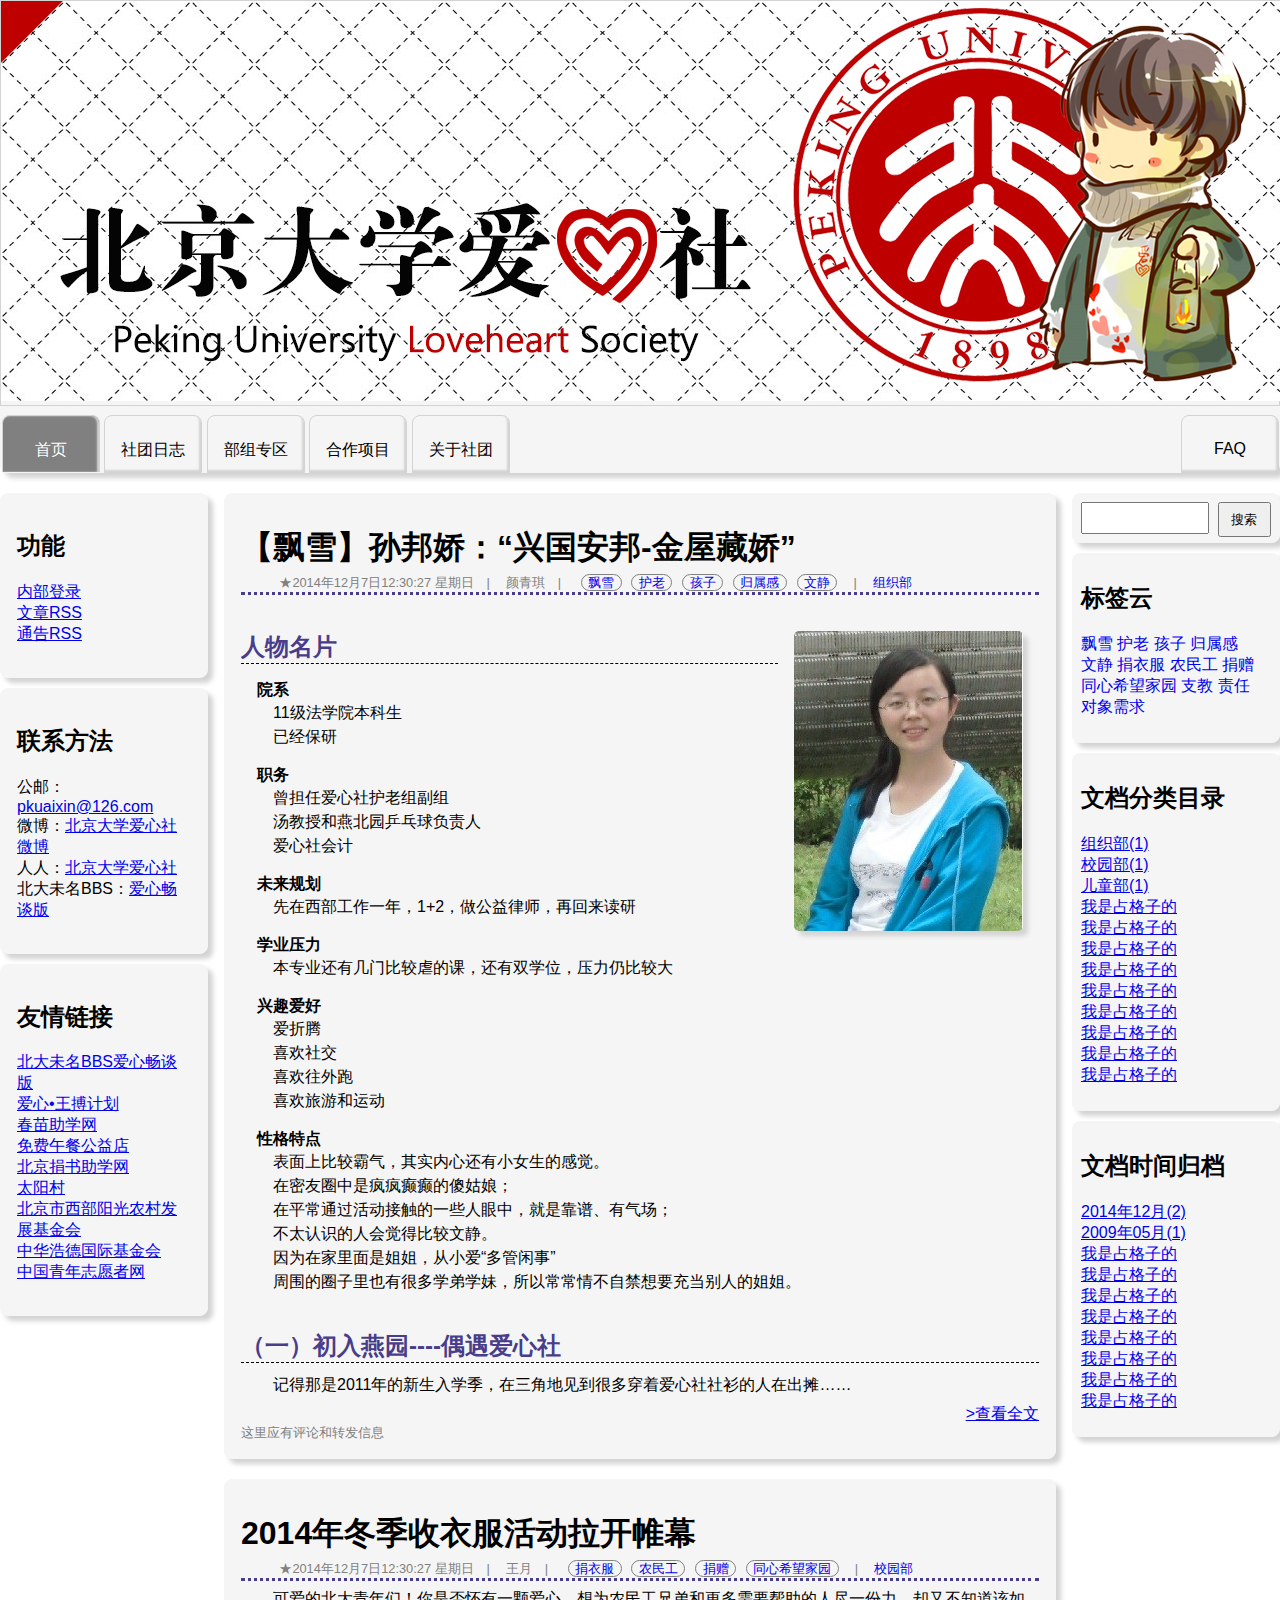
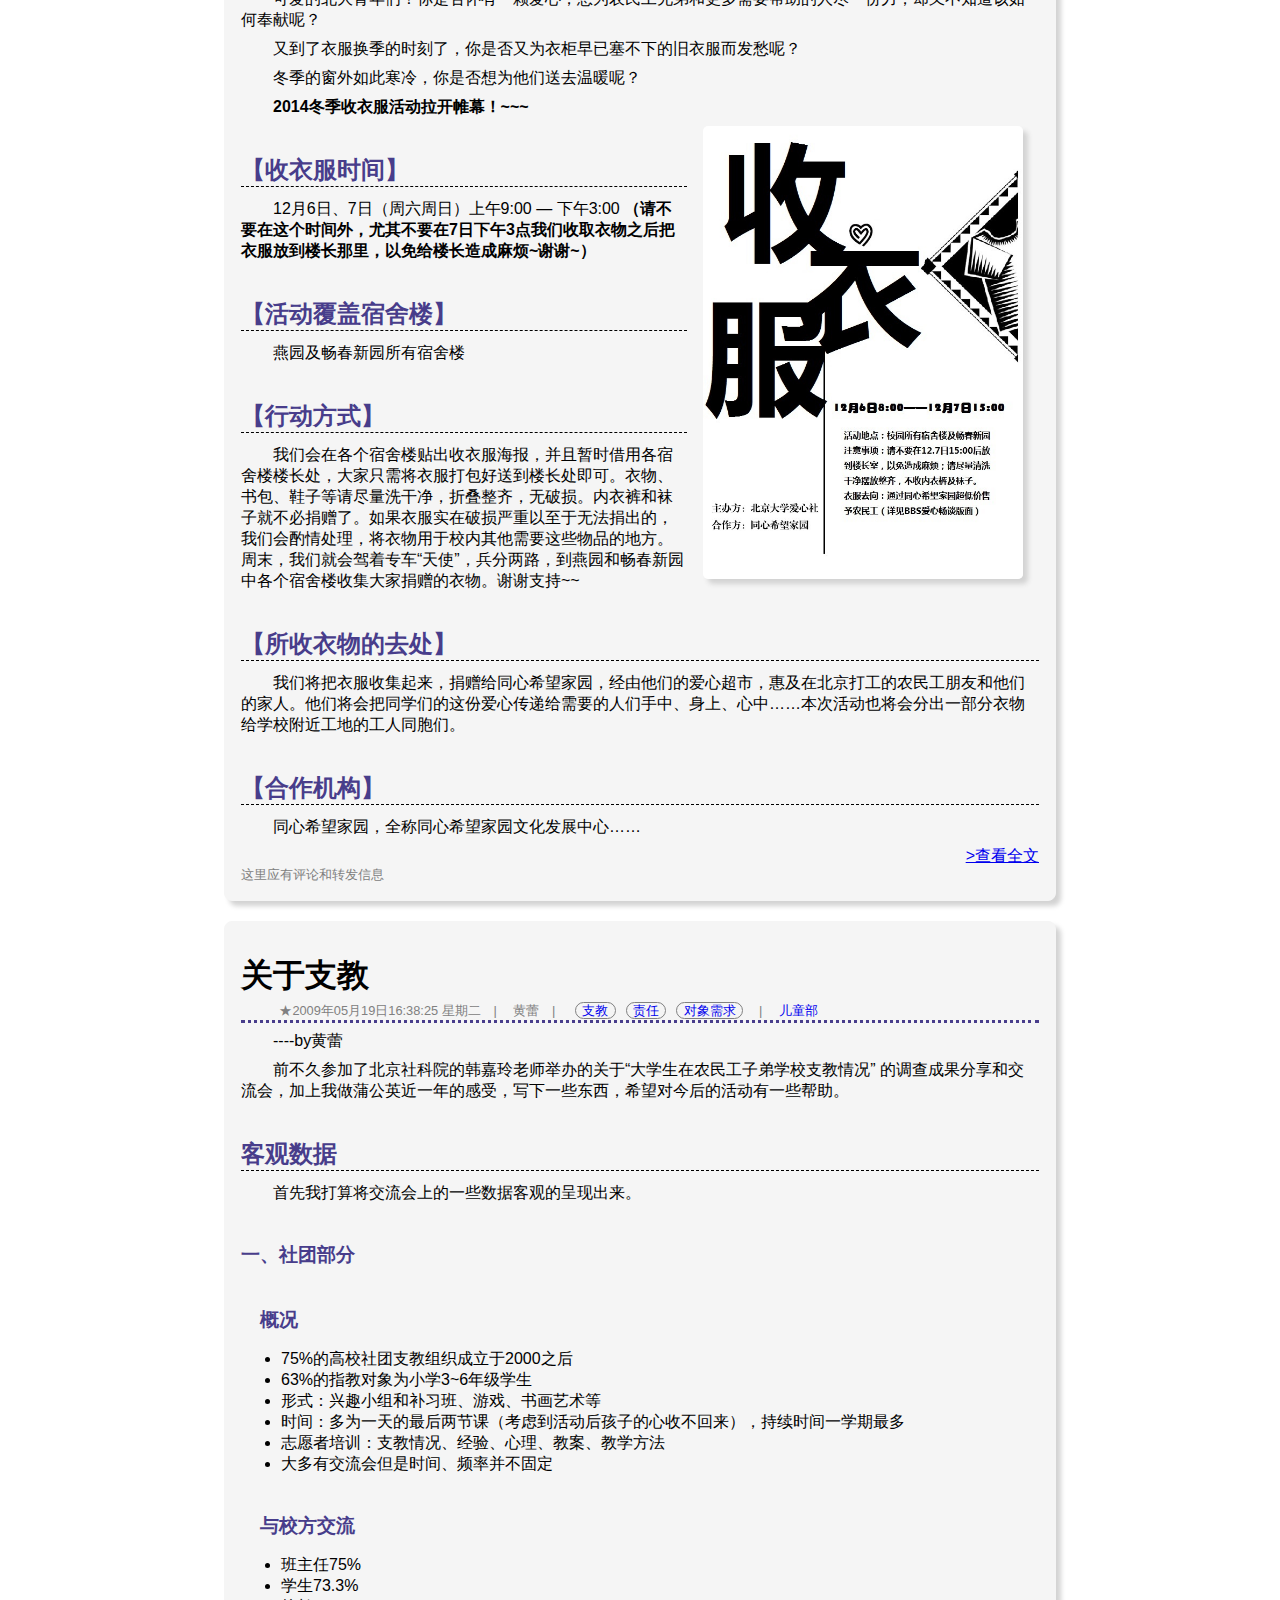
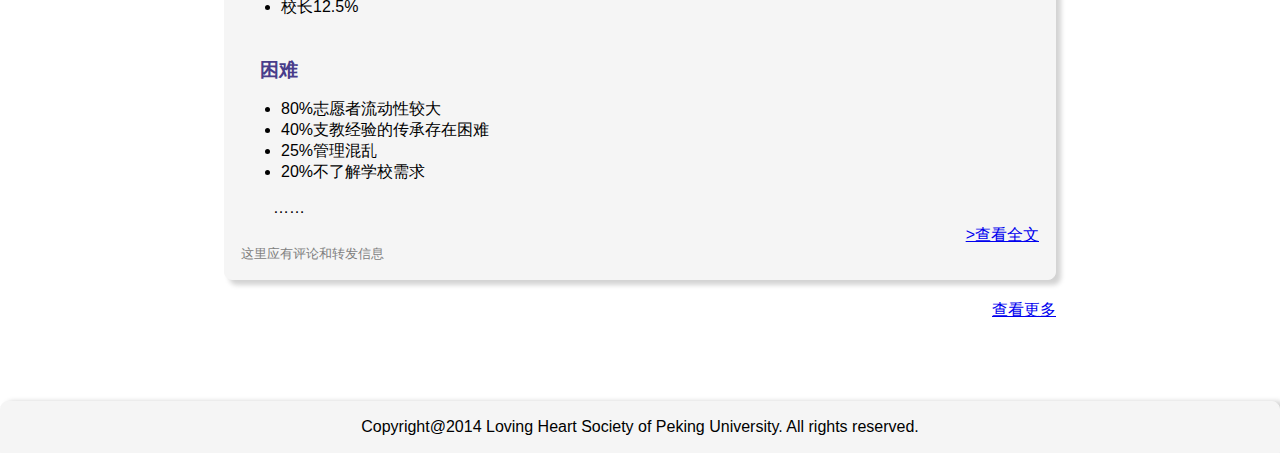
<file: index.html>
﻿<!DOCTYPE html>
<html xmlns="http://www.w3.org/1999/xhtml">
<head>
    <meta http-equiv="Content-Type" content="text/html; charset=utf-8" />
    <link href="css/baseStyle.css" rel="stylesheet" />
    <link href="css/index.css" rel="stylesheet" />
    <title>北京大学爱心社 ~ Love Heart</title>
</head>
<body>
    <div id="container">
        <div id="banner" class="f5f5f5">
            <!--
            此处投入运营时应为该形式
            <img src="/content/uploads/0000/banner.jpg" alt="爱心社官网横幅" style="margin:auto;" />
            但是为了照顾老师和助教进行本地观看，采用了相对路径
            -->
            <img src="content/uploads/0000/banner.jpg" alt="爱心社官网横幅" style="margin:auto;" />
        </div>
        <nav>
            <div id="navigator" class="f5f5f5">
                <ul>
                    <!--
                    <li class="hightlight"><a href="/index.html">首页</a></li>
                    <li><a href="/articles.html">社团日志</a></li>
                    <li><a href="/apartments.html">部组专区</a></li>
                    <li><a href="/projects.html">合作项目</a></li>
                    <li><a href="/about.html">关于社团</a></li>
                    <li class="right"><a href="/FAQ.html">FAQ</a></li>
                    -->
                    <li class="hightlight"><a href="./index.html">首页</a></li>
                    <li><a href="./articles.html">社团日志</a></li>
                    <li><a href="./apartments.html">部组专区</a></li>
                    <li><a href="./projects.html">合作项目</a></li>
                    <li><a href="./about.html">关于社团</a></li>
                    <li class="right"><a href="./FAQ.html">FAQ</a></li>
                </ul>
            </div>
        </nav>
        <div id="main">
            <div id="left">
                <div class="card f5f5f5" id="function">
                    <h2>功能</h2>
                    <ul>
                        <li><a href="#">内部登录</a></li>
                        <li><a href="#">文章RSS</a></li>
                        <li><a href="#">通告RSS</a></li>
                    </ul>
                </div>
                <div class="card f5f5f5" id="contact">
                    <h2>联系方法</h2>
                    <ul>
                        <li>公邮：<a href="mailto:pkuaixin@126.com">pkuaixin@126.com</a></li>
                        <li>微博：<a href="http://weibo.com/u/2564923902?topnav=1&wvr=6&topsug=1/">北京大学爱心社微博</a></li>
                        <li>人人：<a href="http://www.renren.com/601334593">北京大学爱心社</a></li>
                        <li>北大未名BBS：<a href="http://loveheart.bdwm.net/">爱心畅谈版</a></li>
                    </ul>
                </div>
                <div class="card f5f5f5" id="links">
                    <h2>友情链接</h2>
                    <ul>
                        <li><a href="http://loveheart.bdwm.net/">北大未名BBS爱心畅谈版</a></li>
                        <li>
                            <a href="http://www.westup.org/">爱心•王搏计划</a>
                        </li>
                        <li><a href="http://www.chunmiao.org/">春苗助学网</a></li>
                        <li><a href="http://mianfeiwucan.tmall.com/">免费午餐公益店</a></li>
                        <li><a href="http://www.juanshu.org/">北京捐书助学网</a></li>
                        <li><a href="http://cn.sunvillage.com.cn/">太阳村</a></li>
                        <li><a href="http://www.westsa.org/">北京市西部阳光农村发展基金会</a></li>
                        <li><a href="http://holtchina.com/">中华浩德国际基金会</a></li>
                        <li><a href="http://www.zgzyz.org.cn/">中国青年志愿者网</a></li>
                    </ul>
                </div>
            </div>
            <div id="right">
                <div class="card f5f5f5" id="search">
                    <form>
                        <input />
                        <button>搜索</button>
                    </form>
                </div>
                <div class="card f5f5f5" id="tags">
                    <h2>标签云</h2>
                    <ul>
                        <li><a href="#">飘雪</a></li>
                        <li><a href="#">护老</a></li>
                        <li><a href="#">孩子</a></li>
                        <li><a href="#">归属感</a></li>
                        <li><a href="#">文静</a></li>
                        <li><a href="#">捐衣服</a></li>
                        <li><a href="#">农民工</a></li>
                        <li><a href="#">捐赠</a></li>
                        <li><a href="#">同心希望家园</a></li>
                        <li><a href="#">支教</a></li>
                        <li><a href="#">责任</a></li>
                        <li><a href="#">对象需求</a></li>
                    </ul>
                </div>
                <div class="card f5f5f5" id="category">
                    <h2>文档分类目录</h2>
                    <ul>
                        <li><a href="#">组织部(1)</a></li>
                        <li><a href="#">校园部(1)</a></li>
                        <li><a href="#">儿童部(1)</a></li>
                        <li><a href="#">我是占格子的</a></li>
                        <li><a href="#">我是占格子的</a></li>
                        <li><a href="#">我是占格子的</a></li>
                        <li><a href="#">我是占格子的</a></li>
                        <li><a href="#">我是占格子的</a></li>
                        <li><a href="#">我是占格子的</a></li>
                        <li><a href="#">我是占格子的</a></li>
                        <li><a href="#">我是占格子的</a></li>
                        <li><a href="#">我是占格子的</a></li>
                    </ul>
                </div>
                <div class="card f5f5f5" id="time_group">
                    <h2>文档时间归档</h2>
                    <ul>
                        <li><a href="#">2014年12月(2)</a></li>
                        <li><a href="#">2009年05月(1)</a></li>
                        <li><a href="#">我是占格子的</a></li>
                        <li><a href="#">我是占格子的</a></li>
                        <li><a href="#">我是占格子的</a></li>
                        <li><a href="#">我是占格子的</a></li>
                        <li><a href="#">我是占格子的</a></li>
                        <li><a href="#">我是占格子的</a></li>
                        <li><a href="#">我是占格子的</a></li>
                        <li><a href="#">我是占格子的</a></li>
                    </ul>
                </div>
            </div>
            <div id="article_area">
                <article id="article_1" class="f5f5f5">
                    <div class="title_bar">
                        <h1><a href="content/articles/2014/12/interview-Sun_Bangjiao.html" target="_blank">【飘雪】孙邦娇：“兴国安邦-金屋藏娇”</a></h1>
                        <div class="information_bar">
                            <div class="time">★<time>2014年12月7日12:30:27 星期日</time></div>|
                            <div class="author">颜青琪</div>|
                            <div class="tags">
                                <span class="tag"><a href="#">飘雪</a></span>
                                <span class="tag"><a href="#">护老</a></span>
                                <span class="tag"><a href="#">孩子</a></span>
                                <span class="tag"><a href="#">归属感</a></span>
                                <span class="tag"><a href="#">文静</a></span>
                            </div>|
                            <div class="category"><a href="#">组织部</a></div>
                        </div>
                    </div>
                    <div class="main_article">
                        <img src="content/uploads/2014/12/bangjiao1.jpg" alt="人物照片" style="float: right; margin: 0 1em; border-radius:5px; box-shadow: 5px 5px 5px lightgray;" />
                        <h2>人物名片</h2>
                        <dl>
                            <dt>院系</dt>
                            <dd>11级法学院本科生</dd>
                            <dd>已经保研</dd>
                            <dt>职务</dt>
                            <dd>曾担任爱心社护老组副组</dd>
                            <dd>汤教授和燕北园乒乓球负责人</dd>
                            <dd>爱心社会计</dd>
                            <dt>未来规划</dt>
                            <dd>先在西部工作一年，1+2，做公益律师，再回来读研</dd>
                            <dt>学业压力</dt>
                            <dd>本专业还有几门比较虐的课，还有双学位，压力仍比较大</dd>
                            <dt>兴趣爱好</dt>
                            <dd>爱折腾</dd>
                            <dd>喜欢社交</dd>
                            <dd>喜欢往外跑</dd>
                            <dd>喜欢旅游和运动</dd>
                            <dt>性格特点</dt>
                            <dd>
                                表面上比较霸气，其实内心还有小女生的感觉。
                            </dd>
                            <dd>在密友圈中是疯疯癫癫的傻姑娘；</dd>
                            <dd>在平常通过活动接触的一些人眼中，就是靠谱、有气场；</dd>
                            <dd>不太认识的人会觉得比较文静。</dd>
                            <dd>因为在家里面是姐姐，从小爱“多管闲事”</dd>
                            <dd>周围的圈子里也有很多学弟学妹，所以常常情不自禁想要充当别人的姐姐。</dd>
                        </dl>
                        <h2>（一）初入燕园----偶遇爱心社</h2>
                        <p>记得那是2011年的新生入学季，在三角地见到很多穿着爱心社社衫的人在出摊……</p>
                    </div>
                    <div style="text-align:right;"><a href="content/articles/2014/12/interview-Sun_Bangjiao.html" target="_blank">&gt;查看全文</a></div>
                    <div class="bottom_bar">这里应有评论和转发信息</div>
                </article>
                <article id="article_2" class="f5f5f5">
                    <div class="title_bar">
                        <h1><a href="content/articles/2014/12/about-collectin-clothes.html" target="_blank">2014年冬季收衣服活动拉开帷幕</a></h1>
                        <div class="information_bar">
                            <div class="time">★<time>2014年12月7日12:30:27 星期日</time></div>|
                            <div class="author">王月</div>|
                            <div class="tags">
                                <span class="tag"><a href="#">捐衣服</a></span>
                                <span class="tag"><a href="#">农民工</a></span>
                                <span class="tag"><a href="#">捐赠</a></span>
                                <span class="tag"><a href="#">同心希望家园</a></span>
                            </div>|
                            <div class="category"><a href="#">校园部</a></div>
                        </div>
                    </div>
                    <div class="main_article">
                        <p>可爱的北大青年们！你是否怀有一颗爱心，想为农民工兄弟和更多需要帮助的人尽一份力，却又不知道该如何奉献呢？</p>
                        <p>又到了衣服换季的时刻了，你是否又为衣柜早已塞不下的旧衣服而发愁呢？</p>
                        <p>冬季的窗外如此寒冷，你是否想为他们送去温暖呢？</p>
                        <p> <strong>2014冬季收衣服活动拉开帷幕！~~~</strong></p>

                        <img src="content/uploads/2014/12/collecting-clothes.jpg" alt="收衣服海报" style="width:20em; float: right; margin: 0 1em; border-radius:5px; box-shadow: 5px 5px 5px lightgray;" />
                        <h2>【收衣服时间】</h2>
                        <p>
                            12月6日、7日（周六周日）上午9:00 — 下午3:00
                            <strong>（请不要在这个时间外，尤其不要在7日下午3点我们收取衣物之后把衣服放到楼长那里，以免给楼长造成麻烦~谢谢~）</strong>
                        </p>
                        <h2>【活动覆盖宿舍楼】</h2> <p>燕园及畅春新园所有宿舍楼</p>
                        <h2>【行动方式】</h2>
                        <p>我们会在各个宿舍楼贴出收衣服海报，并且暂时借用各宿舍楼楼长处，大家只需将衣服打包好送到楼长处即可。衣物、书包、鞋子等请尽量洗干净，折叠整齐，无破损。内衣裤和袜子就不必捐赠了。如果衣服实在破损严重以至于无法捐出的，我们会酌情处理，将衣物用于校内其他需要这些物品的地方。周末，我们就会驾着专车“天使”，兵分两路，到燕园和畅春新园中各个宿舍楼收集大家捐赠的衣物。谢谢支持~~</p>
                        <h2>【所收衣物的去处】</h2>
                        <p>我们将把衣服收集起来，捐赠给同心希望家园，经由他们的爱心超市，惠及在北京打工的农民工朋友和他们的家人。他们将会把同学们的这份爱心传递给需要的人们手中、身上、心中……本次活动也将会分出一部分衣物给学校附近工地的工人同胞们。</p>
                        <h2>【合作机构】</h2>
                        <p>同心希望家园，全称同心希望家园文化发展中心……
                    </div>
                    <div style="text-align:right;"><a href="content/articles/2014/12/about-collectin-clothes.html" target="_blank">&gt;查看全文</a></div>
                    <div class="bottom_bar">这里应有评论和转发信息</div>
                </article>
                <article id="article_3" class="f5f5f5">
                    <div class="title_bar">
                        <h1><a href="content/articles/2009/05/article-share.html" target="_blank">关于支教</a></h1>
                        <div class="information_bar">
                            <div class="time">★<time>2009年05月19日16:38:25 星期二</time></div>|
                            <div class="author">黄蕾</div>|
                            <div class="tags">
                                <span class="tag"><a href="#">支教</a></span>
                                <span class="tag"><a href="#">责任</a></span>
                                <span class="tag"><a href="#">对象需求</a></span>
                            </div>|
                            <div class="category"><a href="#">儿童部</a></div>
                        </div>
                    </div>
                    <div class="main_article">
                        <p>----by黄蕾</p><!--这个作者是用author标签么，话说author标签是不是html5里面的？-->
                        <p>
                            前不久参加了北京社科院的韩嘉玲老师举办的关于“大学生在农民工子弟学校支教情况”
                            的调查成果分享和交流会，加上我做蒲公英近一年的感受，写下一些东西，希望对今后的活动有一些帮助。
                        </p>
                        <h2>客观数据</h2>
                        <p>首先我打算将交流会上的一些数据客观的呈现出来。</p>
                        <h3>一、社团部分</h3>
                        <h4>概况</h4>
                        <ul>
                            <li>75%的高校社团支教组织成立于2000之后</li>
                            <li>63%的指教对象为小学3~6年级学生</li>
                            <li>形式：兴趣小组和补习班、游戏、书画艺术等</li>
                            <li>时间：多为一天的最后两节课（考虑到活动后孩子的心收不回来），持续时间一学期最多</li>
                            <li>志愿者培训：支教情况、经验、心理、教案、教学方法</li>
                            <li>大多有交流会但是时间、频率并不固定</li>
                        </ul>
                        <h4>与校方交流</h4>
                        <ul>
                            <li>班主任75%</li>
                            <li>学生73.3%</li>
                            <li>校长12.5%</li>
                        </ul>
                        <h4>困难</h4>
                        <ul>
                            <li>80%志愿者流动性较大</li>
                            <li>40%支教经验的传承存在困难</li>
                            <li>25%管理混乱</li>
                            <li>20%不了解学校需求</li>
                        </ul>
                        <p>……</p>
                    </div>
                    <div style="text-align:right;"><a href="content/articles/2009/05/article-share.html" target="_blank">&gt;查看全文</a></div>
                    <div class="bottom_bar">这里应有评论和转发信息</div>
                </article>
                <div id="more"><a href="/articles.html">查看更多</a></div>
            </div>
        </div>
        <div id="footer" class="f5f5f5">
            <p>Copyright@2014 Loving Heart Society of Peking University. All rights reserved.</p>
        </div>
    </div>
</body>
</html>
</file>
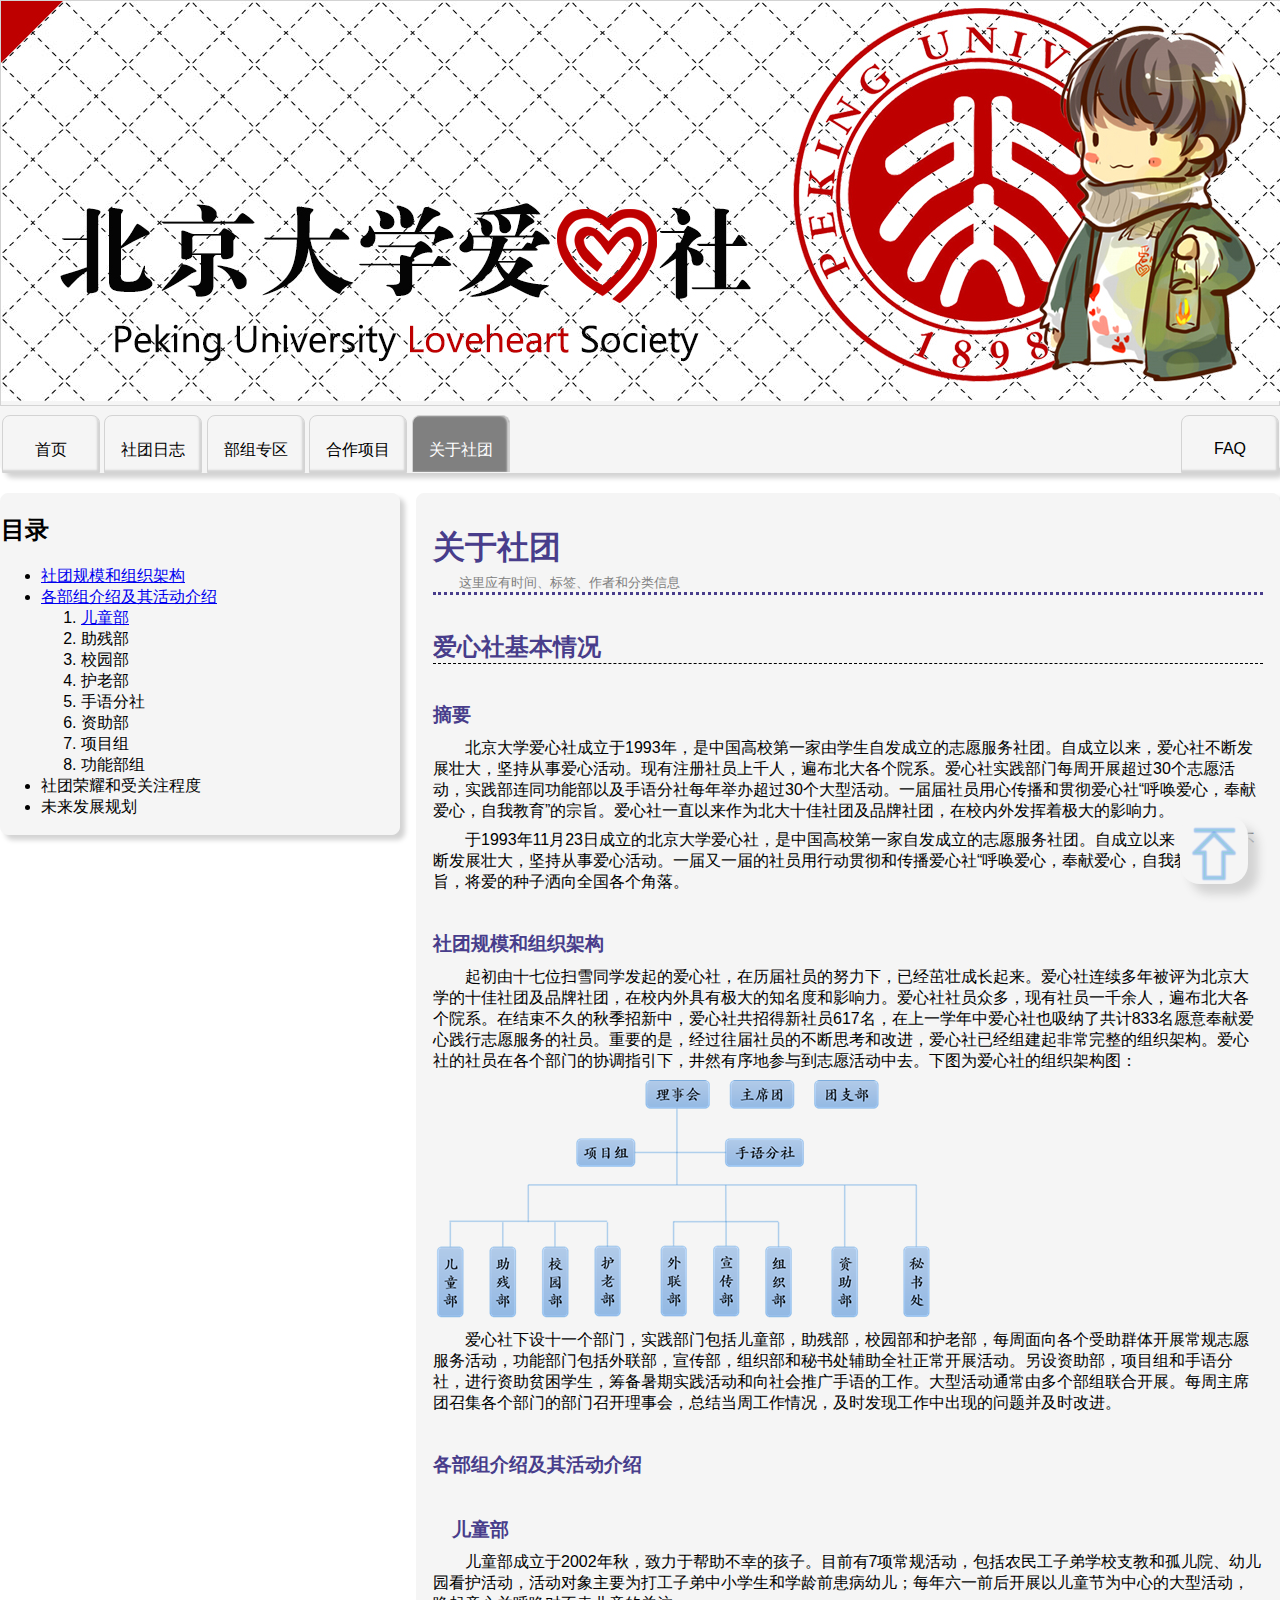
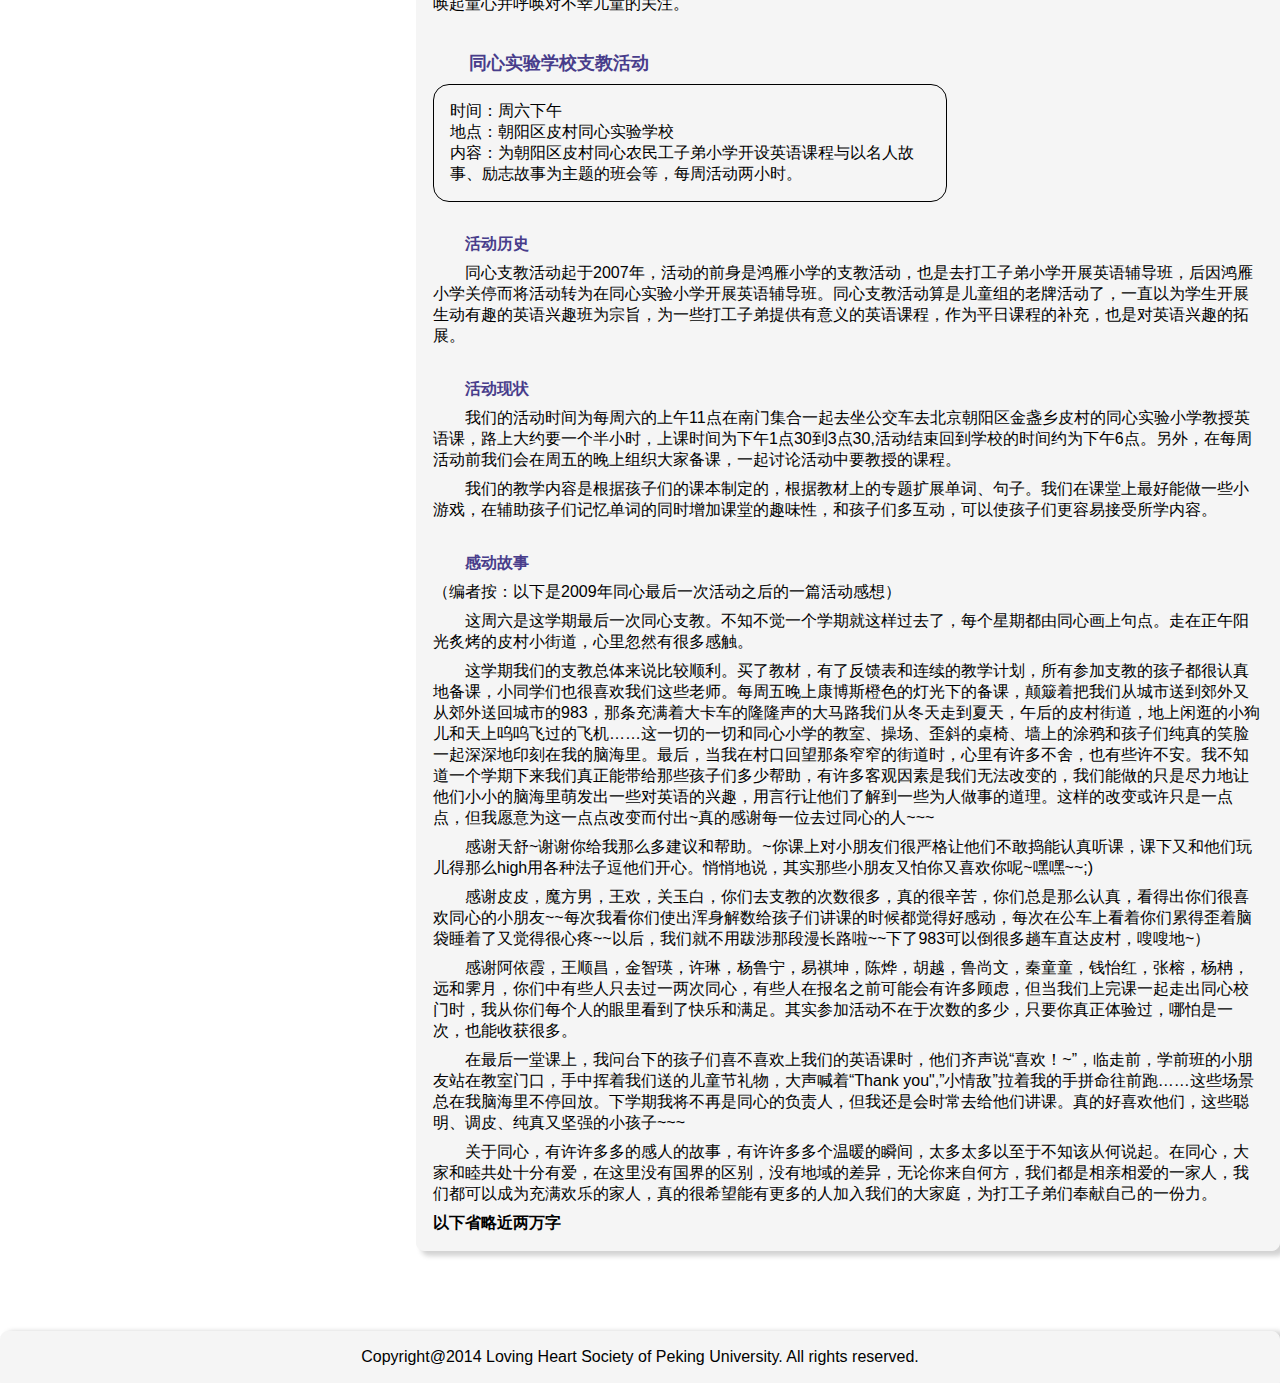
<file: about.html>
﻿<!DOCTYPE html>
<html xmlns="http://www.w3.org/1999/xhtml">
<head>
    <meta http-equiv="Content-Type" content="text/html; charset=utf-8" />
    <link href="css/baseStyle.css" rel="stylesheet" />
    <link href="css/FAQ.css" rel="stylesheet" />
    <title>关于社团|北京大学爱心社 ~ Love Heart</title>
</head>
<body>
    <div id="container">
        <div id="banner" class="f5f5f5">
            <!--
            此处投入运营时应为该形式
            <img src="/content/uploads/0000/banner.jpg" alt="爱心社官网横幅" style="margin:auto;" />
            但是为了照顾老师和助教进行本地观看，采用了相对路径
            -->
            <img src="content/uploads/0000/banner.jpg" alt="爱心社官网横幅" style="margin:auto;" />
        </div>
        <nav>
            <div id="navigator" class="f5f5f5">
                <ul>
                    <!--
                    <li><a href="/index.html">首页</a></li>
                    <li><a href="/articles.html">社团日志</a></li>
                    <li><a href="/apartments.html">部组专区</a></li>
                    <li><a href="/projects.html">合作项目</a></li>
                    <li class="hightlight"><a href="/about.html">关于社团</a></li>
                    <li class="right"><a href="/FAQ.html">FAQ</a></li>
                    -->
                    <li><a href="./index.html">首页</a></li>
                    <li><a href="./articles.html">社团日志</a></li>
                    <li><a href="./apartments.html">部组专区</a></li>
                    <li><a href="./projects.html">合作项目</a></li>
                    <li class="hightlight"><a href="./about.html">关于社团</a></li>
                    <li class="right"><a href="./FAQ.html">FAQ</a></li>
                </ul>
            </div>
        </nav>
        <div id="main">
            <div id="left">
                <div class="card f5f5f5" id="catalogue">
                    <h2>目录</h2>
                    <ul>
                        <li><a href="#1">社团规模和组织架构</a></li>
                        <li>
                            <a href="#2">各部组介绍及其活动介绍</a>
                            <ol>
                                <li><a href="#2-1">儿童部</a></li>
                                <li>助残部</li>
                                <li>校园部</li>
                                <li>护老部</li>
                                <li>手语分社</li>
                                <li>资助部</li>
                                <li>项目组</li>
                                <li>功能部组</li>
                            </ol>
                        </li>
                        <li>社团荣耀和受关注程度</li>
                        <li>未来发展规划</li>
                    </ul>
                </div>
                <div id="up"><a href="#banner"><img src="./content/uploads/0000/stick.png" alt="回到顶部" /></a></div>
            </div>
            <div id="article_area">
                <article class="f5f5f5">
                    <div class="title_bar">
                        <h1>关于社团</h1>
                        <div class="information_bar">这里应有时间、标签、作者和分类信息</div>
                    </div>
                    <div class="main_article">
                        <h2 id="1">爱心社基本情况</h2>
                        <h3>摘要</h3>
                        <p>北京大学爱心社成立于1993年，是中国高校第一家由学生自发成立的志愿服务社团。自成立以来，爱心社不断发展壮大，坚持从事爱心活动。现有注册社员上千人，遍布北大各个院系。爱心社实践部门每周开展超过30个志愿活动，实践部连同功能部以及手语分社每年举办超过30个大型活动。一届届社员用心传播和贯彻爱心社“呼唤爱心，奉献爱心，自我教育”的宗旨。爱心社一直以来作为北大十佳社团及品牌社团，在校内外发挥着极大的影响力。</p>
                        <p>于1993年11月23日成立的北京大学爱心社，是中国高校第一家自发成立的志愿服务社团。自成立以来，爱心社不断发展壮大，坚持从事爱心活动。一届又一届的社员用行动贯彻和传播爱心社“呼唤爱心，奉献爱心，自我教育”的宗旨，将爱的种子洒向全国各个角落。</p>
                        <h3>社团规模和组织架构</h3>
                        <p>起初由十七位扫雪同学发起的爱心社，在历届社员的努力下，已经茁壮成长起来。爱心社连续多年被评为北京大学的十佳社团及品牌社团，在校内外具有极大的知名度和影响力。爱心社社员众多，现有社员一千余人，遍布北大各个院系。在结束不久的秋季招新中，爱心社共招得新社员617名，在上一学年中爱心社也吸纳了共计833名愿意奉献爱心践行志愿服务的社员。重要的是，经过往届社员的不断思考和改进，爱心社已经组建起非常完整的组织架构。爱心社的社员在各个部门的协调指引下，井然有序地参与到志愿活动中去。下图为爱心社的组织架构图：</p>
                        <div><img src="./content/uploads/0000/architecture.png" alt="组织架构图" /></div>
                        <p>爱心社下设十一个部门，实践部门包括儿童部，助残部，校园部和护老部，每周面向各个受助群体开展常规志愿服务活动，功能部门包括外联部，宣传部，组织部和秘书处辅助全社正常开展活动。另设资助部，项目组和手语分社，进行资助贫困学生，筹备暑期实践活动和向社会推广手语的工作。大型活动通常由多个部组联合开展。每周主席团召集各个部门的部门召开理事会，总结当周工作情况，及时发现工作中出现的问题并及时改进。</p>
                        <h3 id="2">各部组介绍及其活动介绍</h3>
                        <h4 id="2-1">儿童部</h4>
                        <p>儿童部成立于2002年秋，致力于帮助不幸的孩子。目前有7项常规活动，包括农民工子弟学校支教和孤儿院、幼儿园看护活动，活动对象主要为打工子弟中小学生和学龄前患病幼儿；每年六一前后开展以儿童节为中心的大型活动，唤起童心并呼唤对不幸儿童的关注。</p>
                        <h5>同心实验学校支教活动</h5>
                        <div class="in_block">
                            <div>时间：周六下午</div>
                            <div>地点：朝阳区皮村同心实验学校</div>
                            <div>内容：为朝阳区皮村同心农民工子弟小学开设英语课程与以名人故事、励志故事为主题的班会等，每周活动两小时。</div>
                        </div>
                        <h6>活动历史</h6>
                        <p>同心支教活动起于2007年，活动的前身是鸿雁小学的支教活动，也是去打工子弟小学开展英语辅导班，后因鸿雁小学关停而将活动转为在同心实验小学开展英语辅导班。同心支教活动算是儿童组的老牌活动了，一直以为学生开展生动有趣的英语兴趣班为宗旨，为一些打工子弟提供有意义的英语课程，作为平日课程的补充，也是对英语兴趣的拓展。</p>
                        <h6>活动现状</h6>
                        <p>我们的活动时间为每周六的上午11点在南门集合一起去坐公交车去北京朝阳区金盏乡皮村的同心实验小学教授英语课，路上大约要一个半小时，上课时间为下午1点30到3点30,活动结束回到学校的时间约为下午6点。另外，在每周活动前我们会在周五的晚上组织大家备课，一起讨论活动中要教授的课程。</p>
                        <p>我们的教学内容是根据孩子们的课本制定的，根据教材上的专题扩展单词、句子。我们在课堂上最好能做一些小游戏，在辅助孩子们记忆单词的同时增加课堂的趣味性，和孩子们多互动，可以使孩子们更容易接受所学内容。</p>
                        <h6>感动故事</h6>
                        <div>（编者按：以下是2009年同心最后一次活动之后的一篇活动感想）</div>
                        <p>这周六是这学期最后一次同心支教。不知不觉一个学期就这样过去了，每个星期都由同心画上句点。走在正午阳光炙烤的皮村小街道，心里忽然有很多感触。</p>
                        <p>这学期我们的支教总体来说比较顺利。买了教材，有了反馈表和连续的教学计划，所有参加支教的孩子都很认真地备课，小同学们也很喜欢我们这些老师。每周五晚上康博斯橙色的灯光下的备课，颠簸着把我们从城市送到郊外又从郊外送回城市的983，那条充满着大卡车的隆隆声的大马路我们从冬天走到夏天，午后的皮村街道，地上闲逛的小狗儿和天上呜呜飞过的飞机……这一切的一切和同心小学的教室、操场、歪斜的桌椅、墙上的涂鸦和孩子们纯真的笑脸一起深深地印刻在我的脑海里。最后，当我在村口回望那条窄窄的街道时，心里有许多不舍，也有些许不安。我不知道一个学期下来我们真正能带给那些孩子们多少帮助，有许多客观因素是我们无法改变的，我们能做的只是尽力地让他们小小的脑海里萌发出一些对英语的兴趣，用言行让他们了解到一些为人做事的道理。这样的改变或许只是一点点，但我愿意为这一点点改变而付出~真的感谢每一位去过同心的人~~~</p>
                        <p>感谢天舒~谢谢你给我那么多建议和帮助。~你课上对小朋友们很严格让他们不敢捣能认真听课，课下又和他们玩儿得那么high用各种法子逗他们开心。悄悄地说，其实那些小朋友又怕你又喜欢你呢~嘿嘿~~;)</p>
                        <p>感谢皮皮，魔方男，王欢，关玉白，你们去支教的次数很多，真的很辛苦，你们总是那么认真，看得出你们很喜欢同心的小朋友~~每次我看你们使出浑身解数给孩子们讲课的时候都觉得好感动，每次在公车上看着你们累得歪着脑袋睡着了又觉得很心疼~~以后，我们就不用跋涉那段漫长路啦~~下了983可以倒很多趟车直达皮村，嗖嗖地~）</p>
                        <p>感谢阿依霞，王顺昌，金智瑛，许琳，杨鲁宁，易祺坤，陈烨，胡越，鲁尚文，秦童童，钱怡红，张榕，杨柟，远和霁月，你们中有些人只去过一两次同心，有些人在报名之前可能会有许多顾虑，但当我们上完课一起走出同心校门时，我从你们每个人的眼里看到了快乐和满足。其实参加活动不在于次数的多少，只要你真正体验过，哪怕是一次，也能收获很多。</p>
                        <p>在最后一堂课上，我问台下的孩子们喜不喜欢上我们的英语课时，他们齐声说“喜欢！~”，临走前，学前班的小朋友站在教室门口，手中挥着我们送的儿童节礼物，大声喊着“Thank you",”小情敌”拉着我的手拼命往前跑……这些场景总在我脑海里不停回放。下学期我将不再是同心的负责人，但我还是会时常去给他们讲课。真的好喜欢他们，这些聪明、调皮、纯真又坚强的小孩子~~~</p>
                        <p>关于同心，有许许多多的感人的故事，有许许多多个温暖的瞬间，太多太多以至于不知该从何说起。在同心，大家和睦共处十分有爱，在这里没有国界的区别，没有地域的差异，无论你来自何方，我们都是相亲相爱的一家人，我们都可以成为充满欢乐的家人，真的很希望能有更多的人加入我们的大家庭，为打工子弟们奉献自己的一份力。</p>
                        <div><strong>以下省略近两万字</strong></div>
                    </div>
                </article>
            </div>
        </div>
        <div id="footer" class="f5f5f5">
            <p>Copyright@2014 Loving Heart Society of Peking University. All rights reserved.</p>
        </div>
    </div>
</body>
</html>
</file>
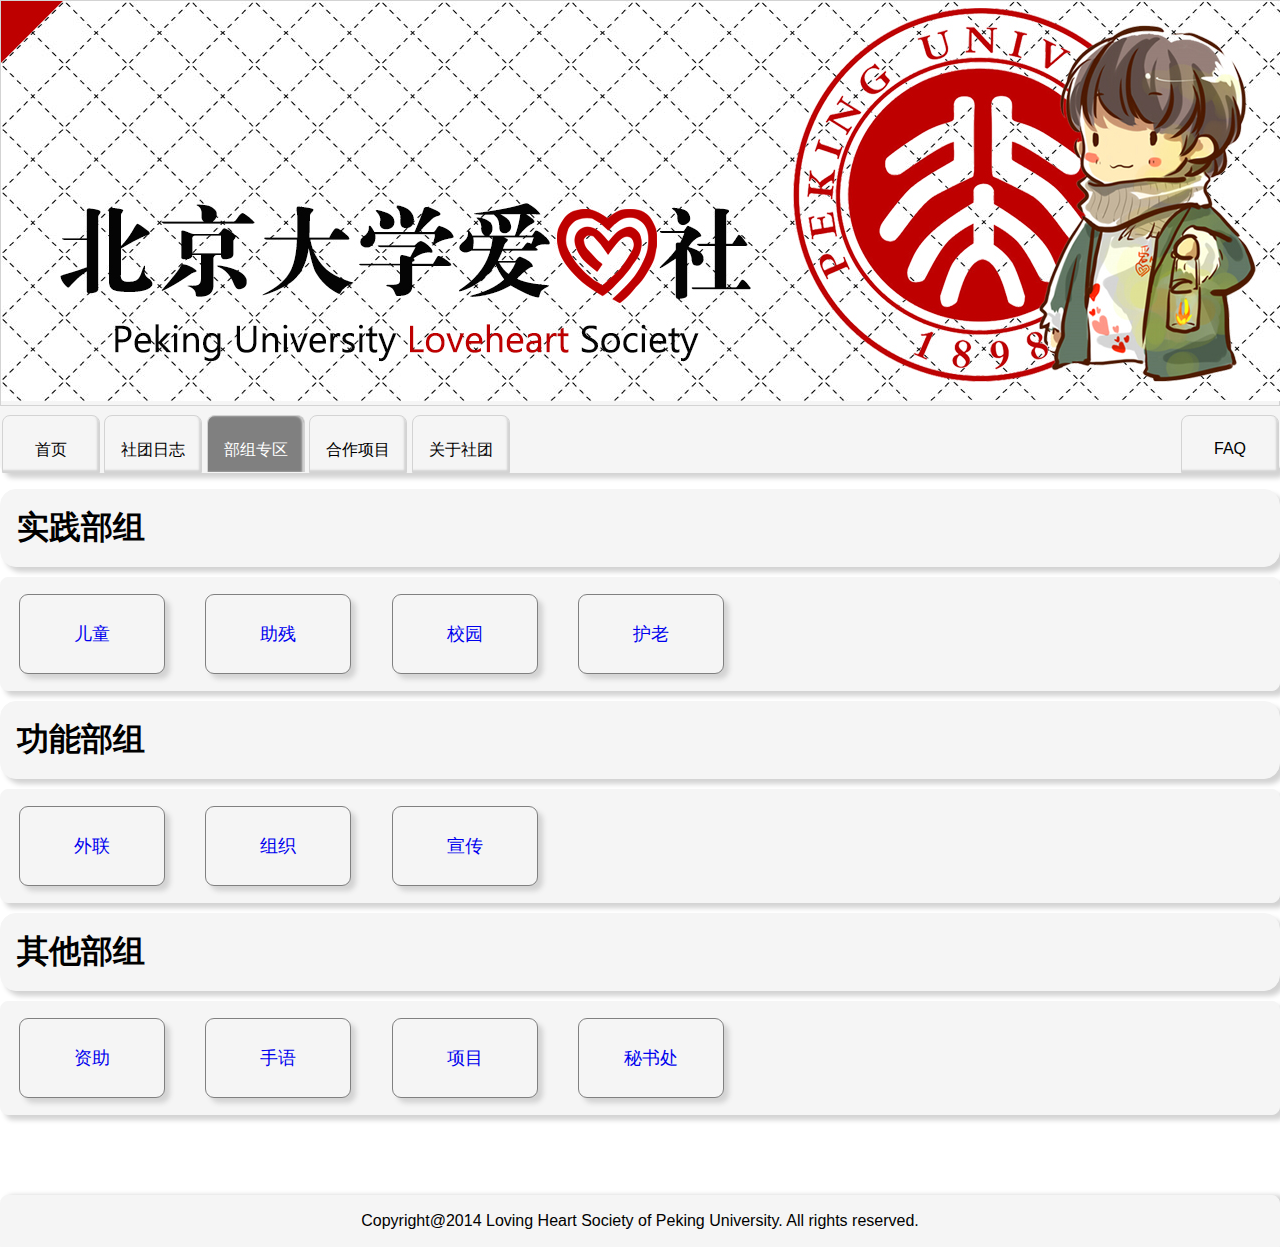
<file: apartments.html>
﻿<!DOCTYPE html>
<html xmlns="http://www.w3.org/1999/xhtml">
<head>
    <meta http-equiv="Content-Type" content="text/html; charset=utf-8" />
    <link href="css/baseStyle.css" rel="stylesheet" />
    <link href="css/apartments.css" rel="stylesheet" />
    <title>北京大学爱心社 ~ Love Heart</title>
</head>
<body>
    <div id="container">
        <div id="banner" class="f5f5f5">
            <!--
            此处投入运营时应为该形式
            <img src="/content/uploads/0000/banner.jpg" alt="爱心社官网横幅" style="margin:auto;" />
            但是为了照顾老师和助教进行本地观看，采用了相对路径
            -->
            <img src="content/uploads/0000/banner.jpg" alt="爱心社官网横幅" style="margin:auto;" />
        </div>
        <nav>
            <div id="navigator" class="f5f5f5">
                <ul>
                    <!--
                    <li><a href="/index.html">首页</a></li>
                    <li><a href="/articles.html">社团日志</a></li>
                    <li class="hightlight"><a href="/apartments.html">部组专区</a></li>
                    <li><a href="/projects.html">合作项目</a></li>
                    <li><a href="/about.html">关于社团</a></li>
                    <li class="right"><a href="/FAQ.html">FAQ</a></li>
                    -->
                    <li><a href="./index.html">首页</a></li>
                    <li><a href="./articles.html">社团日志</a></li>
                    <li class="hightlight"><a href="./apartments.html">部组专区</a></li>
                    <li><a href="./projects.html">合作项目</a></li>
                    <li><a href="./about.html">关于社团</a></li>
                    <li class="right"><a href="./FAQ.html">FAQ</a></li>
                </ul>
            </div>
        </nav>
        <div id="main">
            <div id="main_area">
                <h2 class="card f5f5f5">实践部组</h2>
                <div class="apartments card f5f5f5">
                    <ul>
                        <li class="card f5f5f5"><a href="#">儿童</a></li>
                        <li class="card f5f5f5"><a href="#">助残</a></li>
                        <li class="card f5f5f5"><a href="#">校园</a></li>
                        <li class="card f5f5f5"><a href="#">护老</a></li>
                    </ul>
                </div>
                <h2 class="card f5f5f5">功能部组</h2>
                <div class="apartments card f5f5f5">
                    <ul>
                        <li class="card f5f5f5"><a href="#">外联</a></li>
                        <li class="card f5f5f5"><a href="#">组织</a></li>
                        <li class="card f5f5f5"><a href="#">宣传</a></li>
                    </ul>
                </div>
                <h2 class="card f5f5f5">其他部组</h2>
                <div class="apartments card f5f5f5">
                    <ul>
                        <li class="card f5f5f5"><a href="#">资助</a></li>
                        <li class="card f5f5f5"><a href="#">手语</a></li>
                        <li class="card f5f5f5"><a href="#">项目</a></li>
                        <li class="card f5f5f5"><a href="#">秘书处</a></li>
                    </ul>
                </div>
            </div>
        </div>
        <div id="footer" class="f5f5f5">
            <p>Copyright@2014 Loving Heart Society of Peking University. All rights reserved.</p>
        </div>
    </div>
</body>
</html>
</file>
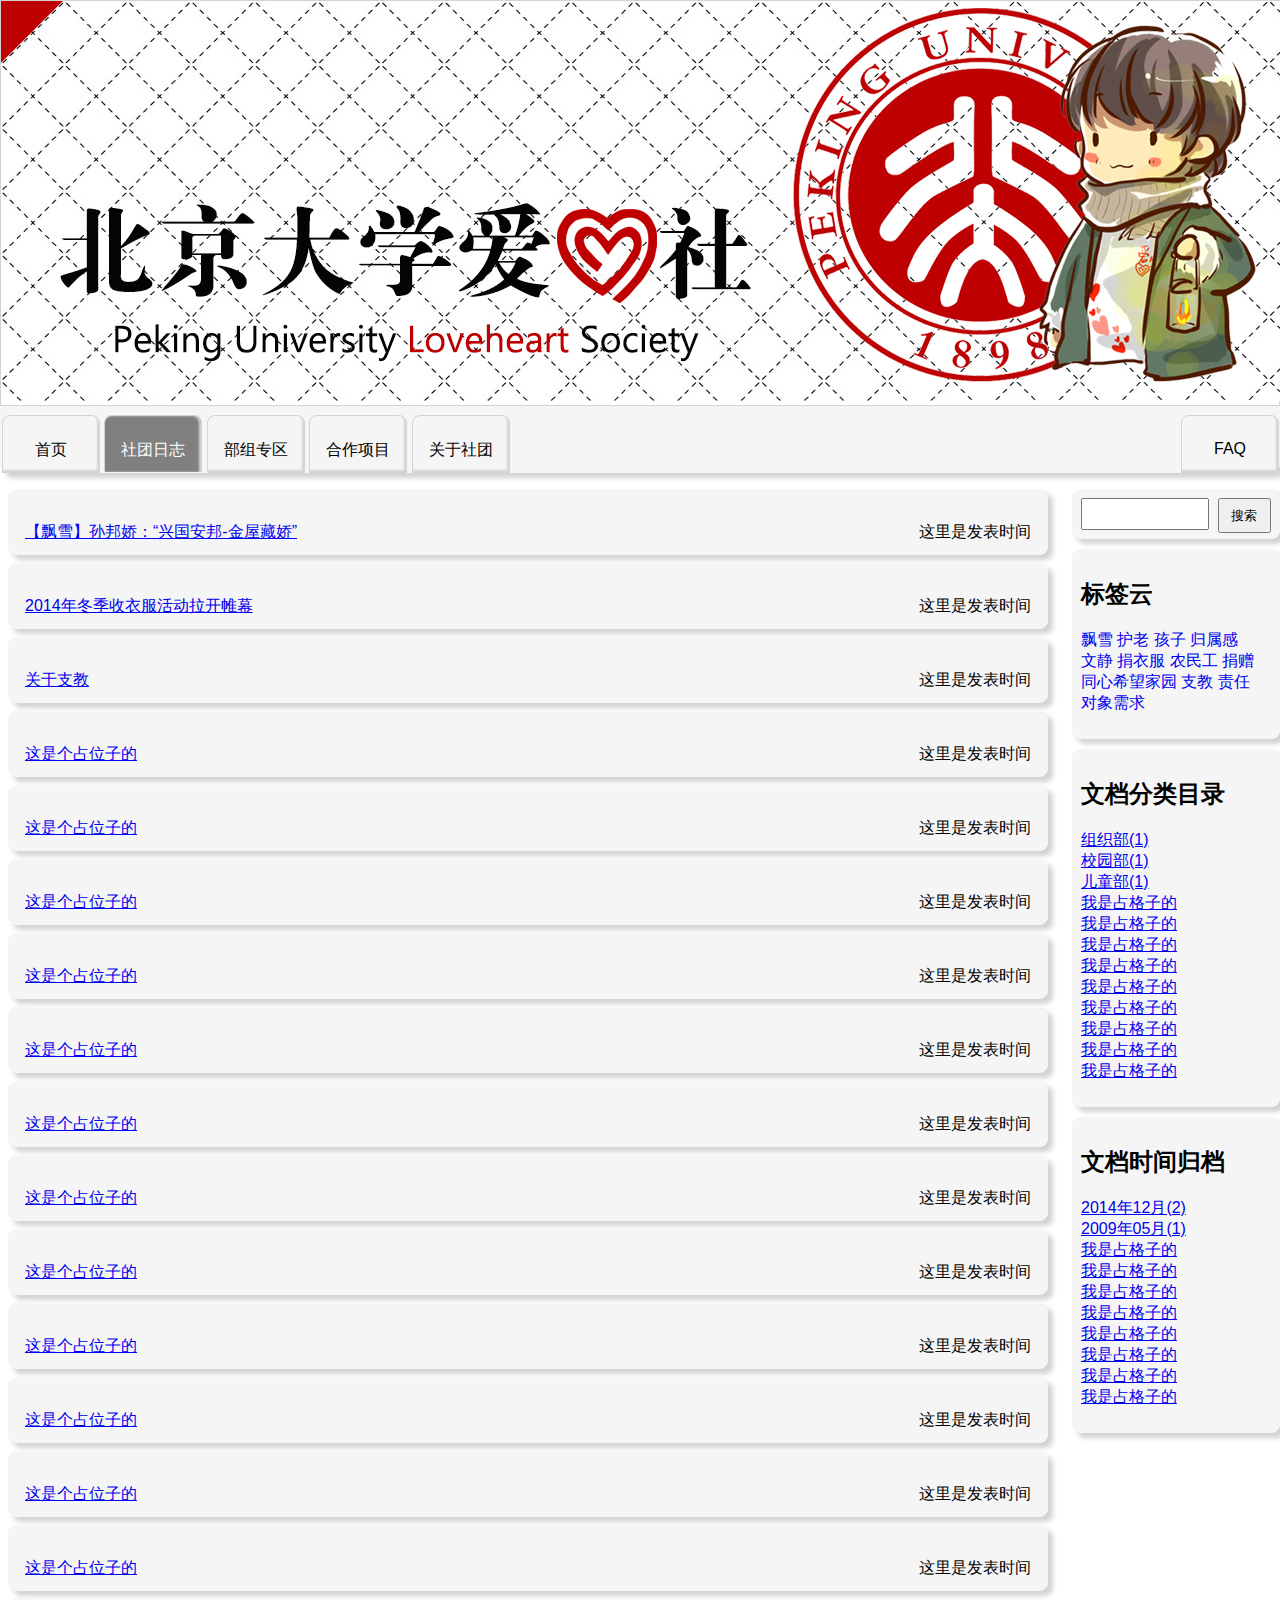
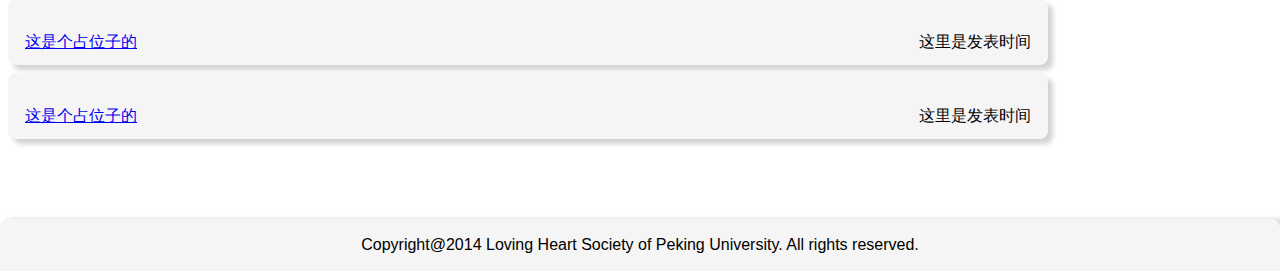
<file: articles.html>
﻿<!DOCTYPE html>
<html xmlns="http://www.w3.org/1999/xhtml">
<head>
    <meta http-equiv="Content-Type" content="text/html; charset=utf-8" />
    <title>【分享】关于支教|爱心社 ~ Love Heart</title>
    <link href="css/baseStyle.css" rel="stylesheet" />
    <link href="css/articles.css" rel="stylesheet" />
</head>
<body>
    <div id="container">
        <div id="banner">
            <!--
            此处投入运营时应为该形式
            <img src="/content/uploads/0000/banner.jpg" alt="爱心社官网横幅" style="margin:auto;" />
            但是为了照顾老师和助教进行本地观看，采用了相对路径
            -->
            <img src="content/uploads/0000/banner.jpg" alt="爱心社官网横幅" style="margin:auto;" />
        </div>
        <nav>
            <div id="navigator" class="f5f5f5">
                <ul>
                    <!--
                    <li><a href="/index.html">首页</a></li>
                    <li class="hightlight"><a href="/articles.html">社团日志</a></li>
                    <li><a href="/apartments.html">部组专区</a></li>
                    <li><a href="/projects.html">合作项目</a></li>
                    <li><a href="/about.html">关于社团</a></li>
                    <li class="right"><a href="/FAQ.html">FAQ</a></li>
                    -->
                    <li><a href="./index.html">首页</a></li>
                    <li class="hightlight"><a href="./articles.html">社团日志</a></li>
                    <li><a href="./apartments.html">部组专区</a></li>
                    <li><a href="./projects.html">合作项目</a></li>
                    <li><a href="./about.html">关于社团</a></li>
                    <li class="right"><a href="./FAQ.html">FAQ</a></li>
                </ul>
            </div>
        </nav>
        <div id="main">
            <div id="right">
                <div class="card f5f5f5" id="search">
                    <form>
                        <input />
                        <button>搜索</button>
                    </form>
                </div>
                <div class="card f5f5f5" id="tags">
                    <h2>标签云</h2>
                    <ul>
                        <li><a href="#">飘雪</a></li>
                        <li><a href="#">护老</a></li>
                        <li><a href="#">孩子</a></li>
                        <li><a href="#">归属感</a></li>
                        <li><a href="#">文静</a></li>
                        <li><a href="#">捐衣服</a></li>
                        <li><a href="#">农民工</a></li>
                        <li><a href="#">捐赠</a></li>
                        <li><a href="#">同心希望家园</a></li>
                        <li><a href="#">支教</a></li>
                        <li><a href="#">责任</a></li>
                        <li><a href="#">对象需求</a></li>
                    </ul>
                </div>
                <div class="card f5f5f5" id="category">
                    <h2>文档分类目录</h2>
                    <ul>
                        <li><a href="#">组织部(1)</a></li>
                        <li><a href="#">校园部(1)</a></li>
                        <li><a href="#">儿童部(1)</a></li>
                        <li><a href="#">我是占格子的</a></li>
                        <li><a href="#">我是占格子的</a></li>
                        <li><a href="#">我是占格子的</a></li>
                        <li><a href="#">我是占格子的</a></li>
                        <li><a href="#">我是占格子的</a></li>
                        <li><a href="#">我是占格子的</a></li>
                        <li><a href="#">我是占格子的</a></li>
                        <li><a href="#">我是占格子的</a></li>
                        <li><a href="#">我是占格子的</a></li>
                    </ul>
                </div>
                <div class="card f5f5f5" id="time_group">
                    <h2>文档时间归档</h2>
                    <ul>
                        <li><a href="#">2014年12月(2)</a></li>
                        <li><a href="#">2009年05月(1)</a></li>
                        <li><a href="#">我是占格子的</a></li>
                        <li><a href="#">我是占格子的</a></li>
                        <li><a href="#">我是占格子的</a></li>
                        <li><a href="#">我是占格子的</a></li>
                        <li><a href="#">我是占格子的</a></li>
                        <li><a href="#">我是占格子的</a></li>
                        <li><a href="#">我是占格子的</a></li>
                        <li><a href="#">我是占格子的</a></li>
                    </ul>
                </div>
            </div>
            <div id="list">
                <ul>
                    <li class="card f5f5f5">
                        <div class="left"><a href="content/articles/2014/12/interview-Sun_Bangjiao.html" target="_blank">【飘雪】孙邦娇：“兴国安邦-金屋藏娇”</a></div>
                        <div class="right">这里是发表时间</div>
                    </li>
                    <li class="card f5f5f5">
                        <div class="left"><a href="content/articles/2014/12/about-collectin-clothes.html" target="_blank">2014年冬季收衣服活动拉开帷幕</a></div>
                        <div class="right">这里是发表时间</div>
                    </li>
                    <li class="card f5f5f5">
                        <div class="left"><a href="content/articles/2009/05/article-share.html" target="_blank">关于支教</a></div>
                        <div class="right">这里是发表时间</div>
                    </li>
                    <li class="card f5f5f5">
                        <div class="left"><a href="#" target="_blank">这是个占位子的</a></div>
                        <div class="right">这里是发表时间</div>
                    </li>
                    <li class="card f5f5f5">
                        <div class="left"><a href="#" target="_blank">这是个占位子的</a></div>
                        <div class="right">这里是发表时间</div>
                    </li>
                    <li class="card f5f5f5">
                        <div class="left"><a href="#" target="_blank">这是个占位子的</a></div>
                        <div class="right">这里是发表时间</div>
                    </li>
                    <li class="card f5f5f5">
                        <div class="left"><a href="#" target="_blank">这是个占位子的</a></div>
                        <div class="right">这里是发表时间</div>
                    </li>
                    <li class="card f5f5f5">
                        <div class="left"><a href="#" target="_blank">这是个占位子的</a></div>
                        <div class="right">这里是发表时间</div>
                    </li>
                    <li class="card f5f5f5">
                        <div class="left"><a href="#" target="_blank">这是个占位子的</a></div>
                        <div class="right">这里是发表时间</div>
                    </li>
                    <li class="card f5f5f5">
                        <div class="left"><a href="#" target="_blank">这是个占位子的</a></div>
                        <div class="right">这里是发表时间</div>
                    </li>
                    <li class="card f5f5f5">
                        <div class="left"><a href="#" target="_blank">这是个占位子的</a></div>
                        <div class="right">这里是发表时间</div>
                    </li>
                    <li class="card f5f5f5">
                        <div class="left"><a href="#" target="_blank">这是个占位子的</a></div>
                        <div class="right">这里是发表时间</div>
                    </li>
                    <li class="card f5f5f5">
                        <div class="left"><a href="#" target="_blank">这是个占位子的</a></div>
                        <div class="right">这里是发表时间</div>
                    </li>
                    <li class="card f5f5f5">
                        <div class="left"><a href="#" target="_blank">这是个占位子的</a></div>
                        <div class="right">这里是发表时间</div>
                    </li>
                    <li class="card f5f5f5">
                        <div class="left"><a href="#" target="_blank">这是个占位子的</a></div>
                        <div class="right">这里是发表时间</div>
                    </li>
                    <li class="card f5f5f5">
                        <div class="left"><a href="#" target="_blank">这是个占位子的</a></div>
                        <div class="right">这里是发表时间</div>
                    </li>
                    <li class="card f5f5f5">
                        <div class="left"><a href="#" target="_blank">这是个占位子的</a></div>
                        <div class="right">这里是发表时间</div>
                    </li>
                </ul>
            </div>
        </div>
        <div id="footer" class="f5f5f5">
            <p>Copyright@2014 Loving Heart Society of Peking University. All rights reserved.</p>
        </div>
    </div>
</body>
</html>
</file>
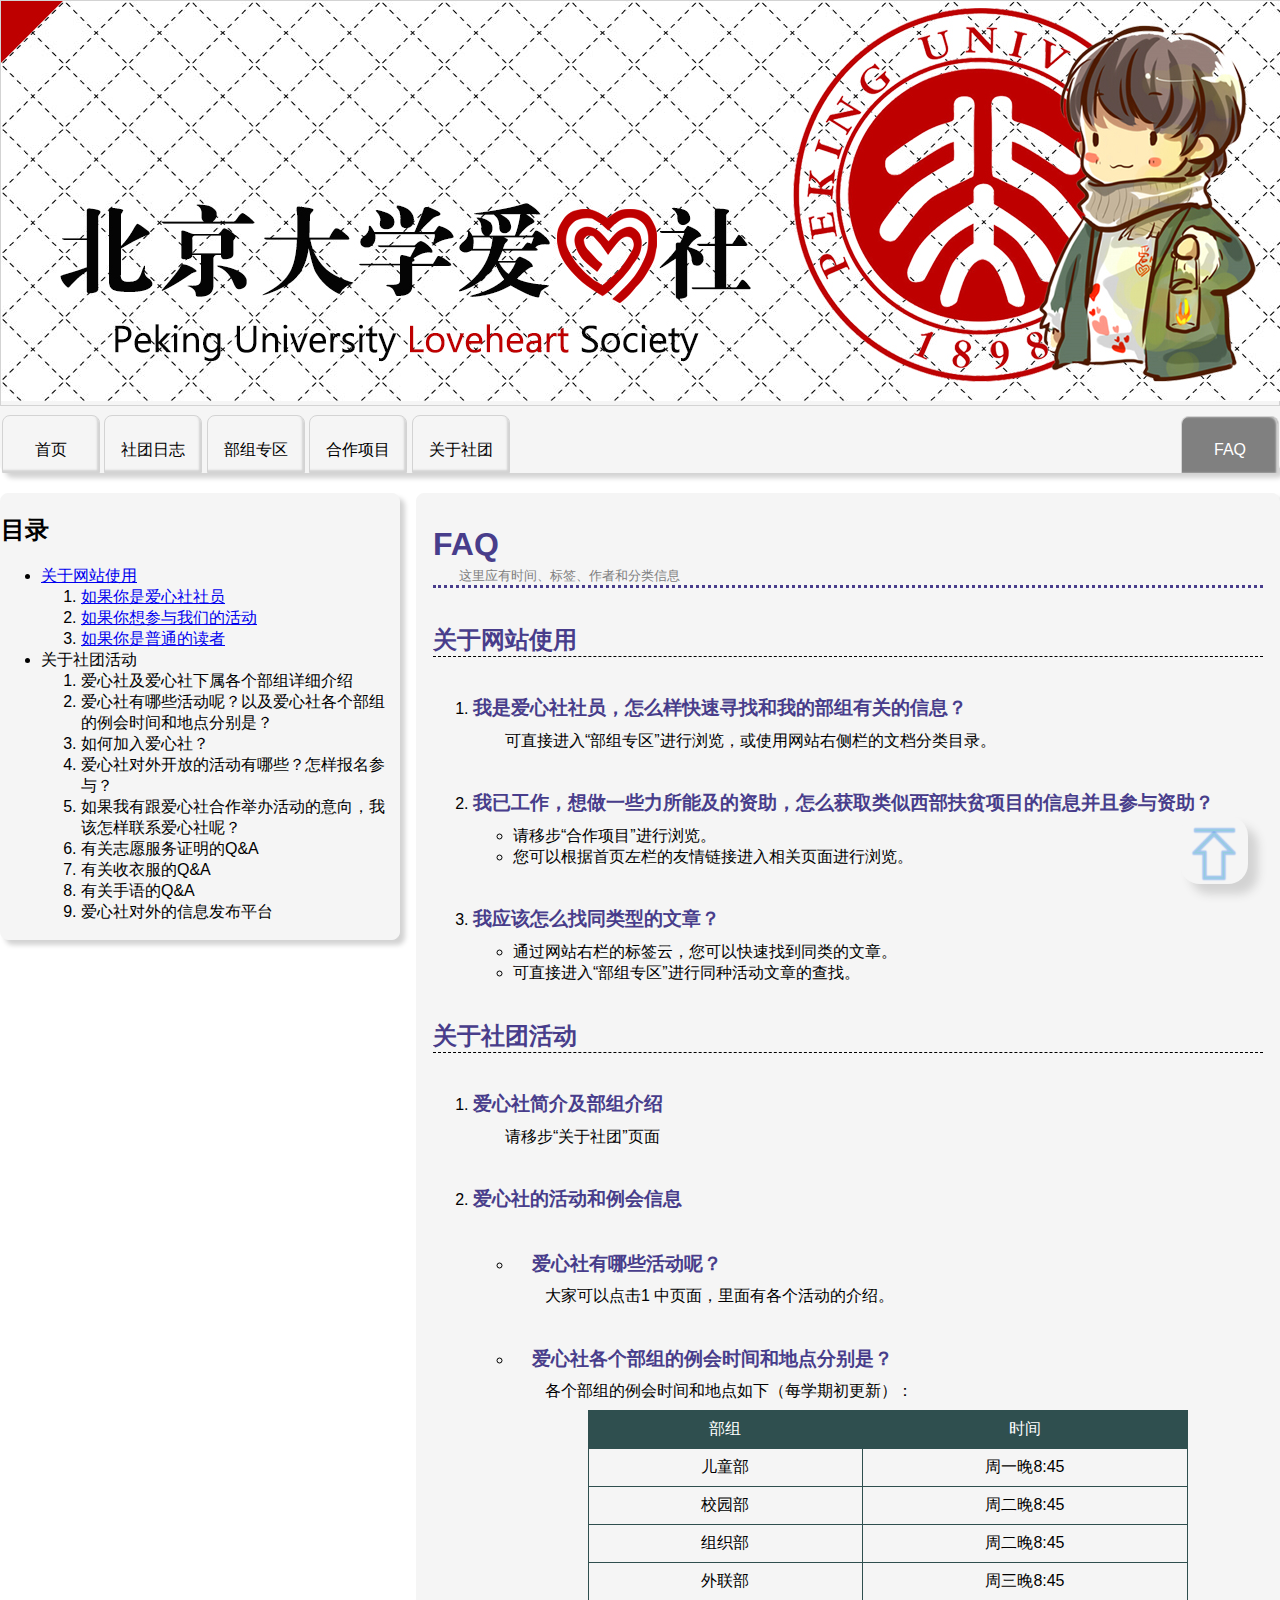
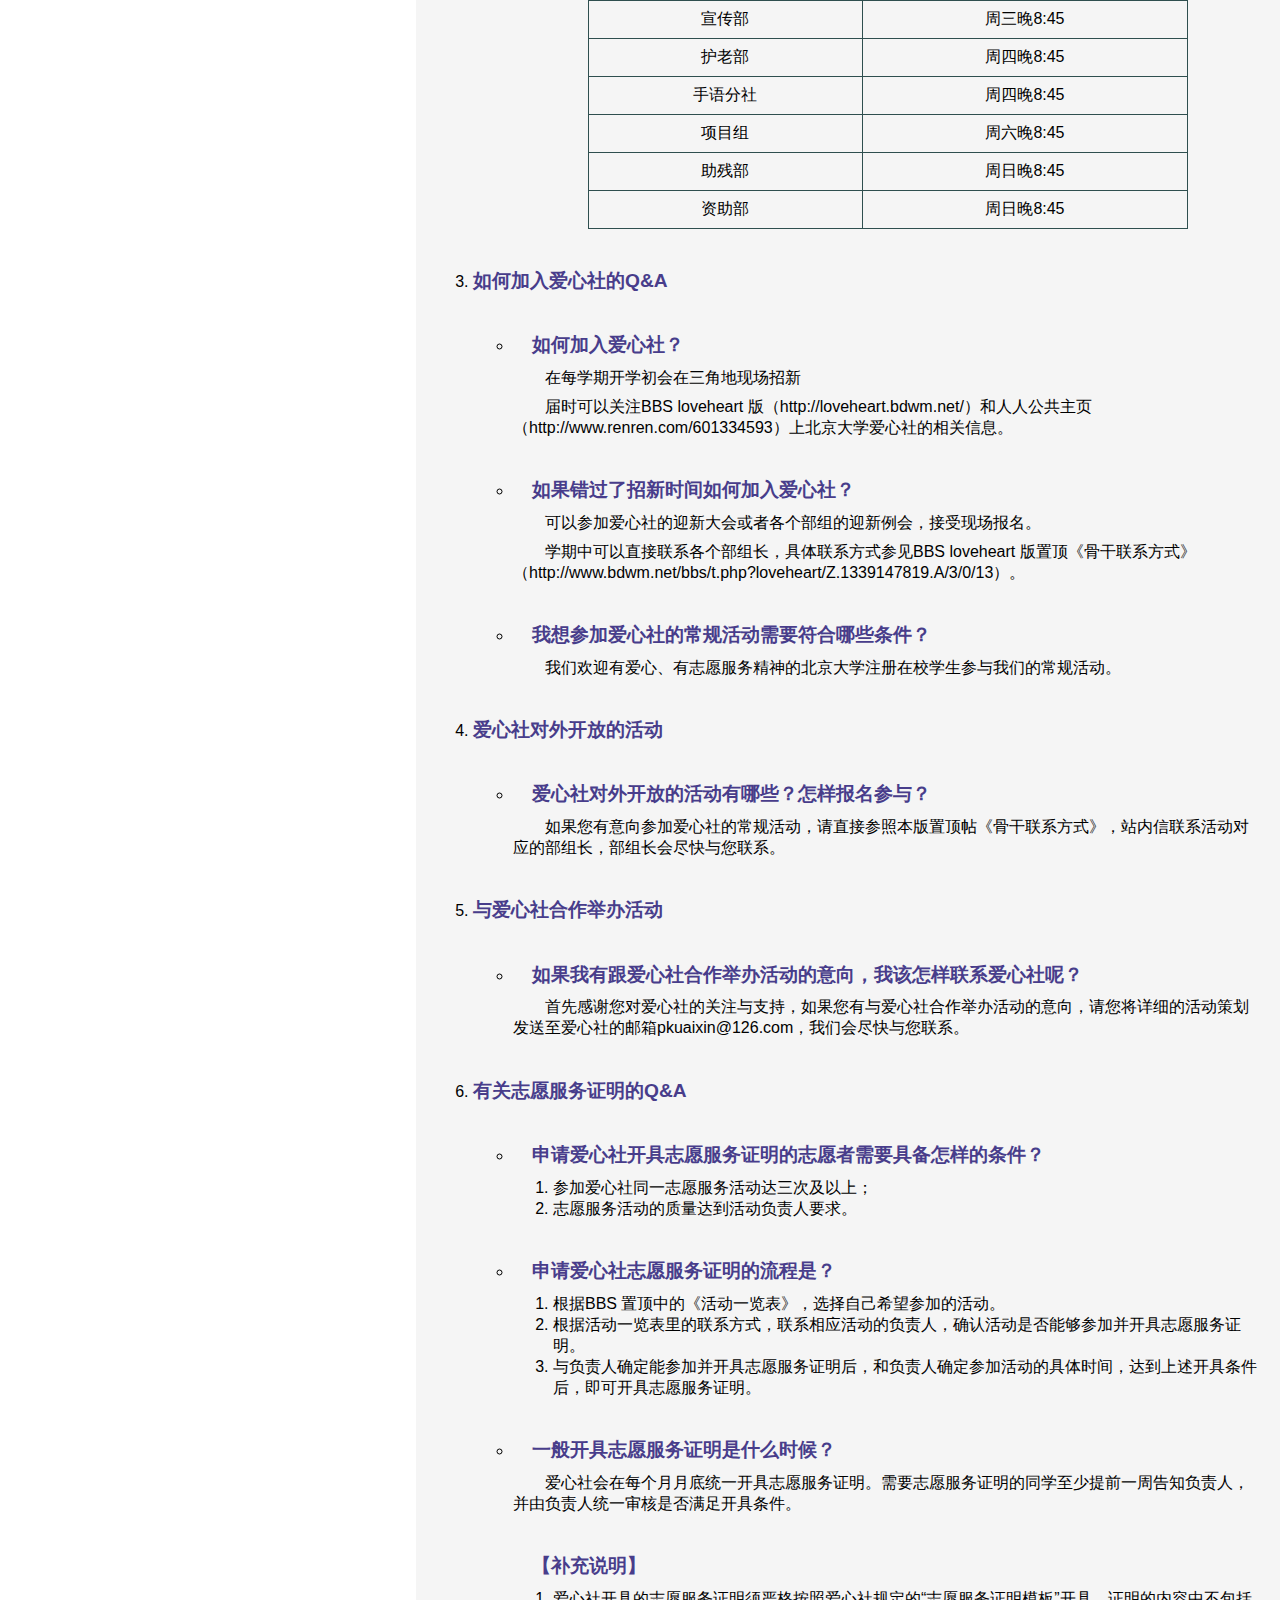
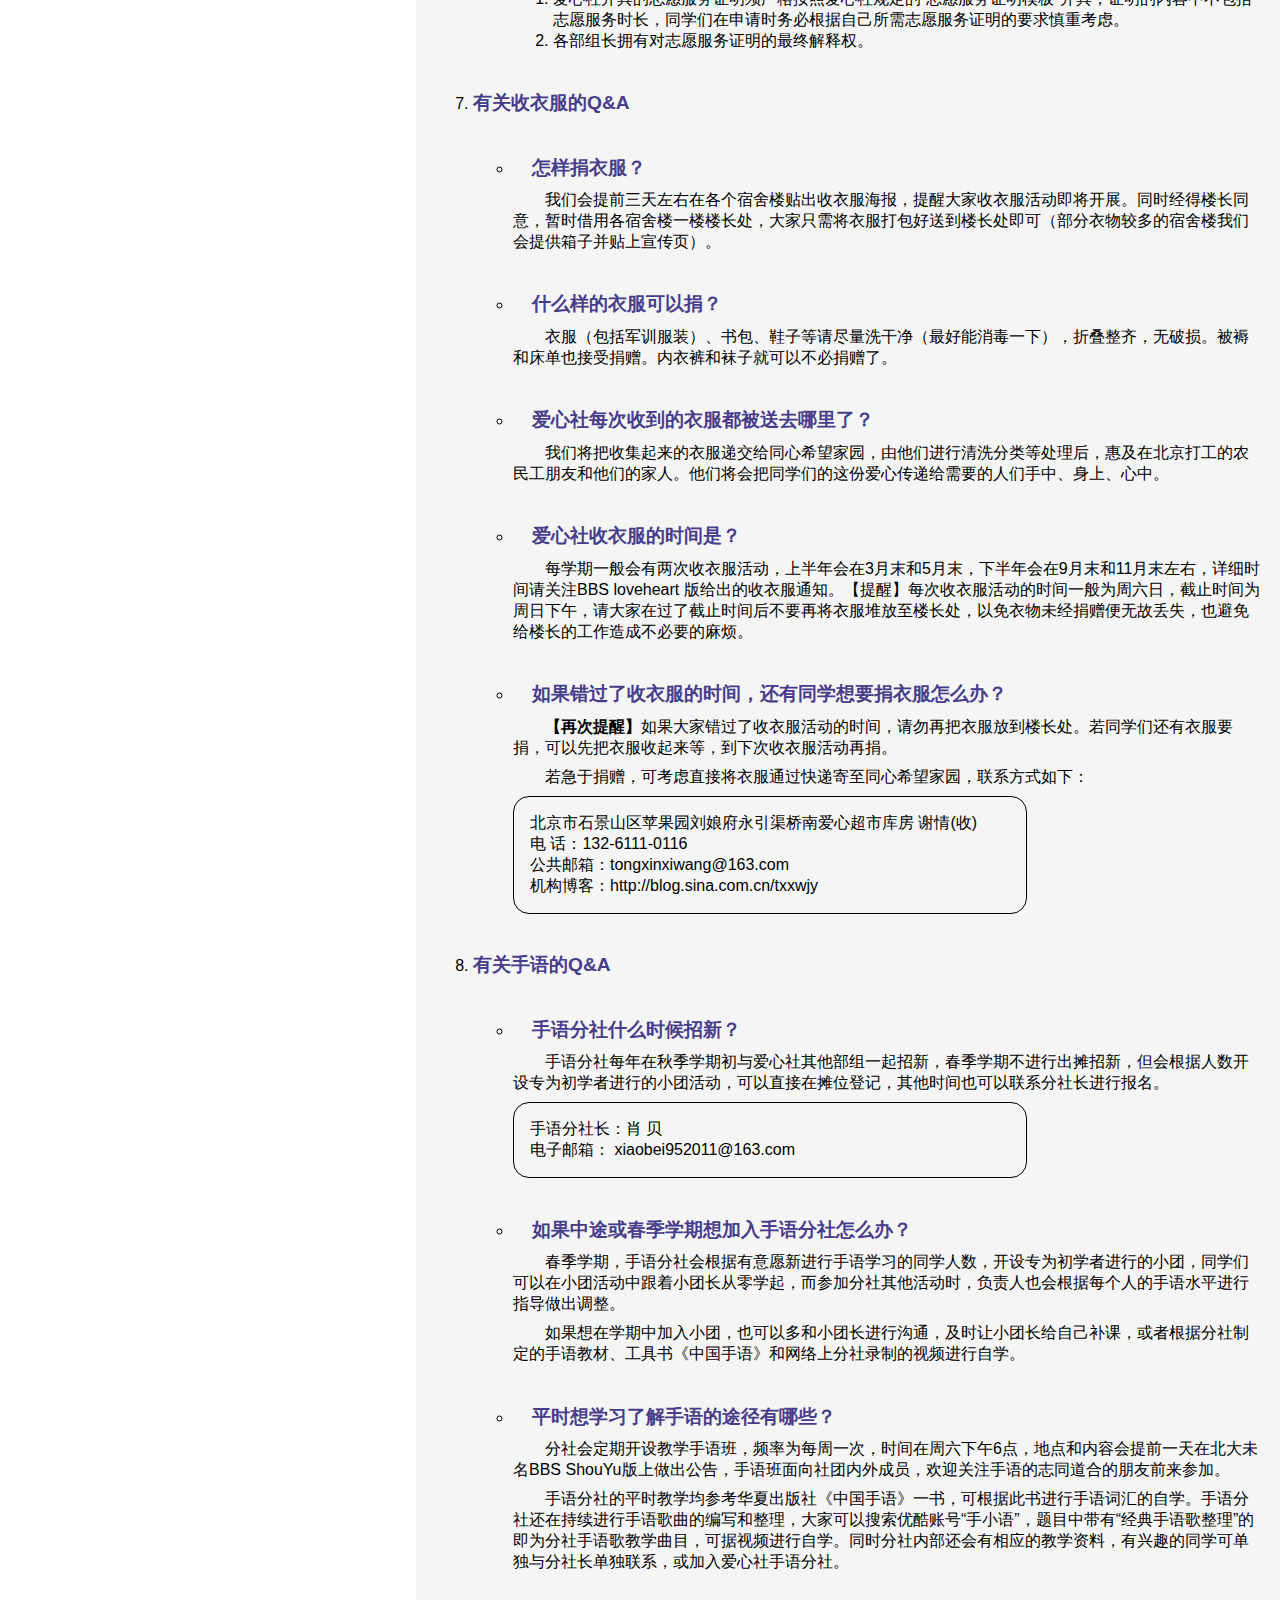
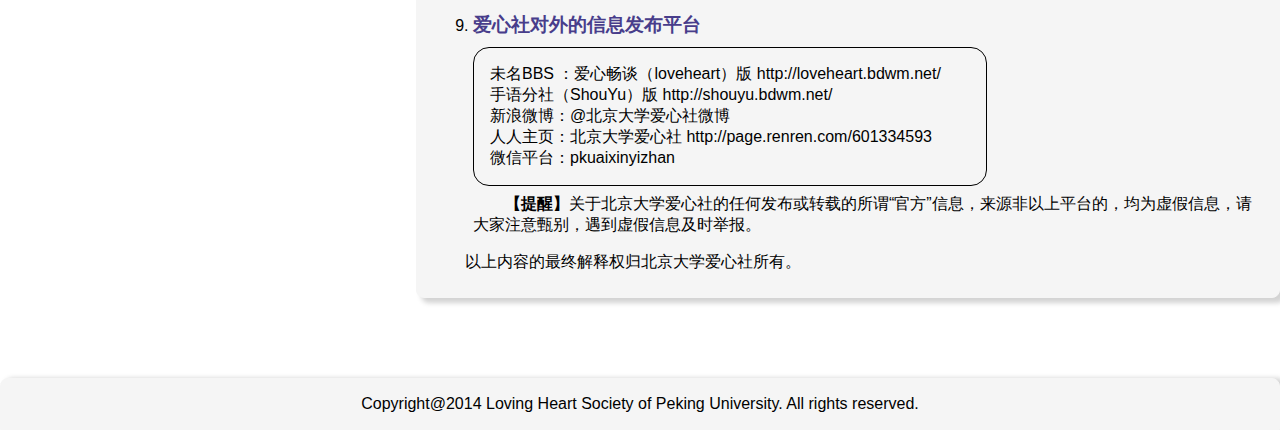
<file: FAQ.html>
﻿<!DOCTYPE html>
<html xmlns="http://www.w3.org/1999/xhtml">
<head>
    <meta http-equiv="Content-Type" content="text/html; charset=utf-8" />
    <link href="css/baseStyle.css" rel="stylesheet" />
    <link href="css/FAQ.css" rel="stylesheet" />
    <title>FAQ|北京大学爱心社 ~ Love Heart</title>
</head>
<body>
    <div id="container">
        <div id="banner" class="f5f5f5">
            <!--
            此处投入运营时应为该形式
            <img src="/content/uploads/0000/banner.jpg" alt="爱心社官网横幅" style="margin:auto;" />
            但是为了照顾老师和助教进行本地观看，采用了相对路径
            -->
            <img src="content/uploads/0000/banner.jpg" alt="爱心社官网横幅" style="margin:auto;" />
        </div>
        <nav>
            <div id="navigator" class="f5f5f5">
                <ul>
                    <!--
                    <li><a href="/index.html">首页</a></li>
                    <li><a href="/articles.html">社团日志</a></li>
                    <li><a href="/apartments.html">部组专区</a></li>
                    <li><a href="/projects.html">合作项目</a></li>
                    <li><a href="/about.html">关于社团</a></li>
                    <li class="right hightlight"><a href="/FAQ.html">FAQ</a></li>
                    -->
                    <li><a href="./index.html">首页</a></li>
                    <li><a href="./articles.html">社团日志</a></li>
                    <li><a href="./apartments.html">部组专区</a></li>
                    <li><a href="./projects.html">合作项目</a></li>
                    <li><a href="./about.html">关于社团</a></li>
                    <li class="right hightlight"><a href="./FAQ.html">FAQ</a></li>
                </ul>
            </div>
        </nav>
        <div id="main">
            <div id="left">
                <div class="card f5f5f5" id="catalogue">
                    <h2>目录</h2>
                    <ul>
                        <li>
                            <a href="#1">关于网站使用</a>
                            <ol>
                                <li><a href="#1-1">如果你是爱心社社员</a></li>
                                <li><a href="#1-2">如果你想参与我们的活动</a></li>
                                <li><a href="#1-3">如果你是普通的读者</a></li>
                            </ol>
                        </li>
                        <li>
                            关于社团活动
                            <ol>
                                <li>爱心社及爱心社下属各个部组详细介绍</li>
                                <li>爱心社有哪些活动呢？以及爱心社各个部组的例会时间和地点分别是？</li>
                                <li>如何加入爱心社？</li>
                                <li>爱心社对外开放的活动有哪些？怎样报名参与？</li>
                                <li>如果我有跟爱心社合作举办活动的意向，我该怎样联系爱心社呢？</li>
                                <li>有关志愿服务证明的Q&A</li>
                                <li>有关收衣服的Q&A</li>
                                <li>有关手语的Q&A</li>
                                <li>爱心社对外的信息发布平台</li>
                            </ol>
                        </li>
                    </ul>
                </div>
                <div id="up"><a href="#banner"><img src="./content/uploads/0000/stick.png" alt="回到顶部" /></a></div>
            </div>
            <div id="article_area">
                <article class="f5f5f5">
                    <div class="title_bar">
                        <h1>FAQ</h1>
                        <div class="information_bar">这里应有时间、标签、作者和分类信息</div>
                    </div>
                    <div class="main_article">
                        <h2 id="1">关于网站使用</h2>
                        <ol>
                            <li>
                                <h3 id="1-1">我是爱心社社员，怎么样快速寻找和我的部组有关的信息？</h3>
                                <p>可直接进入“部组专区”进行浏览，或使用网站右侧栏的文档分类目录。</p>
                            </li>
                            <li>
                                <h3 id="1-2">我已工作，想做一些力所能及的资助，怎么获取类似西部扶贫项目的信息并且参与资助？</h3>
                                <p>
                                    <ul>
                                        <li>请移步“合作项目”进行浏览。</li>
                                        <li>您可以根据首页左栏的友情链接进入相关页面进行浏览。</li>
                                    </ul>
                                </p>
                            </li>
                            <li>
                                <h3 id="1-3">我应该怎么找同类型的文章？</h3>
                                <p>
                                    <ul>
                                        <li>通过网站右栏的标签云，您可以快速找到同类的文章。</li>
                                        <li>可直接进入“部组专区”进行同种活动文章的查找。</li>
                                    </ul>
                                </p>
                            </li>
                        </ol>

                        <h2>关于社团活动</h2>
                        <ol>
                            <li>
                                <h3>爱心社简介及部组介绍</h3>
                                <p>请移步“关于社团”页面</p>
                            </li>
                            <li>
                                <h3>爱心社的活动和例会信息</h3>
                                <ul>
                                    <li>
                                        <h4>爱心社有哪些活动呢？</h4>
                                        <p>大家可以点击1 中页面，里面有各个活动的介绍。</p>
                                    </li>

                                    <li>
                                        <h4>爱心社各个部组的例会时间和地点分别是？</h4>
                                        <p>各个部组的例会时间和地点如下（每学期初更新）：</p>
                                        <table>
                                            <thead>
                                                <tr><td>部组</td><td>时间</td></tr>
                                            </thead>
                                            <tbody>
                                                <tr><td>儿童部</td><td>周一晚8:45</td></tr>
                                                <tr><td>校园部</td><td>周二晚8:45</td></tr>
                                                <tr><td>组织部</td><td>周二晚8:45</td></tr>
                                                <tr><td>外联部</td><td>周三晚8:45</td></tr>
                                                <tr><td>宣传部</td><td>周三晚8:45</td></tr>
                                                <tr><td>护老部</td><td>周四晚8:45</td></tr>
                                                <tr><td>手语分社</td><td>周四晚8:45</td></tr>
                                                <tr><td>项目组</td><td>周六晚8:45</td></tr>
                                                <tr><td>助残部</td><td>周日晚8:45</td></tr>
                                                <tr><td>资助部</td><td>周日晚8:45</td></tr>
                                            </tbody>
                                        </table>
                                    </li>
                                </ul>
                            </li>
                            <li>
                                <h3>如何加入爱心社的Q&A</h3>
                                <ul>
                                    <li>
                                        <h4>如何加入爱心社？</h4>
                                        <p>在每学期开学初会在三角地现场招新</p>
                                        <p>届时可以关注BBS loveheart 版（http://loveheart.bdwm.net/）和人人公共主页（http://www.renren.com/601334593）上北京大学爱心社的相关信息。</p>
                                    </li>
                                    <li>
                                        <h4>如果错过了招新时间如何加入爱心社？</h4>
                                        <p>可以参加爱心社的迎新大会或者各个部组的迎新例会，接受现场报名。</p>
                                        <p>学期中可以直接联系各个部组长，具体联系方式参见BBS loveheart 版置顶《骨干联系方式》（http://www.bdwm.net/bbs/t.php?loveheart/Z.1339147819.A/3/0/13）。</p>
                                    </li>
                                    <li>
                                        <h4>我想参加爱心社的常规活动需要符合哪些条件？</h4>
                                        <p>我们欢迎有爱心、有志愿服务精神的北京大学注册在校学生参与我们的常规活动。</p>
                                    </li>
                                </ul>
                            </li>
                            <li>
                                <h3>爱心社对外开放的活动</h3>
                                <ul>
                                    <li>
                                        <h4>爱心社对外开放的活动有哪些？怎样报名参与？</h4>
                                        <p>如果您有意向参加爱心社的常规活动，请直接参照本版置顶帖《骨干联系方式》，站内信联系活动对应的部组长，部组长会尽快与您联系。</p>
                                    </li>
                                </ul>
                            </li>
                            <li>
                                <h3>与爱心社合作举办活动</h3>
                                <ul>
                                    <li>
                                        <h4>如果我有跟爱心社合作举办活动的意向，我该怎样联系爱心社呢？</h4>
                                        <p>首先感谢您对爱心社的关注与支持，如果您有与爱心社合作举办活动的意向，请您将详细的活动策划发送至爱心社的邮箱pkuaixin@126.com，我们会尽快与您联系。</p>
                                    </li>
                                </ul>
                            </li>
                            <li>
                                <h3>有关志愿服务证明的Q&A</h3>
                                <ul>
                                    <li>
                                        <h4>申请爱心社开具志愿服务证明的志愿者需要具备怎样的条件？</h4>
                                        <ol>
                                            <li>参加爱心社同一志愿服务活动达三次及以上；</li>
                                            <li>志愿服务活动的质量达到活动负责人要求。</li>
                                        </ol>
                                    </li>
                                    <li>
                                        <h4>申请爱心社志愿服务证明的流程是？</h4>
                                        <ol>
                                            <li>根据BBS 置顶中的《活动一览表》，选择自己希望参加的活动。</li>
                                            <li>根据活动一览表里的联系方式，联系相应活动的负责人，确认活动是否能够参加并开具志愿服务证明。</li>
                                            <li>与负责人确定能参加并开具志愿服务证明后，和负责人确定参加活动的具体时间，达到上述开具条件后，即可开具志愿服务证明。</li>
                                        </ol>
                                    </li>
                                    <li>
                                        <h4>一般开具志愿服务证明是什么时候？</h4>
                                        <p>爱心社会在每个月月底统一开具志愿服务证明。需要志愿服务证明的同学至少提前一周告知负责人，并由负责人统一审核是否满足开具条件。</p>

                                        <h4>【补充说明】</h4>
                                        <ol>
                                            <li>爱心社开具的志愿服务证明须严格按照爱心社规定的“志愿服务证明模板”开具，证明的内容中不包括志愿服务时长，同学们在申请时务必根据自己所需志愿服务证明的要求慎重考虑。</li>
                                            <li>各部组长拥有对志愿服务证明的最终解释权。</li>
                                        </ol>
                                    </li>
                                </ul>
                            </li>
                            <li>
                                <h3>有关收衣服的Q&A</h3>
                                <ul>
                                    <li>
                                        <h4>怎样捐衣服？</h4>
                                        <p>我们会提前三天左右在各个宿舍楼贴出收衣服海报，提醒大家收衣服活动即将开展。同时经得楼长同意，暂时借用各宿舍楼一楼楼长处，大家只需将衣服打包好送到楼长处即可（部分衣物较多的宿舍楼我们会提供箱子并贴上宣传页）。</p>
                                    </li>
                                    <li>
                                        <h4>什么样的衣服可以捐？</h4>
                                        <p>衣服（包括军训服装）、书包、鞋子等请尽量洗干净（最好能消毒一下），折叠整齐，无破损。被褥和床单也接受捐赠。内衣裤和袜子就可以不必捐赠了。</p>
                                    </li>
                                    <li>
                                        <h4>爱心社每次收到的衣服都被送去哪里了？</h4>
                                        <p>我们将把收集起来的衣服递交给同心希望家园，由他们进行清洗分类等处理后，惠及在北京打工的农民工朋友和他们的家人。他们将会把同学们的这份爱心传递给需要的人们手中、身上、心中。</p>
                                    </li>
                                    <li>
                                        <h4>爱心社收衣服的时间是？</h4>
                                        <p>每学期一般会有两次收衣服活动，上半年会在3月末和5月末，下半年会在9月末和11月末左右，详细时间请关注BBS loveheart 版给出的收衣服通知。【提醒】每次收衣服活动的时间一般为周六日，截止时间为周日下午，请大家在过了截止时间后不要再将衣服堆放至楼长处，以免衣物未经捐赠便无故丢失，也避免给楼长的工作造成不必要的麻烦。</p>
                                    </li>
                                    <li>
                                        <h4>如果错过了收衣服的时间，还有同学想要捐衣服怎么办？</h4>
                                        <p><strong>【再次提醒】</strong>如果大家错过了收衣服活动的时间，请勿再把衣服放到楼长处。若同学们还有衣服要捐，可以先把衣服收起来等，到下次收衣服活动再捐。</p>
                                        <p>若急于捐赠，可考虑直接将衣服通过快递寄至同心希望家园，联系方式如下：</p>
                                        <div class="in_block">
                                            <div>北京市石景山区苹果园刘娘府永引渠桥南爱心超市库房 谢情(收)</div>
                                            <div>电    话：132-6111-0116</div>
                                            <div>公共邮箱：tongxinxiwang@163.com</div>
                                            <div>机构博客：http://blog.sina.com.cn/txxwjy</div>
                                        </div>
                                    </li>
                                </ul>
                            </li>
                            <li>
                                <h3>有关手语的Q&A</h3>
                                <ul>
                                    <li>
                                        <h4>手语分社什么时候招新？</h4>
                                        <p>手语分社每年在秋季学期初与爱心社其他部组一起招新，春季学期不进行出摊招新，但会根据人数开设专为初学者进行的小团活动，可以直接在摊位登记，其他时间也可以联系分社长进行报名。</p>
                                        <div class="in_block">
                                            <div>手语分社长：肖 贝</div>
                                            <div>电子邮箱：  xiaobei952011@163.com</div>
                                        </div>
                                    </li>
                                    <li>
                                        <h4>如果中途或春季学期想加入手语分社怎么办？</h4>
                                        <p>春季学期，手语分社会根据有意愿新进行手语学习的同学人数，开设专为初学者进行的小团，同学们可以在小团活动中跟着小团长从零学起，而参加分社其他活动时，负责人也会根据每个人的手语水平进行指导做出调整。</p>
                                        <p>如果想在学期中加入小团，也可以多和小团长进行沟通，及时让小团长给自己补课，或者根据分社制定的手语教材、工具书《中国手语》和网络上分社录制的视频进行自学。</p>
                                    </li>
                                    <li>
                                        <h4>平时想学习了解手语的途径有哪些？</h4>
                                        <p>分社会定期开设教学手语班，频率为每周一次，时间在周六下午6点，地点和内容会提前一天在北大未名BBS ShouYu版上做出公告，手语班面向社团内外成员，欢迎关注手语的志同道合的朋友前来参加。</p>
                                        <p>手语分社的平时教学均参考华夏出版社《中国手语》一书，可根据此书进行手语词汇的自学。手语分社还在持续进行手语歌曲的编写和整理，大家可以搜索优酷账号“手小语”，题目中带有“经典手语歌整理”的即为分社手语歌教学曲目，可据视频进行自学。同时分社内部还会有相应的教学资料，有兴趣的同学可单独与分社长单独联系，或加入爱心社手语分社。</p>
                                    </li>
                                </ul>
                            </li>
                            <li>
                                <h3>爱心社对外的信息发布平台</h3>
                                <div class="in_block">
                                    <div>未名BBS ：爱心畅谈（loveheart）版 http://loveheart.bdwm.net/</div>
                                    <div>手语分社（ShouYu）版 http://shouyu.bdwm.net/</div>
                                    <div>新浪微博：@北京大学爱心社微博</div>
                                    <div>人人主页：北京大学爱心社 http://page.renren.com/601334593</div>
                                    <div>微信平台：pkuaixinyizhan</div>
                                </div>
                                <p><strong>【提醒】</strong>关于北京大学爱心社的任何发布或转载的所谓“官方”信息，来源非以上平台的，均为虚假信息，请大家注意甄别，遇到虚假信息及时举报。</p>
                            </li>
                        </ol>
                        <p>以上内容的最终解释权归北京大学爱心社所有。</p>
                    </div>
                </article>
            </div>
        </div>
        <div id="footer" class="f5f5f5">
            <p>Copyright@2014 Loving Heart Society of Peking University. All rights reserved.</p>
        </div>
    </div>
</body>
</html>
</file>
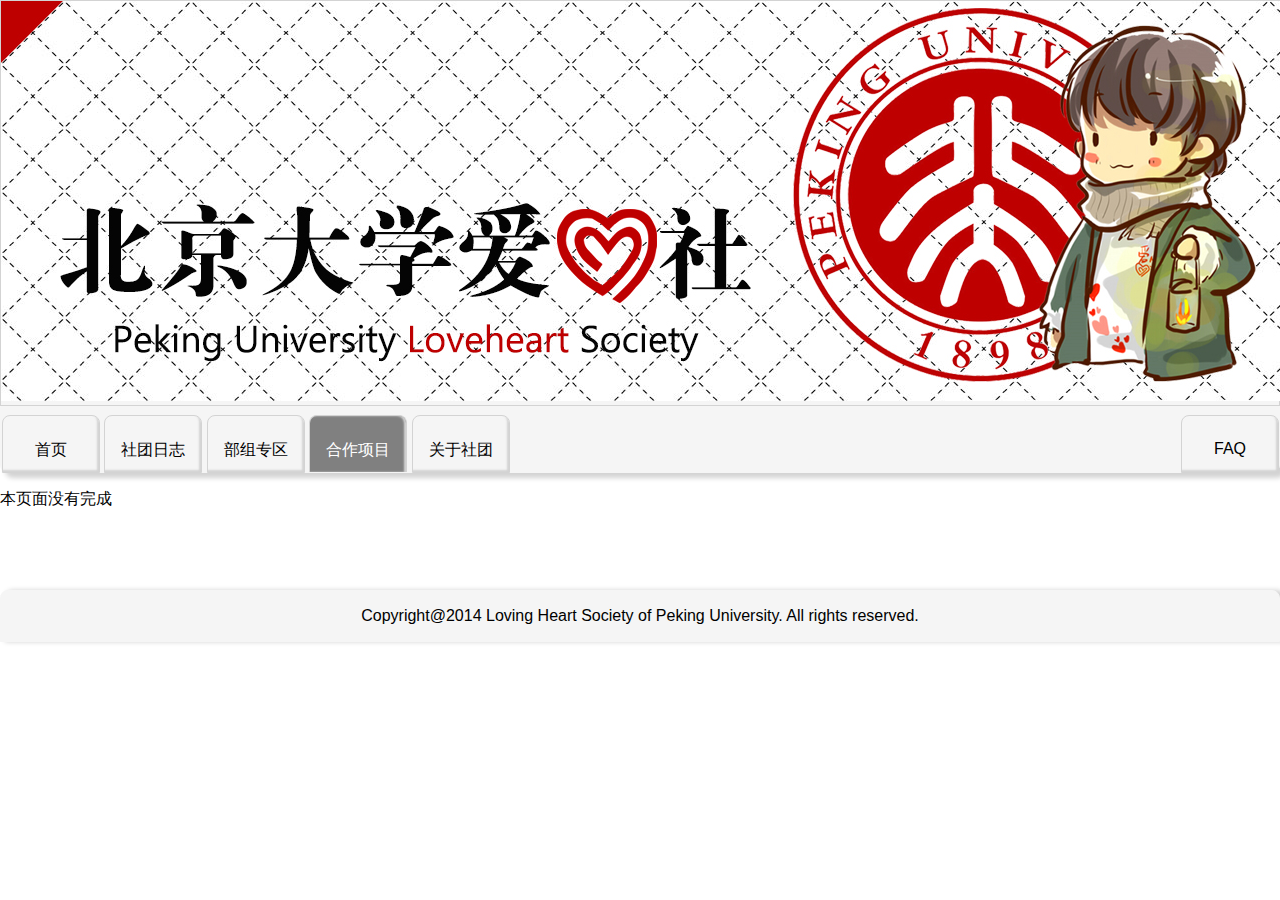
<file: projects.html>
﻿<!DOCTYPE html>
<html xmlns="http://www.w3.org/1999/xhtml">
<head>
    <meta http-equiv="Content-Type" content="text/html; charset=utf-8" />
    <link href="css/baseStyle.css" rel="stylesheet" />
    <title>北京大学爱心社 ~ Love Heart</title>
</head>
<body>
    <div id="container">
        <div id="banner" class="f5f5f5">
            <!--
            此处投入运营时应为该形式
            <img src="/content/uploads/0000/banner.jpg" alt="爱心社官网横幅" style="margin:auto;" />
            但是为了照顾老师和助教进行本地观看，采用了相对路径
            -->
            <img src="content/uploads/0000/banner.jpg" alt="爱心社官网横幅" style="margin:auto;" />
        </div>
        <nav>
            <div id="navigator" class="f5f5f5">
                <ul>
                    <!--
                    <li><a href="/index.html">首页</a></li>
                    <li><a href="/articles.html">社团日志</a></li>
                    <li><a href="/apartments.html">部组专区</a></li>
                    <li class="hightlight"><a href="/projects.html">合作项目</a></li>
                    <li><a href="/about.html">关于社团</a></li>
                    <li class="right"><a href="/FAQ.html">FAQ</a></li>
                    -->
                    <li><a href="./index.html">首页</a></li>
                    <li><a href="./articles.html">社团日志</a></li>
                    <li><a href="./apartments.html">部组专区</a></li>
                    <li class="hightlight"><a href="./projects.html">合作项目</a></li>
                    <li><a href="./about.html">关于社团</a></li>
                    <li class="right"><a href="./FAQ.html">FAQ</a></li>
                </ul>
            </div>
        </nav>
        <div id="main">
            本页面没有完成
        </div>
        <div id="footer" class="f5f5f5">
            <p>Copyright@2014 Loving Heart Society of Peking University. All rights reserved.</p>
        </div>
    </div>
</body>
</html>
</file>
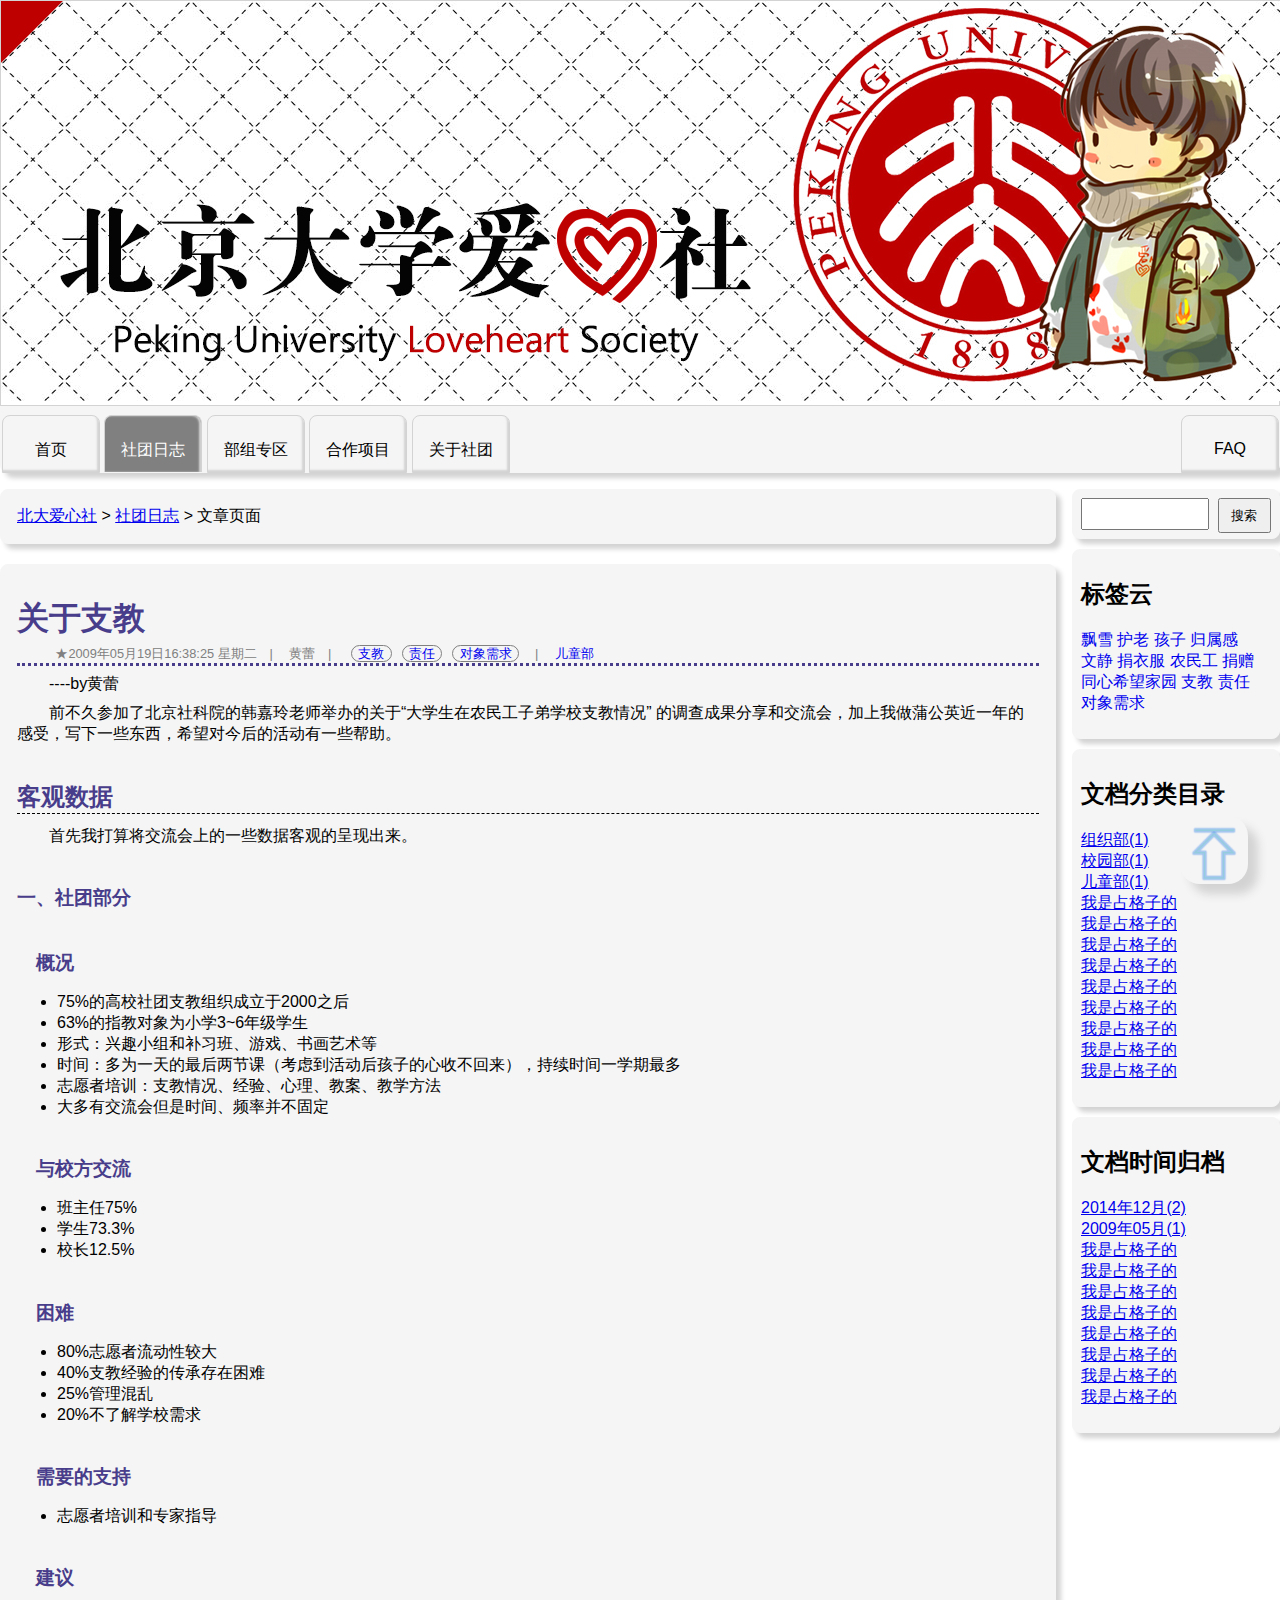
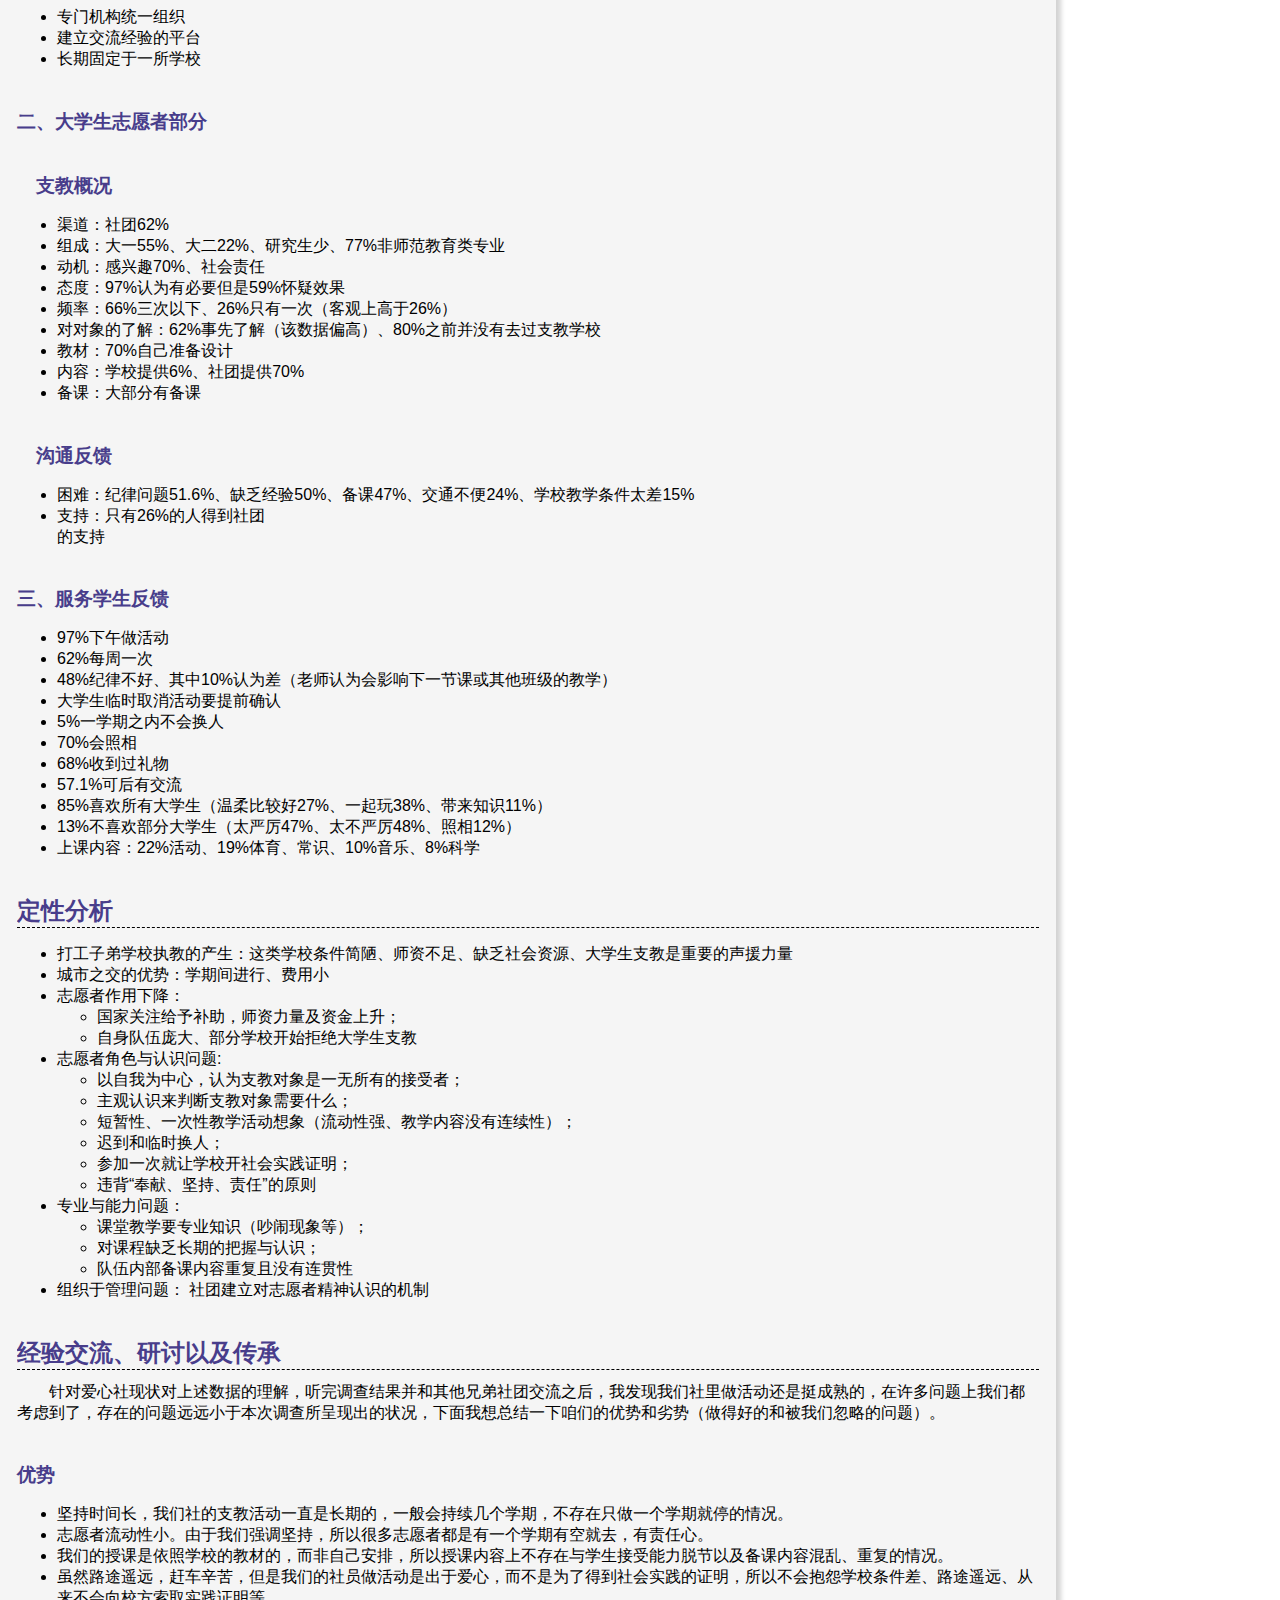
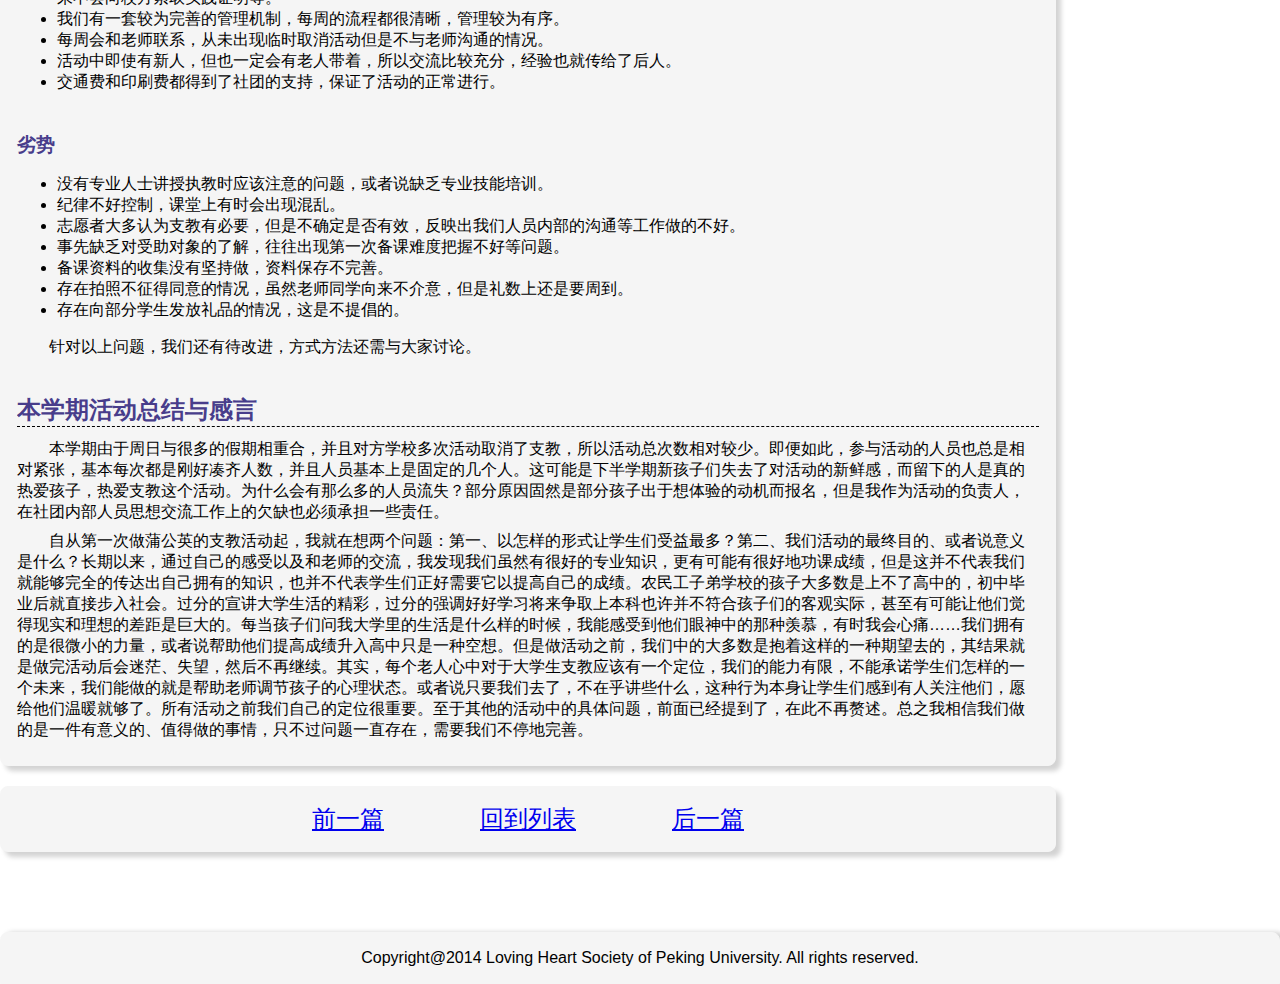
<file: content/articles/2009/05/article-share.html>
﻿<!DOCTYPE html>
<html xmlns="http://www.w3.org/1999/xhtml">
<head>
    <meta http-equiv="Content-Type" content="text/html; charset=utf-8" />
    <title>【分享】关于支教|爱心社 ~ Love Heart</title>
    <!--
    <link href="/css/baseStyle.css" rel="stylesheet" />
    <link href="/css/article.css" rel="stylesheet" />
    -->
    <link href="../../../../css/baseStyle.css" rel="stylesheet" />
    <link href="../../../../css/article.css" rel="stylesheet" />
</head>
<body>
    <div id="container">
        <div id="banner">
            <!--
            此处投入运营时应为该形式
            <img src="/content/uploads/0000/banner.jpg" alt="爱心社官网横幅" style="margin:auto;" />
            但是为了照顾老师和助教进行本地观看，采用了相对路径
            -->
            <img src="../../../uploads/0000/banner.jpg" alt="爱心社官网横幅" style="margin:auto;" />
        </div>
        <nav>
            <div id="navigator" class="f5f5f5">
                <ul>
                    <!--
                    <li><a href="/index.html">首页</a></li>
                    <li class="hightlight"><a href="/articles.html">社团日志</a></li>
                    <li><a href="/apartments.html">部组专区</a></li>
                    <li><a href="/projects.html">合作项目</a></li>
                    <li><a href="/about.html">关于社团</a></li>
                    <li class="right"><a href="/FAQ.html">FAQ</a></li>
                    -->
                    <li><a href="../../../../index.html">首页</a></li>
                    <li class="hightlight"><a href="../../../../articles.html">社团日志</a></li>
                    <li><a href="../../../../apartments.html">部组专区</a></li>
                    <li><a href="../../../../projects.html">合作项目</a></li>
                    <li><a href="../../../../about.html">关于社团</a></li>
                    <li class="right"><a href="../../../../FAQ.html">FAQ</a></li>
                </ul>
            </div>
        </nav>
        <div id="main">
            <div id="right">
                <div class="card f5f5f5" id="search">
                    <form>
                        <input />
                        <button>搜索</button>
                    </form>
                </div>
                <div class="card f5f5f5" id="tags">
                    <h2>标签云</h2>
                    <ul>
                        <li><a href="#">飘雪</a></li>
                        <li><a href="#">护老</a></li>
                        <li><a href="#">孩子</a></li>
                        <li><a href="#">归属感</a></li>
                        <li><a href="#">文静</a></li>
                        <li><a href="#">捐衣服</a></li>
                        <li><a href="#">农民工</a></li>
                        <li><a href="#">捐赠</a></li>
                        <li><a href="#">同心希望家园</a></li>
                        <li><a href="#">支教</a></li>
                        <li><a href="#">责任</a></li>
                        <li><a href="#">对象需求</a></li>
                    </ul>
                </div>
                <div class="card f5f5f5" id="category">
                    <h2>文档分类目录</h2>
                    <ul>
                        <li><a href="#">组织部(1)</a></li>
                        <li><a href="#">校园部(1)</a></li>
                        <li><a href="#">儿童部(1)</a></li>
                        <li><a href="#">我是占格子的</a></li>
                        <li><a href="#">我是占格子的</a></li>
                        <li><a href="#">我是占格子的</a></li>
                        <li><a href="#">我是占格子的</a></li>
                        <li><a href="#">我是占格子的</a></li>
                        <li><a href="#">我是占格子的</a></li>
                        <li><a href="#">我是占格子的</a></li>
                        <li><a href="#">我是占格子的</a></li>
                        <li><a href="#">我是占格子的</a></li>
                    </ul>
                </div>
                <div class="card f5f5f5" id="time_group">
                    <h2>文档时间归档</h2>
                    <ul>
                        <li><a href="#">2014年12月(2)</a></li>
                        <li><a href="#">2009年05月(1)</a></li>
                        <li><a href="#">我是占格子的</a></li>
                        <li><a href="#">我是占格子的</a></li>
                        <li><a href="#">我是占格子的</a></li>
                        <li><a href="#">我是占格子的</a></li>
                        <li><a href="#">我是占格子的</a></li>
                        <li><a href="#">我是占格子的</a></li>
                        <li><a href="#">我是占格子的</a></li>
                        <li><a href="#">我是占格子的</a></li>
                    </ul>
                </div>
                <div id="up"><a href="#banner"><!--<img src="/content/uploads/0000/stick.png" alt="回到顶部" />--><img src="../../../uploads/0000/stick.png" alt="回到顶部" /></a></div>
            </div>
            <div id="article_area">
                <div id="position" class="card f5f5f5"><a href="../../../../index.html">北大爱心社</a> > <a href="../../../../articles.html">社团日志</a> > 文章页面</div>
                <article class="f5f5f5">
                    <div class="title_bar">
                        <h1>关于支教</h1>
                        <div class="information_bar">
                            <div class="time">★<time>2009年05月19日16:38:25 星期二</time></div>|
                            <div class="author">黄蕾</div>|
                            <div class="tags">
                                <span class="tag"><a href="#">支教</a></span>
                                <span class="tag"><a href="#">责任</a></span>
                                <span class="tag"><a href="#">对象需求</a></span>
                            </div>|
                            <div class="category"><a href="#">儿童部</a></div>
                        </div>
                    </div>
                    <div class="main_article">
                        <p>----by黄蕾</p>
                        <p>
                            前不久参加了北京社科院的韩嘉玲老师举办的关于“大学生在农民工子弟学校支教情况”
                            的调查成果分享和交流会，加上我做蒲公英近一年的感受，写下一些东西，希望对今后的活动有一些帮助。
                        </p>
                        <h2>客观数据</h2>
                        <p>首先我打算将交流会上的一些数据客观的呈现出来。</p>
                        <h3>一、社团部分</h3>
                        <h4>概况</h4>
                        <ul>
                            <li>75%的高校社团支教组织成立于2000之后</li>
                            <li>63%的指教对象为小学3~6年级学生</li>
                            <li>形式：兴趣小组和补习班、游戏、书画艺术等</li>
                            <li>时间：多为一天的最后两节课（考虑到活动后孩子的心收不回来），持续时间一学期最多</li>
                            <li>志愿者培训：支教情况、经验、心理、教案、教学方法</li>
                            <li>大多有交流会但是时间、频率并不固定</li>
                        </ul>
                        <h4>与校方交流</h4>
                        <ul>
                            <li>班主任75%</li>
                            <li>学生73.3%</li>
                            <li>校长12.5%</li>
                        </ul>
                        <h4>困难</h4>
                        <ul>
                            <li>80%志愿者流动性较大</li>
                            <li>40%支教经验的传承存在困难</li>
                            <li>25%管理混乱</li>
                            <li>20%不了解学校需求</li>
                        </ul>
                        <h4>需要的支持</h4>
                        <ul><li>志愿者培训和专家指导</li></ul>
                        <h4>建议</h4>
                        <ul>
                            <li>专门机构统一组织</li>
                            <li>建立交流经验的平台</li>
                            <li>长期固定于一所学校</li>
                        </ul>
                        <h3>二、大学生志愿者部分</h3>
                        <h4>支教概况</h4>
                        <ul>
                            <li>渠道：社团62%</li>
                            <li>组成：大一55%、大二22%、研究生少、77%非师范教育类专业</li>
                            <li>动机：感兴趣70%、社会责任</li>
                            <li>态度：97%认为有必要但是59%怀疑效果</li>
                            <li>频率：66%三次以下、26%只有一次（客观上高于26%）</li>
                            <li>对对象的了解：62%事先了解（该数据偏高）、80%之前并没有去过支教学校</li>
                            <li>教材：70%自己准备设计</li>
                            <li>内容：学校提供6%、社团提供70%</li>
                            <li>备课：大部分有备课</li>
                        </ul>
                        <h4>沟通反馈</h4>
                        <ul>
                            <li>困难：纪律问题51.6%、缺乏经验50%、备课47%、交通不便24%、学校教学条件太差15%</li>
                            <li>支持：只有26%的人得到社团</li>的支持
                        </ul>
                        <h3>三、服务学生反馈</h3>
                        <ul>
                            <li>97%下午做活动</li>
                            <li>62%每周一次</li>
                            <li>48%纪律不好、其中10%认为差（老师认为会影响下一节课或其他班级的教学）</li>
                            <li>大学生临时取消活动要提前确认</li>
                            <li>5%一学期之内不会换人</li>
                            <li>70%会照相</li>
                            <li>68%收到过礼物</li>
                            <li>57.1%可后有交流</li>
                            <li>85%喜欢所有大学生（温柔比较好27%、一起玩38%、带来知识11%）</li>
                            <li>13%不喜欢部分大学生（太严厉47%、太不严厉48%、照相12%）</li>
                            <li>上课内容：22%活动、19%体育、常识、10%音乐、8%科学</li>
                        </ul>
                        <h2>定性分析</h2>
                        <ul>
                            <li>打工子弟学校执教的产生：这类学校条件简陋、师资不足、缺乏社会资源、大学生支教是重要的声援力量</li>
                            <li>城市之交的优势：学期间进行、费用小</li>
                            <li>
                                志愿者作用下降：
                                <ul>
                                    <li>国家关注给予补助，师资力量及资金上升；</li>
                                    <li>自身队伍庞大、部分学校开始拒绝大学生支教</li>
                                </ul>
                            </li>
                            <li>
                                志愿者角色与认识问题:
                                <ul>
                                    <li>以自我为中心，认为支教对象是一无所有的接受者；</li>
                                    <li>主观认识来判断支教对象需要什么；</li>
                                    <li>短暂性、一次性教学活动想象（流动性强、教学内容没有连续性）；</li>
                                    <li>迟到和临时换人；</li>
                                    <li>参加一次就让学校开社会实践证明；</li>
                                    <li>违背“奉献、坚持、责任”的原则</li>
                                </ul>
                            </li>
                            <li>
                                专业与能力问题：
                                <ul>
                                    <li>课堂教学要专业知识（吵闹现象等）；</li>
                                    <li>对课程缺乏长期的把握与认识；</li>
                                    <li>队伍内部备课内容重复且没有连贯性</li>
                                </ul>
                            </li>
                            <li>
                                组织于管理问题：
                                社团建立对志愿者精神认识的机制
                            </li>
                        </ul>
                        <h2>经验交流、研讨以及传承</h2>
                        <p>针对爱心社现状对上述数据的理解，听完调查结果并和其他兄弟社团交流之后，我发现我们社里做活动还是挺成熟的，在许多问题上我们都考虑到了，存在的问题远远小于本次调查所呈现出的状况，下面我想总结一下咱们的优势和劣势（做得好的和被我们忽略的问题）。</p>
                        <h3>优势</h3>
                        <ul>
                            <li>坚持时间长，我们社的支教活动一直是长期的，一般会持续几个学期，不存在只做一个学期就停的情况。</li>
                            <li>志愿者流动性小。由于我们强调坚持，所以很多志愿者都是有一个学期有空就去，有责任心。</li>
                            <li>我们的授课是依照学校的教材的，而非自己安排，所以授课内容上不存在与学生接受能力脱节以及备课内容混乱、重复的情况。</li>
                            <li>虽然路途遥远，赶车辛苦，但是我们的社员做活动是出于爱心，而不是为了得到社会实践的证明，所以不会抱怨学校条件差、路途遥远、从来不会向校方索取实践证明等。</li>
                            <li>我们有一套较为完善的管理机制，每周的流程都很清晰，管理较为有序。</li>
                            <li>每周会和老师联系，从未出现临时取消活动但是不与老师沟通的情况。</li>
                            <li>活动中即使有新人，但也一定会有老人带着，所以交流比较充分，经验也就传给了后人。</li>
                            <li>交通费和印刷费都得到了社团的支持，保证了活动的正常进行。</li>
                        </ul>
                        <h3>劣势</h3>
                        <ul>
                            <li>没有专业人士讲授执教时应该注意的问题，或者说缺乏专业技能培训。</li>
                            <li>纪律不好控制，课堂上有时会出现混乱。</li>
                            <li>志愿者大多认为支教有必要，但是不确定是否有效，反映出我们人员内部的沟通等工作做的不好。</li>
                            <li>事先缺乏对受助对象的了解，往往出现第一次备课难度把握不好等问题。</li>
                            <li>备课资料的收集没有坚持做，资料保存不完善。</li>
                            <li>存在拍照不征得同意的情况，虽然老师同学向来不介意，但是礼数上还是要周到。</li>
                            <li>存在向部分学生发放礼品的情况，这是不提倡的。</li>
                        </ul>
                        <p>针对以上问题，我们还有待改进，方式方法还需与大家讨论。</p>
                        <h2>本学期活动总结与感言</h2>
                        <p>本学期由于周日与很多的假期相重合，并且对方学校多次活动取消了支教，所以活动总次数相对较少。即便如此，参与活动的人员也总是相对紧张，基本每次都是刚好凑齐人数，并且人员基本上是固定的几个人。这可能是下半学期新孩子们失去了对活动的新鲜感，而留下的人是真的热爱孩子，热爱支教这个活动。为什么会有那么多的人员流失？部分原因固然是部分孩子出于想体验的动机而报名，但是我作为活动的负责人，在社团内部人员思想交流工作上的欠缺也必须承担一些责任。</p>
                        <p>自从第一次做蒲公英的支教活动起，我就在想两个问题：第一、以怎样的形式让学生们受益最多？第二、我们活动的最终目的、或者说意义是什么？长期以来，通过自己的感受以及和老师的交流，我发现我们虽然有很好的专业知识，更有可能有很好地功课成绩，但是这并不代表我们就能够完全的传达出自己拥有的知识，也并不代表学生们正好需要它以提高自己的成绩。农民工子弟学校的孩子大多数是上不了高中的，初中毕业后就直接步入社会。过分的宣讲大学生活的精彩，过分的强调好好学习将来争取上本科也许并不符合孩子们的客观实际，甚至有可能让他们觉得现实和理想的差距是巨大的。每当孩子们问我大学里的生活是什么样的时候，我能感受到他们眼神中的那种羡慕，有时我会心痛……我们拥有的是很微小的力量，或者说帮助他们提高成绩升入高中只是一种空想。但是做活动之前，我们中的大多数是抱着这样的一种期望去的，其结果就是做完活动后会迷茫、失望，然后不再继续。其实，每个老人心中对于大学生支教应该有一个定位，我们的能力有限，不能承诺学生们怎样的一个未来，我们能做的就是帮助老师调节孩子的心理状态。或者说只要我们去了，不在乎讲些什么，这种行为本身让学生们感到有人关注他们，愿给他们温暖就够了。所有活动之前我们自己的定位很重要。至于其他的活动中的具体问题，前面已经提到了，在此不再赘述。总之我相信我们做的是一件有意义的、值得做的事情，只不过问题一直存在，需要我们不停地完善。</p>
                    </div>
                </article>
                <div id="direction" class="card f5f5f5">
                    <a href="#">前一篇</a><a href="../../../../articles.html">回到列表</a><a href="#">后一篇</a>
                </div>
            </div>
        </div>
        <div id="footer" class="f5f5f5">
            <p>Copyright@2014 Loving Heart Society of Peking University. All rights reserved.</p>
        </div>
    </div>
</body>
</html>
</file>
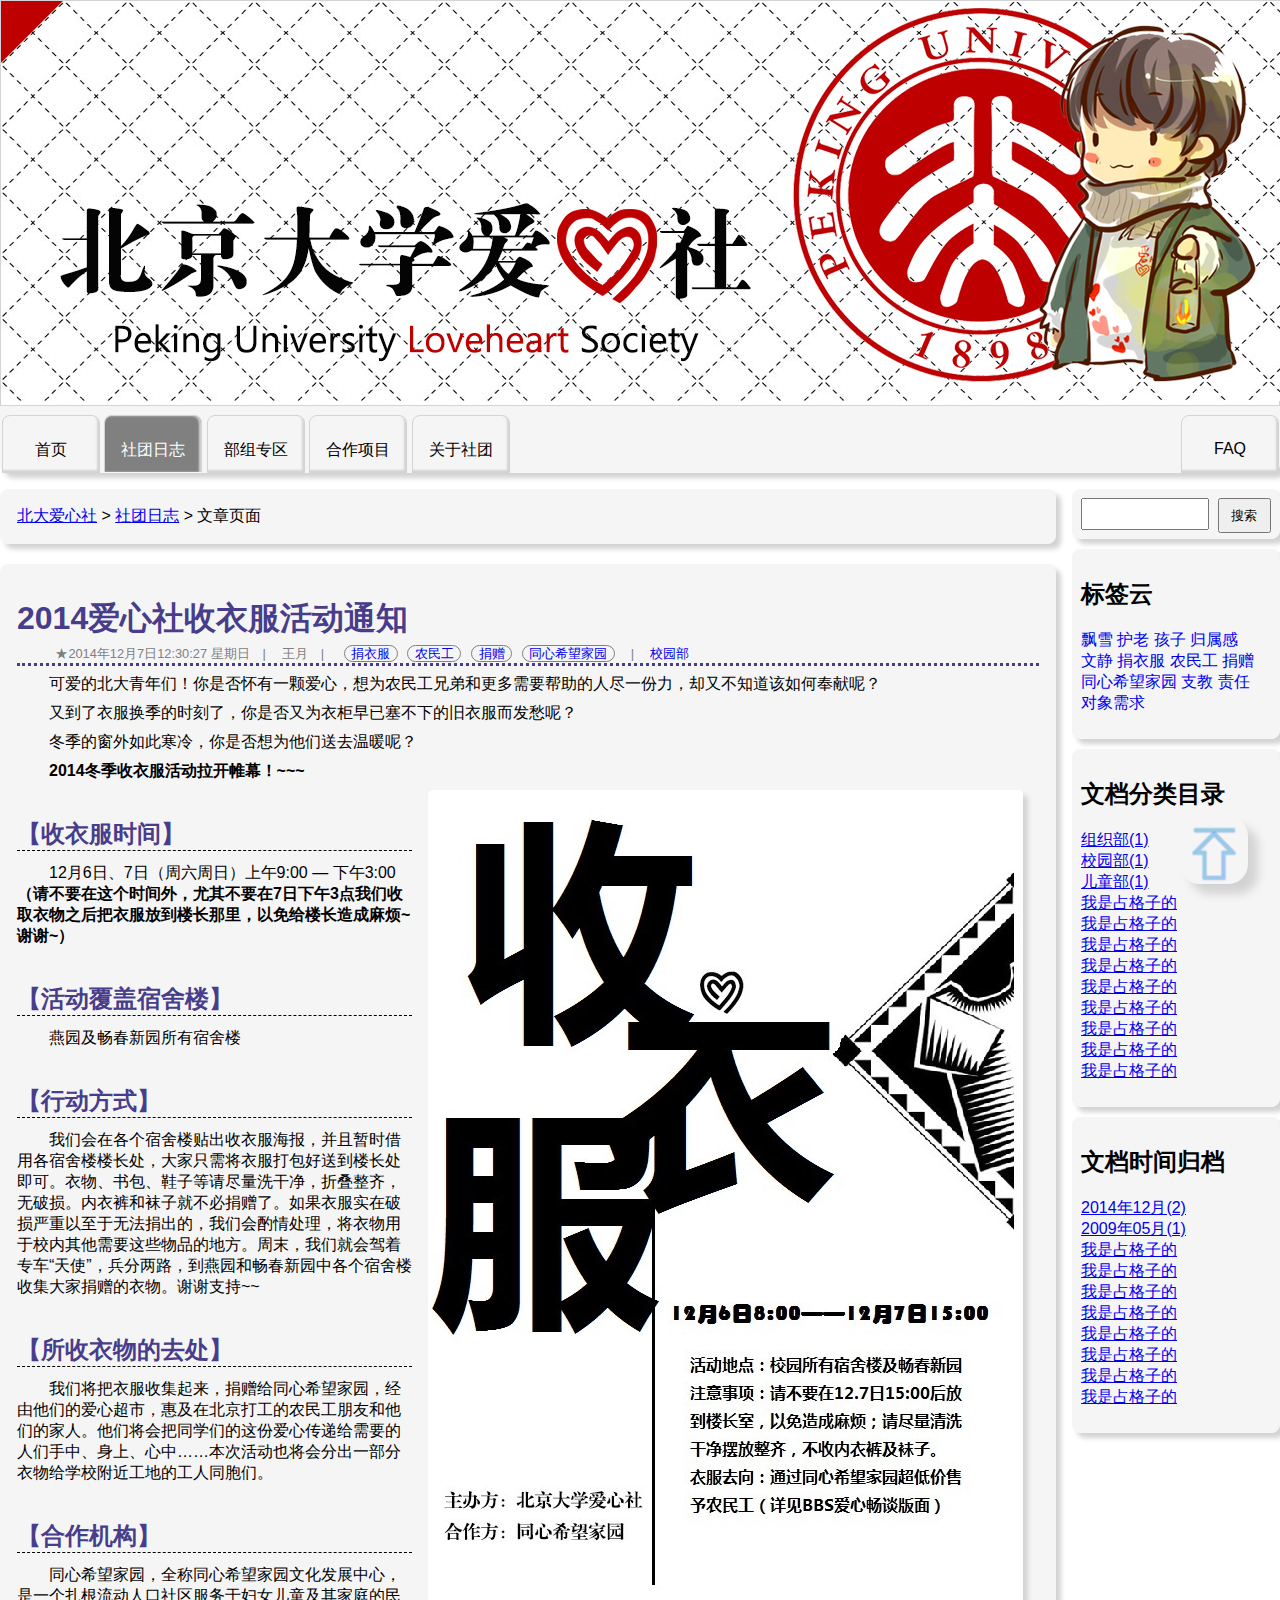
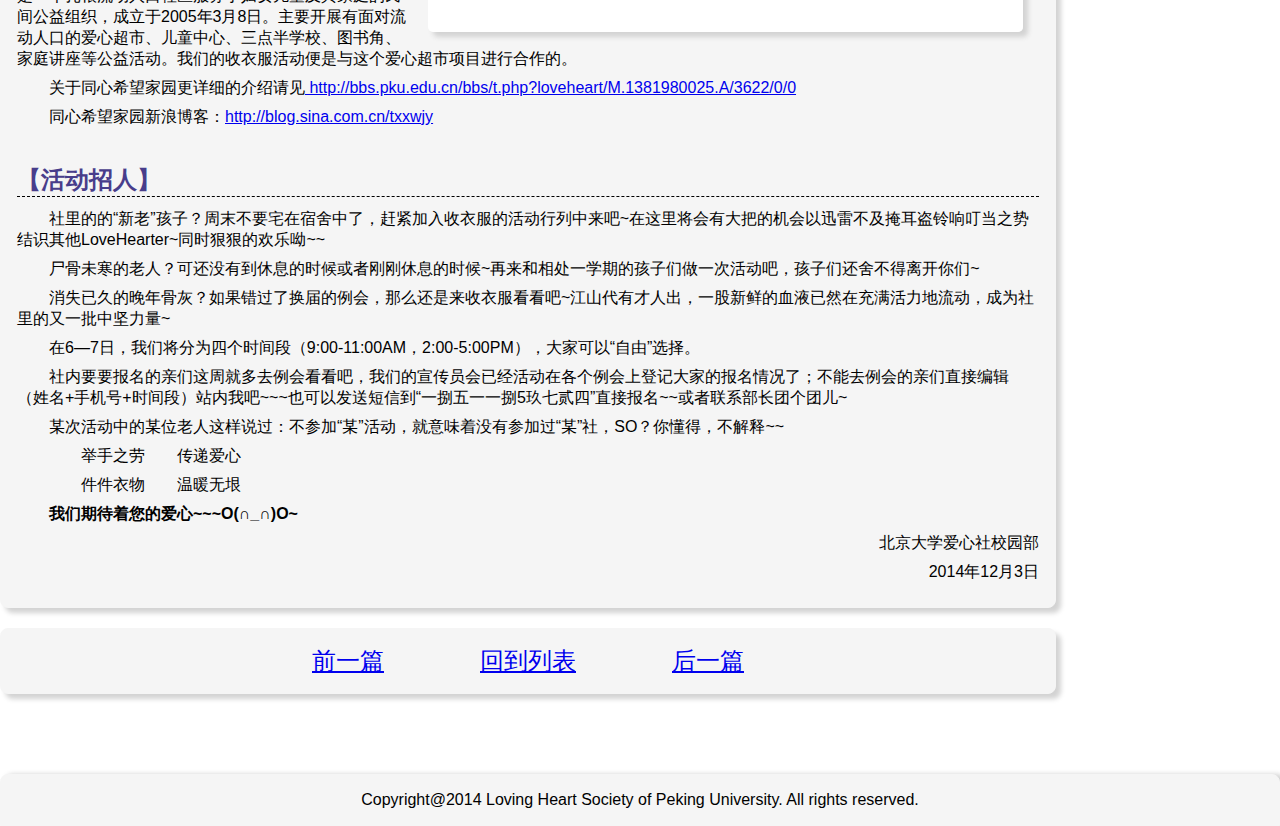
<file: content/articles/2014/12/about-collectin-clothes.html>
﻿<!DOCTYPE html>
<html xmlns="http://www.w3.org/1999/xhtml">
<head>
    <meta http-equiv="Content-Type" content="text/html; charset=utf-8" />
    <!--
    <link href="/css/baseStyle.css" rel="stylesheet" />
    <link href="/css/article.css" rel="stylesheet" />
    -->
    <link href="../../../../css/baseStyle.css" rel="stylesheet" />
    <link href="../../../../css/article.css" rel="stylesheet" />
    <title>2014年冬季收衣服活动拉开帷幕|爱心社 ~ Love Heart</title>
</head>
<body>
    <div id="container">
        <div id="banner">
            <!--
            此处投入运营时应为该形式
            <img src="/content/uploads/0000/banner.jpg" alt="爱心社官网横幅" style="margin:auto;" />
            但是为了照顾老师和助教进行本地观看，采用了相对路径
            -->
            <img src="../../../uploads/0000/banner.jpg" alt="爱心社官网横幅" style="margin:auto;" />
        </div>
        <nav>
            <div id="navigator" class="f5f5f5">
                <ul>
                    <!--
                    <li><a href="/index.html">首页</a></li>
                    <li class="hightlight"><a href="/articles.html">社团日志</a></li>
                    <li><a href="/apartments.html">部组专区</a></li>
                    <li><a href="/projects.html">合作项目</a></li>
                    <li><a href="/about.html">关于社团</a></li>
                    <li class="right"><a href="/FAQ.html">FAQ</a></li>
                    -->
                    <li><a href="../../../../index.html">首页</a></li>
                    <li class="hightlight"><a href="../../../../articles.html">社团日志</a></li>
                    <li><a href="../../../../apartments.html">部组专区</a></li>
                    <li><a href="../../../../projects.html">合作项目</a></li>
                    <li><a href="../../../../about.html">关于社团</a></li>
                    <li class="right"><a href="../../../../FAQ.html">FAQ</a></li>
                </ul>
            </div>
        </nav>
        <div id="main">
            <div id="right">
                <div class="card f5f5f5" id="search">
                    <form>
                        <input />
                        <button>搜索</button>
                    </form>
                </div>
                <div class="card f5f5f5" id="tags">
                    <h2>标签云</h2>
                    <ul>
                        <li><a href="#">飘雪</a></li>
                        <li><a href="#">护老</a></li>
                        <li><a href="#">孩子</a></li>
                        <li><a href="#">归属感</a></li>
                        <li><a href="#">文静</a></li>
                        <li><a href="#">捐衣服</a></li>
                        <li><a href="#">农民工</a></li>
                        <li><a href="#">捐赠</a></li>
                        <li><a href="#">同心希望家园</a></li>
                        <li><a href="#">支教</a></li>
                        <li><a href="#">责任</a></li>
                        <li><a href="#">对象需求</a></li>
                    </ul>
                </div>
                <div class="card f5f5f5" id="category">
                    <h2>文档分类目录</h2>
                    <ul>
                        <li><a href="#">组织部(1)</a></li>
                        <li><a href="#">校园部(1)</a></li>
                        <li><a href="#">儿童部(1)</a></li>
                        <li><a href="#">我是占格子的</a></li>
                        <li><a href="#">我是占格子的</a></li>
                        <li><a href="#">我是占格子的</a></li>
                        <li><a href="#">我是占格子的</a></li>
                        <li><a href="#">我是占格子的</a></li>
                        <li><a href="#">我是占格子的</a></li>
                        <li><a href="#">我是占格子的</a></li>
                        <li><a href="#">我是占格子的</a></li>
                        <li><a href="#">我是占格子的</a></li>
                    </ul>
                </div>
                <div class="card f5f5f5" id="time_group">
                    <h2>文档时间归档</h2>
                    <ul>
                        <li><a href="#">2014年12月(2)</a></li>
                        <li><a href="#">2009年05月(1)</a></li>
                        <li><a href="#">我是占格子的</a></li>
                        <li><a href="#">我是占格子的</a></li>
                        <li><a href="#">我是占格子的</a></li>
                        <li><a href="#">我是占格子的</a></li>
                        <li><a href="#">我是占格子的</a></li>
                        <li><a href="#">我是占格子的</a></li>
                        <li><a href="#">我是占格子的</a></li>
                        <li><a href="#">我是占格子的</a></li>
                    </ul>
                </div>
                <div id="up"><a href="#banner"><!--<img src="/content/uploads/0000/stick.png" alt="回到顶部" />--><img src="../../../uploads/0000/stick.png" alt="回到顶部" /></a></div>
            </div>
            <div id="article_area">
                <div id="position" class="card f5f5f5"><a href="../../../../index.html">北大爱心社</a> > <a href="../../../../articles.html">社团日志</a> > 文章页面</div>
                <article class="f5f5f5">
                    <div class="title_bar">
                        <h1>2014爱心社收衣服活动通知</h1>
                        <div class="information_bar">
                            <div class="time">★<time>2014年12月7日12:30:27 星期日</time></div>|
                            <div class="author">王月</div>|
                            <div class="tags">
                                <span class="tag"><a href="#">捐衣服</a></span>
                                <span class="tag"><a href="#">农民工</a></span>
                                <span class="tag"><a href="#">捐赠</a></span>
                                <span class="tag"><a href="#">同心希望家园</a></span>
                            </div>|
                            <div class="category"><a href="#">校园部</a></div>
                        </div>
                    </div>
                    <div class="main_article">
                        <p>可爱的北大青年们！你是否怀有一颗爱心，想为农民工兄弟和更多需要帮助的人尽一份力，却又不知道该如何奉献呢？</p>
                        <p>又到了衣服换季的时刻了，你是否又为衣柜早已塞不下的旧衣服而发愁呢？</p>
                        <p>冬季的窗外如此寒冷，你是否想为他们送去温暖呢？</p>
                        <p> <strong>2014冬季收衣服活动拉开帷幕！~~~</strong></p>

                        <!--<img src="/content/uploads/2014/12/collecting-clothes.jpg" alt="收衣服海报" style="float: right; margin: 0 1em; border-radius:5px; box-shadow: 5px 5px 5px lightgray;" />--><img src="../../../uploads/2014/12/collecting-clothes.jpg" alt="收衣服海报" style="float: right; margin: 0 1em; border-radius:5px; box-shadow: 5px 5px 5px lightgray;" />
                        <h2>【收衣服时间】</h2>
                        <p>
                            12月6日、7日（周六周日）上午9:00 — 下午3:00
                            <strong>（请不要在这个时间外，尤其不要在7日下午3点我们收取衣物之后把衣服放到楼长那里，以免给楼长造成麻烦~谢谢~）</strong>
                        </p>
                        <h2>【活动覆盖宿舍楼】</h2> <p>燕园及畅春新园所有宿舍楼</p>
                        <h2>【行动方式】</h2>
                        <p>我们会在各个宿舍楼贴出收衣服海报，并且暂时借用各宿舍楼楼长处，大家只需将衣服打包好送到楼长处即可。衣物、书包、鞋子等请尽量洗干净，折叠整齐，无破损。内衣裤和袜子就不必捐赠了。如果衣服实在破损严重以至于无法捐出的，我们会酌情处理，将衣物用于校内其他需要这些物品的地方。周末，我们就会驾着专车“天使”，兵分两路，到燕园和畅春新园中各个宿舍楼收集大家捐赠的衣物。谢谢支持~~</p>
                        <h2>【所收衣物的去处】</h2>
                        <p>我们将把衣服收集起来，捐赠给同心希望家园，经由他们的爱心超市，惠及在北京打工的农民工朋友和他们的家人。他们将会把同学们的这份爱心传递给需要的人们手中、身上、心中……本次活动也将会分出一部分衣物给学校附近工地的工人同胞们。</p>
                        <h2>【合作机构】</h2>
                        <p>同心希望家园，全称同心希望家园文化发展中心，是一个扎根流动人口社区服务于妇女儿童及其家庭的民间公益组织，成立于2005年3月8日。主要开展有面对流动人口的爱心超市、儿童中心、三点半学校、图书角、家庭讲座等公益活动。我们的收衣服活动便是与这个爱心超市项目进行合作的。</p>
                        <p>关于同心希望家园更详细的介绍请见<a href="http://bbs.pku.edu.cn/bbs/t.php?loveheart/M.1381980025.A/3622/0/0" target="_blank"> http://bbs.pku.edu.cn/bbs/t.php?loveheart/M.1381980025.A/3622/0/0</a></p>
                        <p>同心希望家园新浪博客：<a href="http://blog.sina.com.cn/txxwjy" target="_blank">http://blog.sina.com.cn/txxwjy</a></p>
                        <h2>【活动招人】</h2>
                        <p>社里的的“新老”孩子？周末不要宅在宿舍中了，赶紧加入收衣服的活动行列中来吧~在这里将会有大把的机会以迅雷不及掩耳盗铃响叮当之势结识其他LoveHearter~同时狠狠的欢乐呦~~</p>
                        <p>尸骨未寒的老人？可还没有到休息的时候或者刚刚休息的时候~再来和相处一学期的孩子们做一次活动吧，孩子们还舍不得离开你们~</p>
                        <p>消失已久的晚年骨灰？如果错过了换届的例会，那么还是来收衣服看看吧~江山代有才人出，一股新鲜的血液已然在充满活力地流动，成为社里的又一批中坚力量~</p>
                        <p>在6—7日，我们将分为四个时间段（9:00-11:00AM，2:00-5:00PM），大家可以“自由”选择。</p>
                        <p>社内要要报名的亲们这周就多去例会看看吧，我们的宣传员会已经活动在各个例会上登记大家的报名情况了；不能去例会的亲们直接编辑（姓名+手机号+时间段）站内我吧~~~也可以发送短信到“一捌五一一捌5玖七贰四”直接报名~~或者联系部长团个团儿~</p>
                        <p>某次活动中的某位老人这样说过：不参加“某”活动，就意味着没有参加过“某”社，SO？你懂得，不解释~~</p>
                        <p><span style="margin-left:2em;">举手之劳</span><span style="margin-left:2em;">传递爱心</span></p>
                        <p><span style="margin-left:2em;">件件衣物</span><span style="margin-left:2em;">温暖无垠</span></p>
                        <p><strong>我们期待着您的爱心~~~O(∩_∩)O~</strong></p>
                        <div style="text-align:right">
                            <p>北京大学爱心社校园部</p>
                            <p>2014年12月3日</p>
                        </div>
                    </div>
                </article>
                <div id="direction" class="card f5f5f5">
                    <a href="#">前一篇</a><a href="../../../../articles.html">回到列表</a><a href="#">后一篇</a>
                </div>
            </div>
        </div>
        <div id="footer" class="f5f5f5">
            <p>Copyright@2014 Loving Heart Society of Peking University. All rights reserved.</p>
        </div>
    </div>
</body>
</html>
</file>
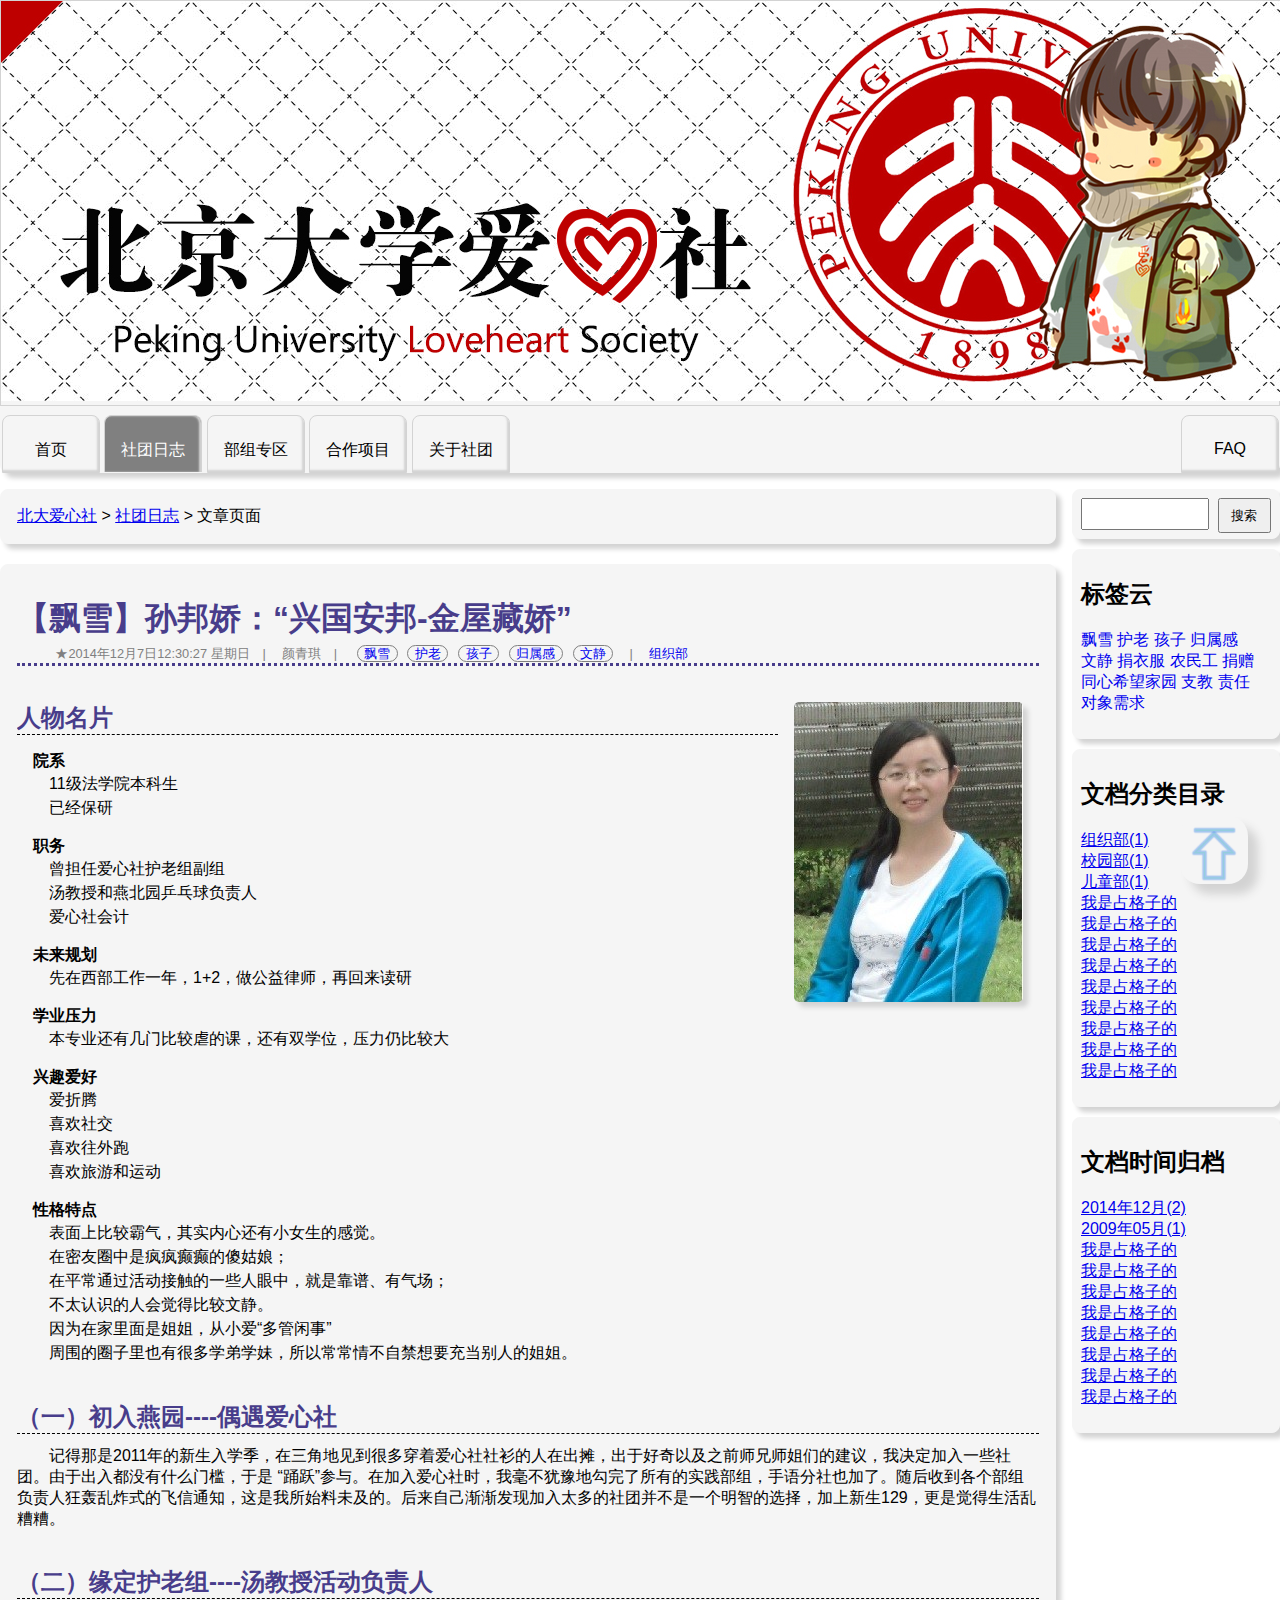
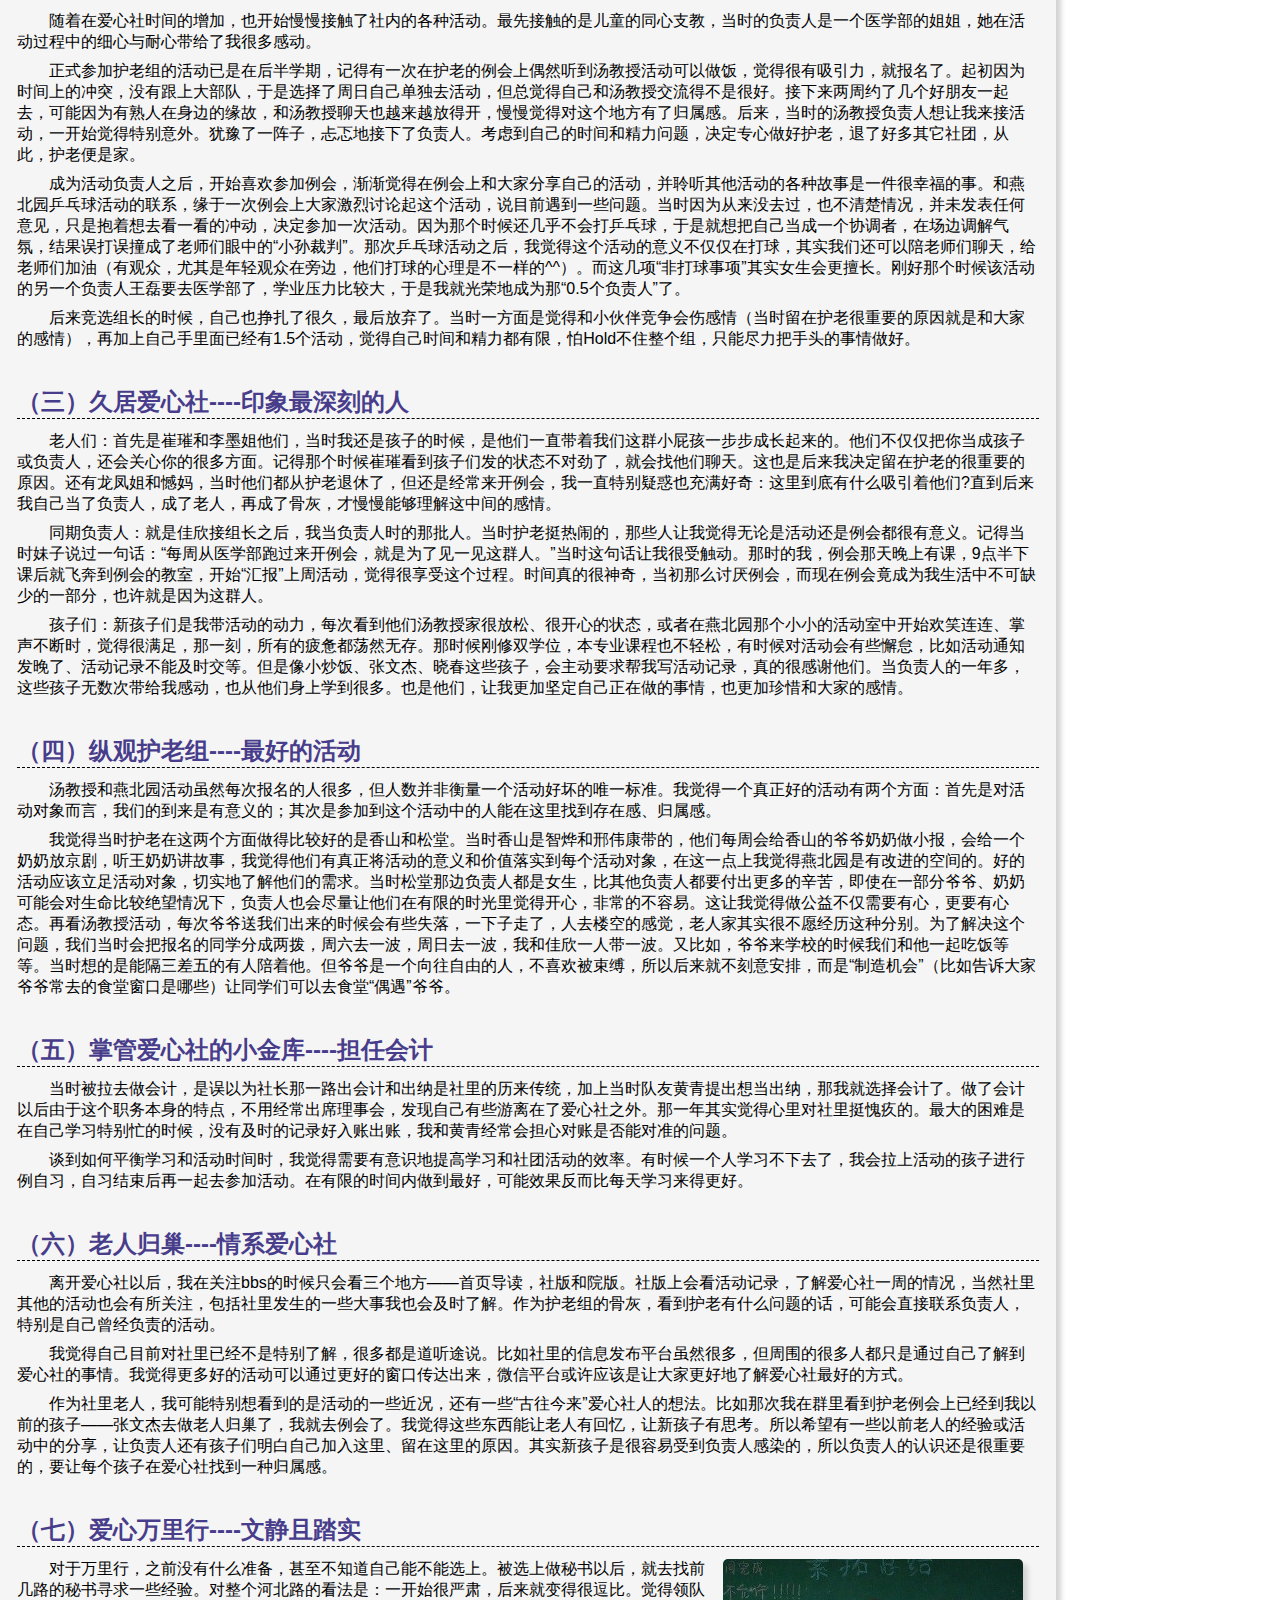
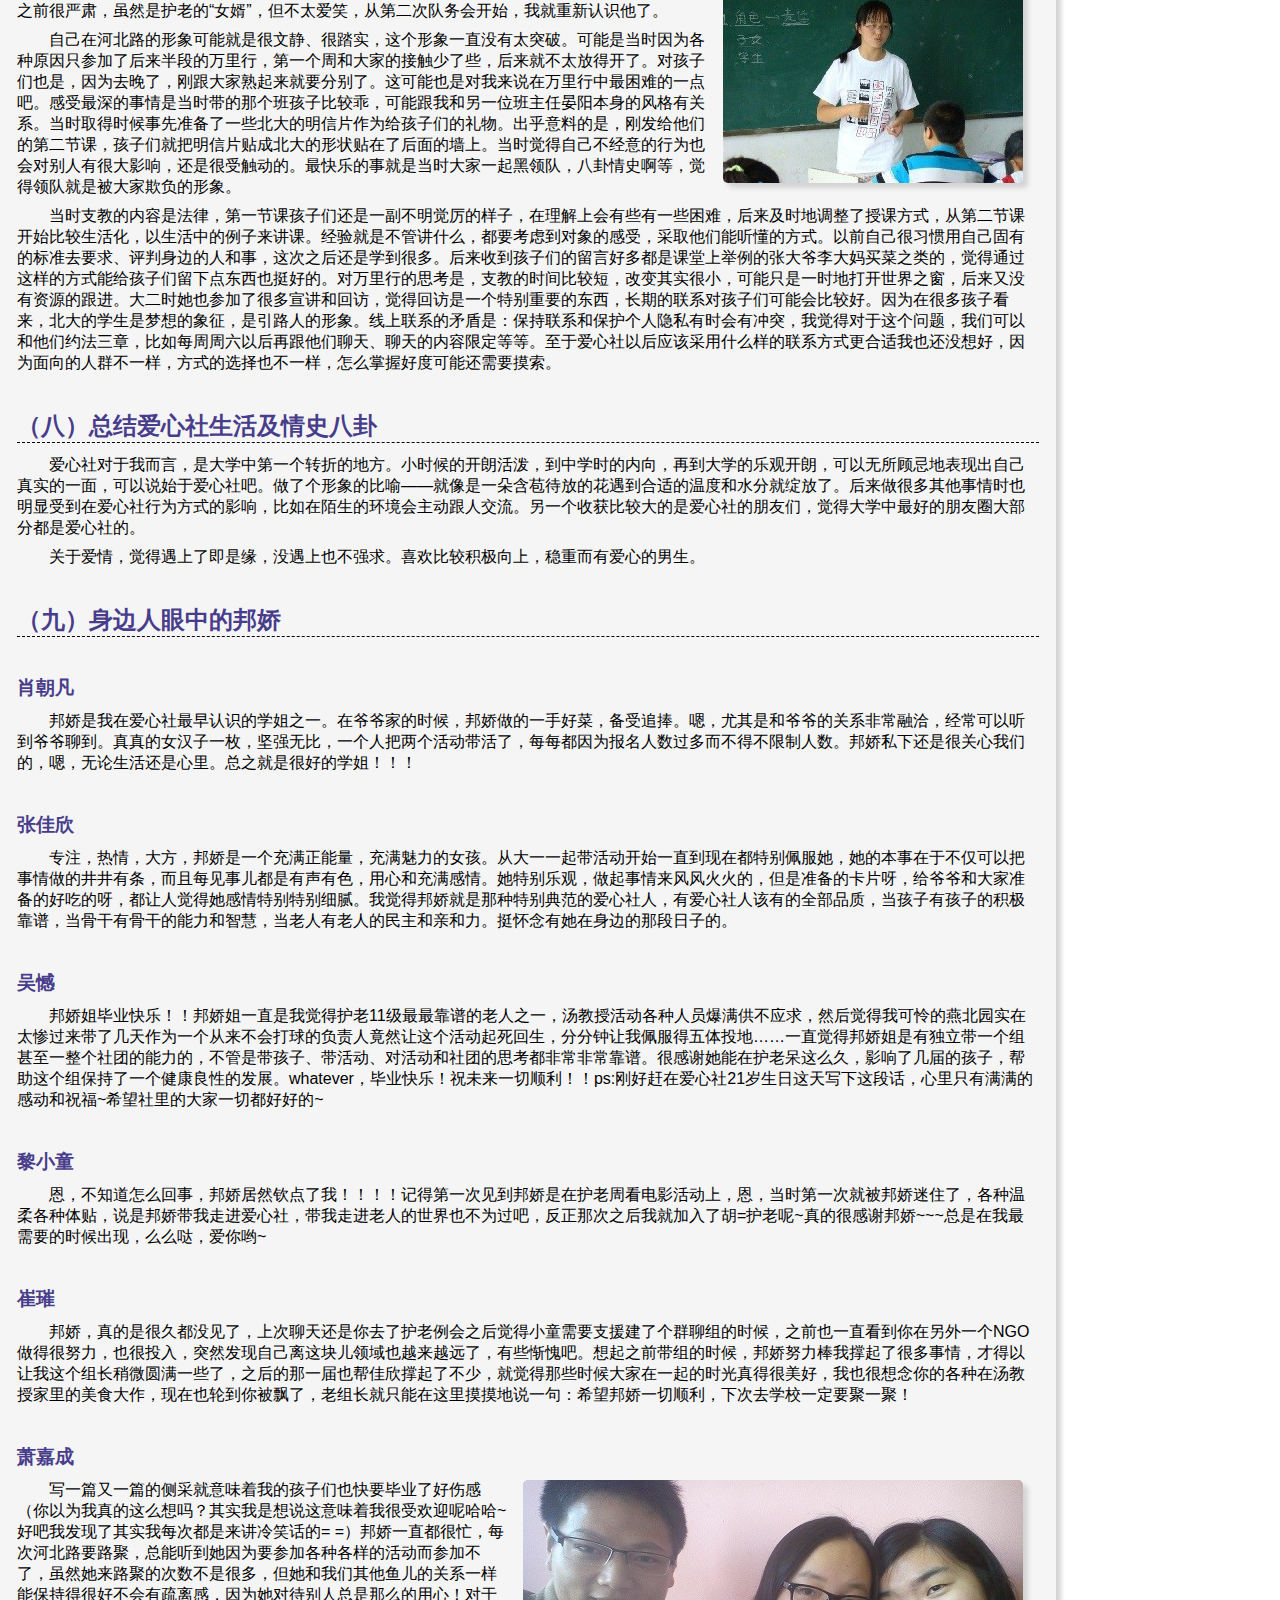
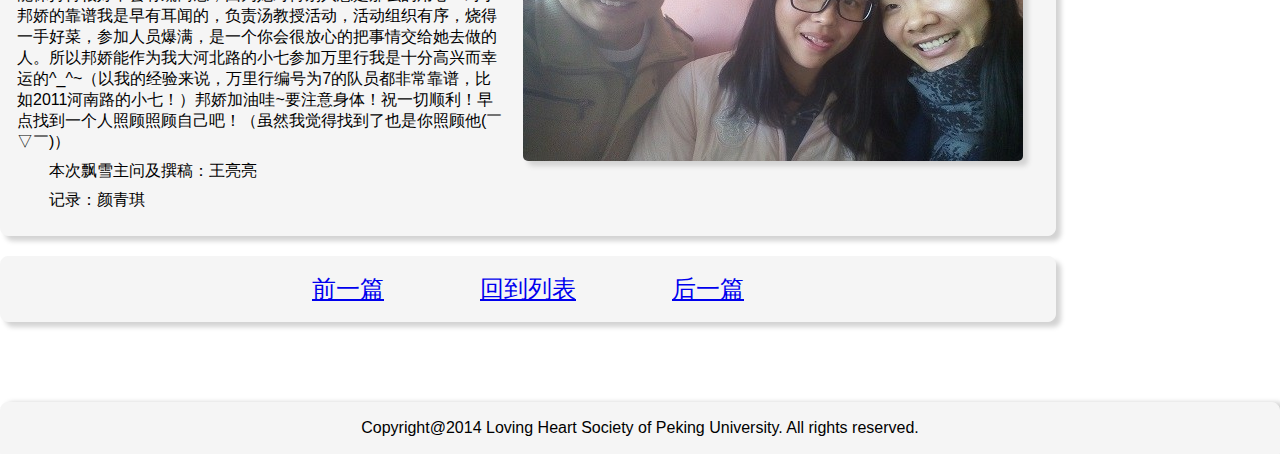
<file: content/articles/2014/12/interview-Sun_Bangjiao.html>
﻿<!DOCTYPE html>
<html xmlns="http://www.w3.org/1999/xhtml">
<head>
    <meta http-equiv="Content-Type" content="text/html; charset=utf-8" />
    <title>【飘雪】孙邦娇：“兴国安邦-金屋藏娇”|爱心社 ~ Love Heart</title>
    <!--
    <link href="/css/baseStyle.css" rel="stylesheet" />
    <link href="/css/article.css" rel="stylesheet" />
    -->
    <link href="../../../../css/baseStyle.css" rel="stylesheet" />
    <link href="../../../../css/article.css" rel="stylesheet" />
</head>
<body>
    <div id="container">
        <div id="banner" class="f5f5f5">
            <!--
            此处投入运营时应为该形式
            <img src="/content/uploads/0000/banner.jpg" alt="爱心社官网横幅" style="margin:auto;" />
            但是为了照顾老师和助教进行本地观看，采用了相对路径
            -->
            <img src="../../../uploads/0000/banner.jpg" alt="爱心社官网横幅" style="margin:auto;" />
        </div>
        <nav>
            <div id="navigator" class="f5f5f5">
                <ul>
                    <!--
                    <li><a href="/index.html">首页</a></li>
                    <li class="hightlight"><a href="/articles.html">社团日志</a></li>
                    <li><a href="/apartments.html">部组专区</a></li>
                    <li><a href="/projects.html">合作项目</a></li>
                    <li><a href="/about.html">关于社团</a></li>
                    <li class="right"><a href="/FAQ.html">FAQ</a></li>
                    -->
                    <li><a href="../../../../index.html">首页</a></li>
                    <li class="hightlight"><a href="../../../../articles.html">社团日志</a></li>
                    <li><a href="../../../../apartments.html">部组专区</a></li>
                    <li><a href="../../../../projects.html">合作项目</a></li>
                    <li><a href="../../../../about.html">关于社团</a></li>
                    <li class="right"><a href="../../../../FAQ.html">FAQ</a></li>
                </ul>
            </div>
        </nav>
        <div id="main">
            <div id="right">
                <div class="card f5f5f5" id="search">
                    <form>
                        <input />
                        <button>搜索</button>
                    </form>
                </div>
                <div class="card f5f5f5" id="tags">
                    <h2>标签云</h2>
                    <ul>
                        <li><a href="#">飘雪</a></li>
                        <li><a href="#">护老</a></li>
                        <li><a href="#">孩子</a></li>
                        <li><a href="#">归属感</a></li>
                        <li><a href="#">文静</a></li>
                        <li><a href="#">捐衣服</a></li>
                        <li><a href="#">农民工</a></li>
                        <li><a href="#">捐赠</a></li>
                        <li><a href="#">同心希望家园</a></li>
                        <li><a href="#">支教</a></li>
                        <li><a href="#">责任</a></li>
                        <li><a href="#">对象需求</a></li>
                    </ul>
                </div>
                <div class="card f5f5f5" id="category">
                    <h2>文档分类目录</h2>
                    <ul>
                        <li><a href="#">组织部(1)</a></li>
                        <li><a href="#">校园部(1)</a></li>
                        <li><a href="#">儿童部(1)</a></li>
                        <li><a href="#">我是占格子的</a></li>
                        <li><a href="#">我是占格子的</a></li>
                        <li><a href="#">我是占格子的</a></li>
                        <li><a href="#">我是占格子的</a></li>
                        <li><a href="#">我是占格子的</a></li>
                        <li><a href="#">我是占格子的</a></li>
                        <li><a href="#">我是占格子的</a></li>
                        <li><a href="#">我是占格子的</a></li>
                        <li><a href="#">我是占格子的</a></li>
                    </ul>
                </div>
                <div class="card f5f5f5" id="time_group">
                    <h2>文档时间归档</h2>
                    <ul>
                        <li><a href="#">2014年12月(2)</a></li>
                        <li><a href="#">2009年05月(1)</a></li>
                        <li><a href="#">我是占格子的</a></li>
                        <li><a href="#">我是占格子的</a></li>
                        <li><a href="#">我是占格子的</a></li>
                        <li><a href="#">我是占格子的</a></li>
                        <li><a href="#">我是占格子的</a></li>
                        <li><a href="#">我是占格子的</a></li>
                        <li><a href="#">我是占格子的</a></li>
                        <li><a href="#">我是占格子的</a></li>
                    </ul>
                </div>
                <div id="up"><a href="#banner"><!--<img src="/content/uploads/0000/stick.png" alt="回到顶部" />--><img src="../../../uploads/0000/stick.png" alt="回到顶部" /></a></div>
            </div>
            <div id="article_area">
                <div id="position" class="card f5f5f5"><a href="../../../../index.html">北大爱心社</a> > <a href="../../../../articles.html">社团日志</a> > 文章页面</div>
                <article class="f5f5f5">
                    <div class="title_bar">
                        <h1>【飘雪】孙邦娇：“兴国安邦-金屋藏娇”</h1>
                        <div class="information_bar">
                            <div class="time">★<time>2014年12月7日12:30:27 星期日</time></div>|
                            <div class="author">颜青琪</div>|
                            <div class="tags">
                                <span class="tag"><a href="#">飘雪</a></span>
                                <span class="tag"><a href="#">护老</a></span>
                                <span class="tag"><a href="#">孩子</a></span>
                                <span class="tag"><a href="#">归属感</a></span>
                                <span class="tag"><a href="#">文静</a></span>
                            </div>|
                            <div class="category"><a href="#">组织部</a></div>
                        </div>
                    </div>
                    <div class="main_article">
                        <!--<img src="/content/uploads/2014/12/bangjiao1.jpg" alt="人物照片" style="float: right; margin: 0 1em; border-radius:5px; box-shadow: 5px 5px 5px lightgray;" />--><img src="../../../uploads/2014/12/bangjiao1.jpg" alt="人物照片" style="float: right; margin: 0 1em; border-radius:5px; box-shadow: 5px 5px 5px lightgray;" />
                        <h2>人物名片</h2>
                        <dl>
                            <dt>院系</dt>
                            <dd>11级法学院本科生</dd>
                            <dd>已经保研</dd>
                            <dt>职务</dt>
                            <dd>曾担任爱心社护老组副组</dd>
                            <dd>汤教授和燕北园乒乓球负责人</dd>
                            <dd>爱心社会计</dd>
                            <dt>未来规划</dt>
                            <dd>先在西部工作一年，1+2，做公益律师，再回来读研</dd>
                            <dt>学业压力</dt>
                            <dd>本专业还有几门比较虐的课，还有双学位，压力仍比较大</dd>
                            <dt>兴趣爱好</dt>
                            <dd>爱折腾</dd>
                            <dd>喜欢社交</dd>
                            <dd>喜欢往外跑</dd>
                            <dd>喜欢旅游和运动</dd>
                            <dt>性格特点</dt>
                            <dd>
                                表面上比较霸气，其实内心还有小女生的感觉。
                            </dd>
                            <dd>在密友圈中是疯疯癫癫的傻姑娘；</dd>
                            <dd>在平常通过活动接触的一些人眼中，就是靠谱、有气场；</dd>
                            <dd>不太认识的人会觉得比较文静。</dd>
                            <dd>因为在家里面是姐姐，从小爱“多管闲事”</dd>
                            <dd>周围的圈子里也有很多学弟学妹，所以常常情不自禁想要充当别人的姐姐。</dd>
                        </dl>
                        <h2>（一）初入燕园----偶遇爱心社</h2>
                        <p>记得那是2011年的新生入学季，在三角地见到很多穿着爱心社社衫的人在出摊，出于好奇以及之前师兄师姐们的建议，我决定加入一些社团。由于出入都没有什么门槛，于是 “踊跃”参与。在加入爱心社时，我毫不犹豫地勾完了所有的实践部组，手语分社也加了。随后收到各个部组负责人狂轰乱炸式的飞信通知，这是我所始料未及的。后来自己渐渐发现加入太多的社团并不是一个明智的选择，加上新生129，更是觉得生活乱糟糟。</p>
                        <h2>（二）缘定护老组----汤教授活动负责人</h2>
                        <p>随着在爱心社时间的增加，也开始慢慢接触了社内的各种活动。最先接触的是儿童的同心支教，当时的负责人是一个医学部的姐姐，她在活动过程中的细心与耐心带给了我很多感动。</p>
                        <p>正式参加护老组的活动已是在后半学期，记得有一次在护老的例会上偶然听到汤教授活动可以做饭，觉得很有吸引力，就报名了。起初因为时间上的冲突，没有跟上大部队，于是选择了周日自己单独去活动，但总觉得自己和汤教授交流得不是很好。接下来两周约了几个好朋友一起去，可能因为有熟人在身边的缘故，和汤教授聊天也越来越放得开，慢慢觉得对这个地方有了归属感。后来，当时的汤教授负责人想让我来接活动，一开始觉得特别意外。犹豫了一阵子，忐忑地接下了负责人。考虑到自己的时间和精力问题，决定专心做好护老，退了好多其它社团，从此，护老便是家。</p>
                        <p>成为活动负责人之后，开始喜欢参加例会，渐渐觉得在例会上和大家分享自己的活动，并聆听其他活动的各种故事是一件很幸福的事。和燕北园乒乓球活动的联系，缘于一次例会上大家激烈讨论起这个活动，说目前遇到一些问题。当时因为从来没去过，也不清楚情况，并未发表任何意见，只是抱着想去看一看的冲动，决定参加一次活动。因为那个时候还几乎不会打乒乓球，于是就想把自己当成一个协调者，在场边调解气氛，结果误打误撞成了老师们眼中的“小孙裁判”。那次乒乓球活动之后，我觉得这个活动的意义不仅仅在打球，其实我们还可以陪老师们聊天，给老师们加油（有观众，尤其是年轻观众在旁边，他们打球的心理是不一样的^^）。而这几项“非打球事项”其实女生会更擅长。刚好那个时候该活动的另一个负责人王磊要去医学部了，学业压力比较大，于是我就光荣地成为那“0.5个负责人”了。</p>
                        <p>后来竞选组长的时候，自己也挣扎了很久，最后放弃了。当时一方面是觉得和小伙伴竞争会伤感情（当时留在护老很重要的原因就是和大家的感情），再加上自己手里面已经有1.5个活动，觉得自己时间和精力都有限，怕Hold不住整个组，只能尽力把手头的事情做好。</p>
                        <h2>（三）久居爱心社----印象最深刻的人</h2>
                        <p>老人们：首先是崔璀和李墨姐他们，当时我还是孩子的时候，是他们一直带着我们这群小屁孩一步步成长起来的。他们不仅仅把你当成孩子或负责人，还会关心你的很多方面。记得那个时候崔璀看到孩子们发的状态不对劲了，就会找他们聊天。这也是后来我决定留在护老的很重要的原因。还有龙凤姐和憾妈，当时他们都从护老退休了，但还是经常来开例会，我一直特别疑惑也充满好奇：这里到底有什么吸引着他们?直到后来我自己当了负责人，成了老人，再成了骨灰，才慢慢能够理解这中间的感情。</p>
                        <p>同期负责人：就是佳欣接组长之后，我当负责人时的那批人。当时护老挺热闹的，那些人让我觉得无论是活动还是例会都很有意义。记得当时妹子说过一句话：“每周从医学部跑过来开例会，就是为了见一见这群人。”当时这句话让我很受触动。那时的我，例会那天晚上有课，9点半下课后就飞奔到例会的教室，开始“汇报”上周活动，觉得很享受这个过程。时间真的很神奇，当初那么讨厌例会，而现在例会竟成为我生活中不可缺少的一部分，也许就是因为这群人。</p>
                        <p>孩子们：新孩子们是我带活动的动力，每次看到他们汤教授家很放松、很开心的状态，或者在燕北园那个小小的活动室中开始欢笑连连、掌声不断时，觉得很满足，那一刻，所有的疲惫都荡然无存。那时候刚修双学位，本专业课程也不轻松，有时候对活动会有些懈怠，比如活动通知发晚了、活动记录不能及时交等。但是像小炒饭、张文杰、晓春这些孩子，会主动要求帮我写活动记录，真的很感谢他们。当负责人的一年多，这些孩子无数次带给我感动，也从他们身上学到很多。也是他们，让我更加坚定自己正在做的事情，也更加珍惜和大家的感情。</p>
                        <h2>（四）纵观护老组----最好的活动</h2>
                        <p>汤教授和燕北园活动虽然每次报名的人很多，但人数并非衡量一个活动好坏的唯一标准。我觉得一个真正好的活动有两个方面：首先是对活动对象而言，我们的到来是有意义的；其次是参加到这个活动中的人能在这里找到存在感、归属感。</p>
                        <p>我觉得当时护老在这两个方面做得比较好的是香山和松堂。当时香山是智烨和邢伟康带的，他们每周会给香山的爷爷奶奶做小报，会给一个奶奶放京剧，听王奶奶讲故事，我觉得他们有真正将活动的意义和价值落实到每个活动对象，在这一点上我觉得燕北园是有改进的空间的。好的活动应该立足活动对象，切实地了解他们的需求。当时松堂那边负责人都是女生，比其他负责人都要付出更多的辛苦，即使在一部分爷爷、奶奶可能会对生命比较绝望情况下，负责人也会尽量让他们在有限的时光里觉得开心，非常的不容易。这让我觉得做公益不仅需要有心，更要有心态。再看汤教授活动，每次爷爷送我们出来的时候会有些失落，一下子走了，人去楼空的感觉，老人家其实很不愿经历这种分别。为了解决这个问题，我们当时会把报名的同学分成两拨，周六去一波，周日去一波，我和佳欣一人带一波。又比如，爷爷来学校的时候我们和他一起吃饭等等。当时想的是能隔三差五的有人陪着他。但爷爷是一个向往自由的人，不喜欢被束缚，所以后来就不刻意安排，而是“制造机会”（比如告诉大家爷爷常去的食堂窗口是哪些）让同学们可以去食堂“偶遇”爷爷。</p>
                        <h2>（五）掌管爱心社的小金库----担任会计</h2>
                        <p>当时被拉去做会计，是误以为社长那一路出会计和出纳是社里的历来传统，加上当时队友黄青提出想当出纳，那我就选择会计了。做了会计以后由于这个职务本身的特点，不用经常出席理事会，发现自己有些游离在了爱心社之外。那一年其实觉得心里对社里挺愧疚的。最大的困难是在自己学习特别忙的时候，没有及时的记录好入账出账，我和黄青经常会担心对账是否能对准的问题。</p>
                        <p>谈到如何平衡学习和活动时间时，我觉得需要有意识地提高学习和社团活动的效率。有时候一个人学习不下去了，我会拉上活动的孩子进行例自习，自习结束后再一起去参加活动。在有限的时间内做到最好，可能效果反而比每天学习来得更好。</p>
                        <h2>（六）老人归巢----情系爱心社</h2>
                        <p>离开爱心社以后，我在关注bbs的时候只会看三个地方——首页导读，社版和院版。社版上会看活动记录，了解爱心社一周的情况，当然社里其他的活动也会有所关注，包括社里发生的一些大事我也会及时了解。作为护老组的骨灰，看到护老有什么问题的话，可能会直接联系负责人，特别是自己曾经负责的活动。</p>
                        <p>我觉得自己目前对社里已经不是特别了解，很多都是道听途说。比如社里的信息发布平台虽然很多，但周围的很多人都只是通过自己了解到爱心社的事情。我觉得更多好的活动可以通过更好的窗口传达出来，微信平台或许应该是让大家更好地了解爱心社最好的方式。</p>
                        <p>作为社里老人，我可能特别想看到的是活动的一些近况，还有一些“古往今来”爱心社人的想法。比如那次我在群里看到护老例会上已经到我以前的孩子——张文杰去做老人归巢了，我就去例会了。我觉得这些东西能让老人有回忆，让新孩子有思考。所以希望有一些以前老人的经验或活动中的分享，让负责人还有孩子们明白自己加入这里、留在这里的原因。其实新孩子是很容易受到负责人感染的，所以负责人的认识还是很重要的，要让每个孩子在爱心社找到一种归属感。</p>
                        <h2>（七）爱心万里行----文静且踏实</h2>
                        <!--<img src="/content/uploads/2014/12/bangjiao2.jpg" alt="受访者万里行期间照片" style="float: right; margin: 0 1em; border-radius:5px; box-shadow: 5px 5px 5px lightgray;" />--><img src="../../../uploads/2014/12/bangjiao2.jpg" alt="受访者万里行期间照片" style="float: right; margin: 0 1em; border-radius:5px; box-shadow: 5px 5px 5px lightgray;" />
                        <p>对于万里行，之前没有什么准备，甚至不知道自己能不能选上。被选上做秘书以后，就去找前几路的秘书寻求一些经验。对整个河北路的看法是：一开始很严肃，后来就变得很逗比。觉得领队之前很严肃，虽然是护老的“女婿”，但不太爱笑，从第二次队务会开始，我就重新认识他了。</p>
                        <p>自己在河北路的形象可能就是很文静、很踏实，这个形象一直没有太突破。可能是当时因为各种原因只参加了后来半段的万里行，第一个周和大家的接触少了些，后来就不太放得开了。对孩子们也是，因为去晚了，刚跟大家熟起来就要分别了。这可能也是对我来说在万里行中最困难的一点吧。感受最深的事情是当时带的那个班孩子比较乖，可能跟我和另一位班主任晏阳本身的风格有关系。当时取得时候事先准备了一些北大的明信片作为给孩子们的礼物。出乎意料的是，刚发给他们的第二节课，孩子们就把明信片贴成北大的形状贴在了后面的墙上。当时觉得自己不经意的行为也会对别人有很大影响，还是很受触动的。最快乐的事就是当时大家一起黑领队，八卦情史啊等，觉得领队就是被大家欺负的形象。</p>
                        <p>当时支教的内容是法律，第一节课孩子们还是一副不明觉厉的样子，在理解上会有些有一些困难，后来及时地调整了授课方式，从第二节课开始比较生活化，以生活中的例子来讲课。经验就是不管讲什么，都要考虑到对象的感受，采取他们能听懂的方式。以前自己很习惯用自己固有的标准去要求、评判身边的人和事，这次之后还是学到很多。后来收到孩子们的留言好多都是课堂上举例的张大爷李大妈买菜之类的，觉得通过这样的方式能给孩子们留下点东西也挺好的。对万里行的思考是，支教的时间比较短，改变其实很小，可能只是一时地打开世界之窗，后来又没有资源的跟进。大二时她也参加了很多宣讲和回访，觉得回访是一个特别重要的东西，长期的联系对孩子们可能会比较好。因为在很多孩子看来，北大的学生是梦想的象征，是引路人的形象。线上联系的矛盾是：保持联系和保护个人隐私有时会有冲突，我觉得对于这个问题，我们可以和他们约法三章，比如每周周六以后再跟他们聊天、聊天的内容限定等等。至于爱心社以后应该采用什么样的联系方式更合适我也还没想好，因为面向的人群不一样，方式的选择也不一样，怎么掌握好度可能还需要摸索。</p>
                        <h2>（八）总结爱心社生活及情史八卦</h2>
                        <p>爱心社对于我而言，是大学中第一个转折的地方。小时候的开朗活泼，到中学时的内向，再到大学的乐观开朗，可以无所顾忌地表现出自己真实的一面，可以说始于爱心社吧。做了个形象的比喻——就像是一朵含苞待放的花遇到合适的温度和水分就绽放了。后来做很多其他事情时也明显受到在爱心社行为方式的影响，比如在陌生的环境会主动跟人交流。另一个收获比较大的是爱心社的朋友们，觉得大学中最好的朋友圈大部分都是爱心社的。</p>
                        <p>关于爱情，觉得遇上了即是缘，没遇上也不强求。喜欢比较积极向上，稳重而有爱心的男生。</p>
                        <h2>（九）身边人眼中的邦娇</h2>
                        <h3>肖朝凡</h3>
                        <p>邦娇是我在爱心社最早认识的学姐之一。在爷爷家的时候，邦娇做的一手好菜，备受追捧。嗯，尤其是和爷爷的关系非常融洽，经常可以听到爷爷聊到。真真的女汉子一枚，坚强无比，一个人把两个活动带活了，每每都因为报名人数过多而不得不限制人数。邦娇私下还是很关心我们的，嗯，无论生活还是心里。总之就是很好的学姐！！！</p>
                        <h3>张佳欣</h3>
                        <p>专注，热情，大方，邦娇是一个充满正能量，充满魅力的女孩。从大一一起带活动开始一直到现在都特别佩服她，她的本事在于不仅可以把事情做的井井有条，而且每见事儿都是有声有色，用心和充满感情。她特别乐观，做起事情来风风火火的，但是准备的卡片呀，给爷爷和大家准备的好吃的呀，都让人觉得她感情特别特别细腻。我觉得邦娇就是那种特别典范的爱心社人，有爱心社人该有的全部品质，当孩子有孩子的积极靠谱，当骨干有骨干的能力和智慧，当老人有老人的民主和亲和力。挺怀念有她在身边的那段日子的。</p>
                        <h3>吴憾</h3>
                        <p>邦娇姐毕业快乐！！邦娇姐一直是我觉得护老11级最最靠谱的老人之一，汤教授活动各种人员爆满供不应求，然后觉得我可怜的燕北园实在太惨过来带了几天作为一个从来不会打球的负责人竟然让这个活动起死回生，分分钟让我佩服得五体投地……一直觉得邦娇姐是有独立带一个组甚至一整个社团的能力的，不管是带孩子、带活动、对活动和社团的思考都非常非常靠谱。很感谢她能在护老呆这么久，影响了几届的孩子，帮助这个组保持了一个健康良性的发展。whatever，毕业快乐！祝未来一切顺利！！ps:刚好赶在爱心社21岁生日这天写下这段话，心里只有满满的感动和祝福~希望社里的大家一切都好好的~</p>
                        <h3>黎小童</h3>
                        <p>恩，不知道怎么回事，邦娇居然钦点了我！！！！记得第一次见到邦娇是在护老周看电影活动上，恩，当时第一次就被邦娇迷住了，各种温柔各种体贴，说是邦娇带我走进爱心社，带我走进老人的世界也不为过吧，反正那次之后我就加入了胡=护老呢~真的很感谢邦娇~~~总是在我最需要的时候出现，么么哒，爱你哟~</p>
                        <h3>崔璀</h3>
                        <p>邦娇，真的是很久都没见了，上次聊天还是你去了护老例会之后觉得小童需要支援建了个群聊组的时候，之前也一直看到你在另外一个NGO做得很努力，也很投入，突然发现自己离这块儿领域也越来越远了，有些惭愧吧。想起之前带组的时候，邦娇努力棒我撑起了很多事情，才得以让我这个组长稍微圆满一些了，之后的那一届也帮佳欣撑起了不少，就觉得那些时候大家在一起的时光真得很美好，我也很想念你的各种在汤教授家里的美食大作，现在也轮到你被飘了，老组长就只能在这里摸摸地说一句：希望邦娇一切顺利，下次去学校一定要聚一聚！</p>
                        <h3>萧嘉成</h3>
                        <!--<img src="/content/uploads/2014/12/bangjiao3.jpg" alt="受访者与采访者合影" style="float: right; margin: 0 1em; border-radius:5px; box-shadow: 5px 5px 5px lightgray;" />--><img src="../../../uploads/2014/12/bangjiao3.jpg" alt="受访者与采访者合影" style="float: right; margin: 0 1em; border-radius:5px; box-shadow: 5px 5px 5px lightgray;" />
                        <p>写一篇又一篇的侧采就意味着我的孩子们也快要毕业了好伤感（你以为我真的这么想吗？其实我是想说这意味着我很受欢迎呢哈哈~好吧我发现了其实我每次都是来讲冷笑话的= =）邦娇一直都很忙，每次河北路要路聚，总能听到她因为要参加各种各样的活动而参加不了，虽然她来路聚的次数不是很多，但她和我们其他鱼儿的关系一样能保持得很好不会有疏离感，因为她对待别人总是那么的用心！对于邦娇的靠谱我是早有耳闻的，负责汤教授活动，活动组织有序，烧得一手好菜，参加人员爆满，是一个你会很放心的把事情交给她去做的人。所以邦娇能作为我大河北路的小七参加万里行我是十分高兴而幸运的^_^~（以我的经验来说，万里行编号为7的队员都非常靠谱，比如2011河南路的小七！）邦娇加油哇~要注意身体！祝一切顺利！早点找到一个人照顾照顾自己吧！（虽然我觉得找到了也是你照顾他(￣▽￣)）</p>
                        <p>本次飘雪主问及撰稿：王亮亮</p>
                        <p>记录：颜青琪</p>
                    </div>
                </article>
                <div id="direction" class="card f5f5f5">
                    <a href="#">前一篇</a><a href="../../../../articles.html">回到列表</a><a href="#">后一篇</a>
                </div>
            </div>
        </div>
        <div id="footer" class="f5f5f5">
            <p>Copyright@2014 Loving Heart Society of Peking University. All rights reserved.</p>
        </div>
    </div>
</body>
</html>
</file>
<file: css/baseStyle.css>
html, body {
    font-family: Helvetica, Tahoma, Arial, 'Hiragino Sans GB','WenQuanYi Micro Hei','Microsoft YaHei UI Light', sans-serif;
    margin: 0;
}

.f5f5f5 {
    background-color: #f5f5f5;
    border: 1px solid #f5f5f5;
}

.card {
    margin: 10px 0;
    box-shadow: 5px 5px 5px lightgray;
    border-radius: 0.5em;
}

    .card:first-child {
        margin-top: 0;
    }

    .card:last-child {
        margin-bottom: 0;
    }

#container {
    width: 80em;
    margin-left: auto;
    margin-right: auto;
}

/*顶端元件*/
#banner {
    text-align: center;
    border: 1px solid lightgray;
}

    #banner image {
        width: 80em;
    }

nav {
    margin-bottom: 1em;
}

    nav ul {
        position: relative;
        list-style: none;
        padding-left: 1px;
        padding-bottom: 1px;
        margin: 0;
        height: 4em;
    }

    nav li {
        display: inline-block;
        height: 3.5em;
        width: 6em;
        margin: 0.5em auto 0;
        border-radius: 0.5em 0.5em 0 0;
        border: 1px solid lightgray;
        text-align: center;
        box-shadow: lightgray -2px -2px 2px inset;
    }

        nav li.hightlight {
            background-color: gray;
            box-shadow: lightgray -2px 0 2px inset;
            border-bottom: none;
        }

            nav li.hightlight a {
                color: white;
            }

        nav li:first-child {
            margin-left: 0;
        }

        nav li:last-child {
            margin-right: 0;
        }

        nav li.right {
            position: absolute;
            right: 0;
            bottom: -1px;
        }

    nav a {
        color: black;
        position: relative;
        top: 1.5em;
        text-decoration: none;
    }


#navigator {
    border-radius: 0 0 0.5em 0.5em;
    box-shadow: 5px 5px 5px lightgray;
}

/*左浮动框*/
#function {
    padding: 1em;
}

    #function ul {
        padding-left: 0;
        list-style: none;
    }

#contact {
    padding: 1em;
}

    #contact ul {
        padding-left: 0;
        list-style: none;
    }

#links {
    padding: 1em;
}

    #links ul {
        padding-left: 0;
        list-style: none;
    }

#up {
    position: fixed;
    bottom: 1em;
    right: 2em;
    width: 3em;
    height: 3em;
    border-radius: 20px;
    background-color: #f5f5f5;
    padding: 10px;
    box-shadow: lightgray 10px 10px 10px;
}

    #up img {
        margin: auto;
        width: 3em;
    }


/*右浮动框*/
#search {
    padding: 0.5em;
}

    #search form {
        font-size: medium;
    }

    #search input {
        padding-top: 0.5em;
        padding-bottom: 0.5em;
        width: 9em;
        display: inline-block;
    }

    #search button {
        padding-top: 0.5em;
        padding-bottom: 0.5em;
        width: 4em;
        display: inline-block;
        float: right;
    }

#tags {
    padding: 0.5em;
}

    #tags ul {
        list-style: none;
        padding-left: 0;
    }

    #tags li {
        display: inline-block;
    }

    #tags a {
        text-decoration: none;
    }

#category {
    padding: 0.5em;
}

    #category ul {
        list-style: none;
        padding-left: 0;
    }

#time_group {
    padding: 0.5em;
}

    #time_group ul {
        list-style: none;
        padding-left: 0;
    }

/*文章区*/

article {
    border-radius: 0.5em;
    margin: 20px 0;
    box-shadow: 5px 5px 5px lightgrey;
    padding: 0 1em 1em 1em;
    font-size: medium;
}

    article p {
        margin-top: 0.5em;
        margin-bottom: 0.5em;
        text-indent: 2em;
    }

    article h1, article h2, article h3, article h4, article h5, article h6 {
        color: darkslateblue;
        margin-bottom: 0.5em;
        margin-top: 2em;
    }

        article h1 + p, article h2 + p, article h3 + p, article h4 + p, article h5 + p, article h6 + p {
            margin-top: 0;
        }

    article h1 {
        font-size: xx-large;
        margin-top: 1em;
        margin-bottom: 0;
    }

    article h2 {
        font-size: x-large;
        margin-top: 1.5em;
        border-bottom: thin dashed black;
        overflow: hidden;
    }

    article h3 {
        font-size: larger;
        font-weight: bold;
    }

    article h4 {
        font-size: larger;
        margin-left: 1em;
    }

    article h5 {
        font-size: large;
        font-weight: bold;
        margin-left: 2em;
    }

    article h6 {
        font-size: medium;
        font-weight: bold;
        margin-left: 2em;
    }

    article dl {
        padding-left: 1em;
    }

    article dt {
        font-weight: bold;
        margin-top: 1em;
    }

    article dd {
        margin-left: 1em;
        line-height: 150%;
    }

    article div.in_block {
        border: 1px solid black;
        width: 30em;
        padding: 1em;
        border-radius: 1em;
    }

    article table, thead, tbody, tfoot, tr, td {
        width: 80%;
        margin: auto;
        border-collapse: collapse;
        border: 1px solid darkslategray;
    }

    article thead, tfoot {
        background-color: darkslategray;
        color: white;
    }

    article td {
        text-align: center;
        width: auto;
        padding: 0.5em;
    }

.title_bar {
    border-bottom: medium dotted darkslateblue;
    margin-bottom: 0;
}

.information_bar {
    margin-top: 5px;
    margin-left: 2em;
    font-size: 80%;
    color: gray;
}

    .information_bar div {
        margin-left: 1em;
        margin-right: 1em;
        display: inline-block;
    }

    .information_bar span.tag {
        margin-left: 0.25em;
        margin-right: 0.25em;
        padding-left: 0.5em;
        padding-right: 0.5em;
        border-radius: 1em;
        border: 1px solid gray;
    }

    .information_bar a {
        text-decoration: none;
    }

.bottom_bar {
    font-size: 80%;
    color: gray;
}

h1 > a {
    text-decoration: none;
    color: black;
}

/*脚标区*/
#footer {
    border-radius: 0.5em 0.5em 0 0;
    box-shadow: 5px 0 5px lightgrey;
    margin-top: 5em;
    text-align: center;
}
</file>
<file: css/index.css>
﻿#article_area {
    width: auto;
    margin-left: 14em;
    margin-right: 14em;
}

#more {
    text-align: right;
}

/*左浮动框*/
#left {
    float: left;
    width: 13em;
    left: 0;
}

/*右浮动框*/
#right {
    float: right;
    width: 13em;
    right: 0;
}
</file>
<file: css/FAQ.css>
﻿#article_area {
    width: auto;
    margin-left: 26em;
}

/*左浮动框*/
#left {
    float: left;
    width: 25em;
    left: 0;
}

#catalogue {
}
</file>
<file: css/apartments.css>
﻿#main_area {
}

    #main_area h2 {
        font-size: xx-large;
        padding: 0.5em;
    }

    #main_area ul {
        padding-left: 0;
        list-style: none;
    }

    #main_area li {
        border: 1px solid gray;
        margin: 0 1em;
        padding: 1.5em 0;
        text-align: center;
        display: inline-block;
        font-size: large;
        width: 8em;
    }

    #main_area a {
        text-decoration: none;
    }
</file>
<file: css/articles.css>
﻿#list {
    margin-right: 14em;
}

    #list ul {
        list-style: none;
        padding-left: 0;
    }

    #list li {
        margin: 0.5em;
        padding: 2em;
        position: relative;
    }

        #list li div.left {
            display: inline-block;
            position: absolute;
            left: 1em;
        }

        #list li div.right {
            display: inline-block;
            position: absolute;
            right: 1em;
        }

/*右浮动框*/
#right {
    float: right;
    width: 13em;
    right: 0;
}
</file>
<file: css/article.css>
﻿#article_area {
    margin-right: 14em;
}

#direction {
    text-align: center;
    padding: 1em;
}

#direction a {
    margin-top: 1em;
    margin-bottom: 1em;
    font-size: x-large;
    padding: 2em;
}

#position {
    padding: 1em;
}

/*右浮动框*/
#right {
    float: right;
    width: 13em;
    right: 0;
}
</file>
